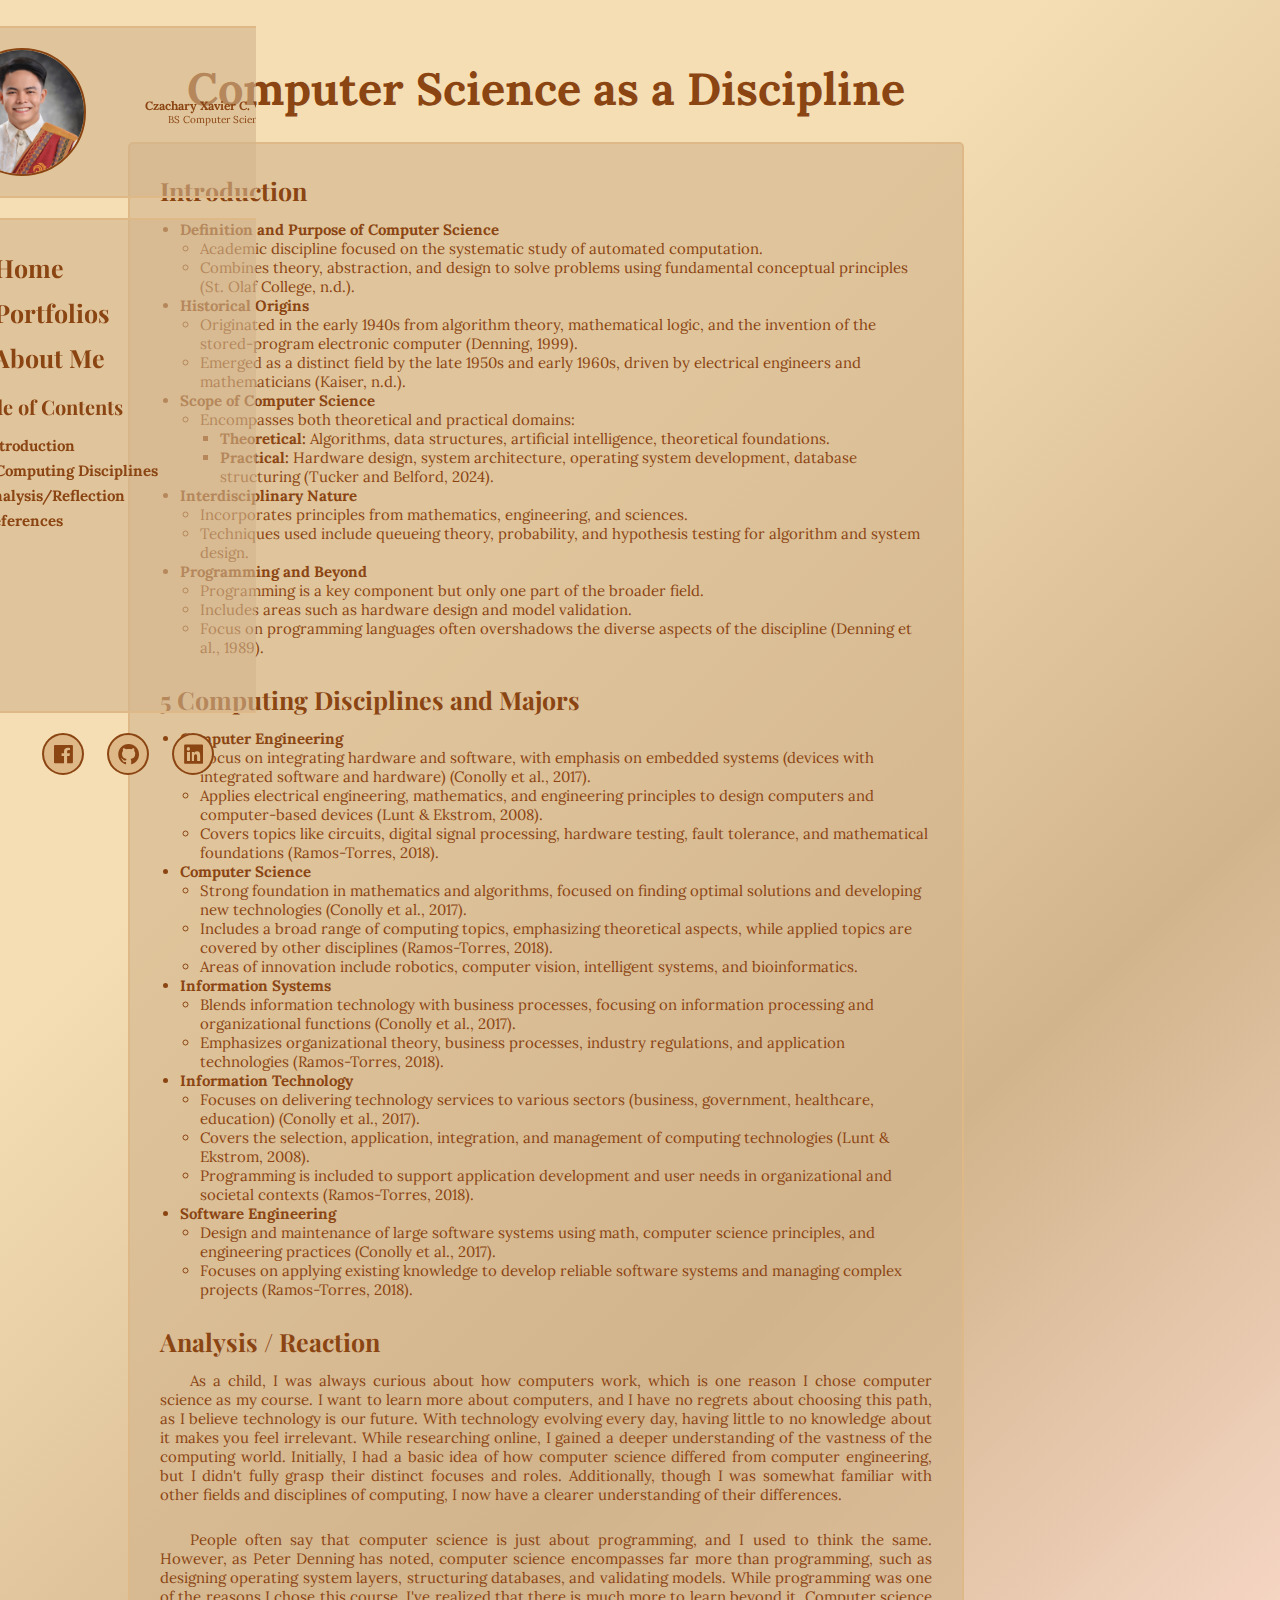
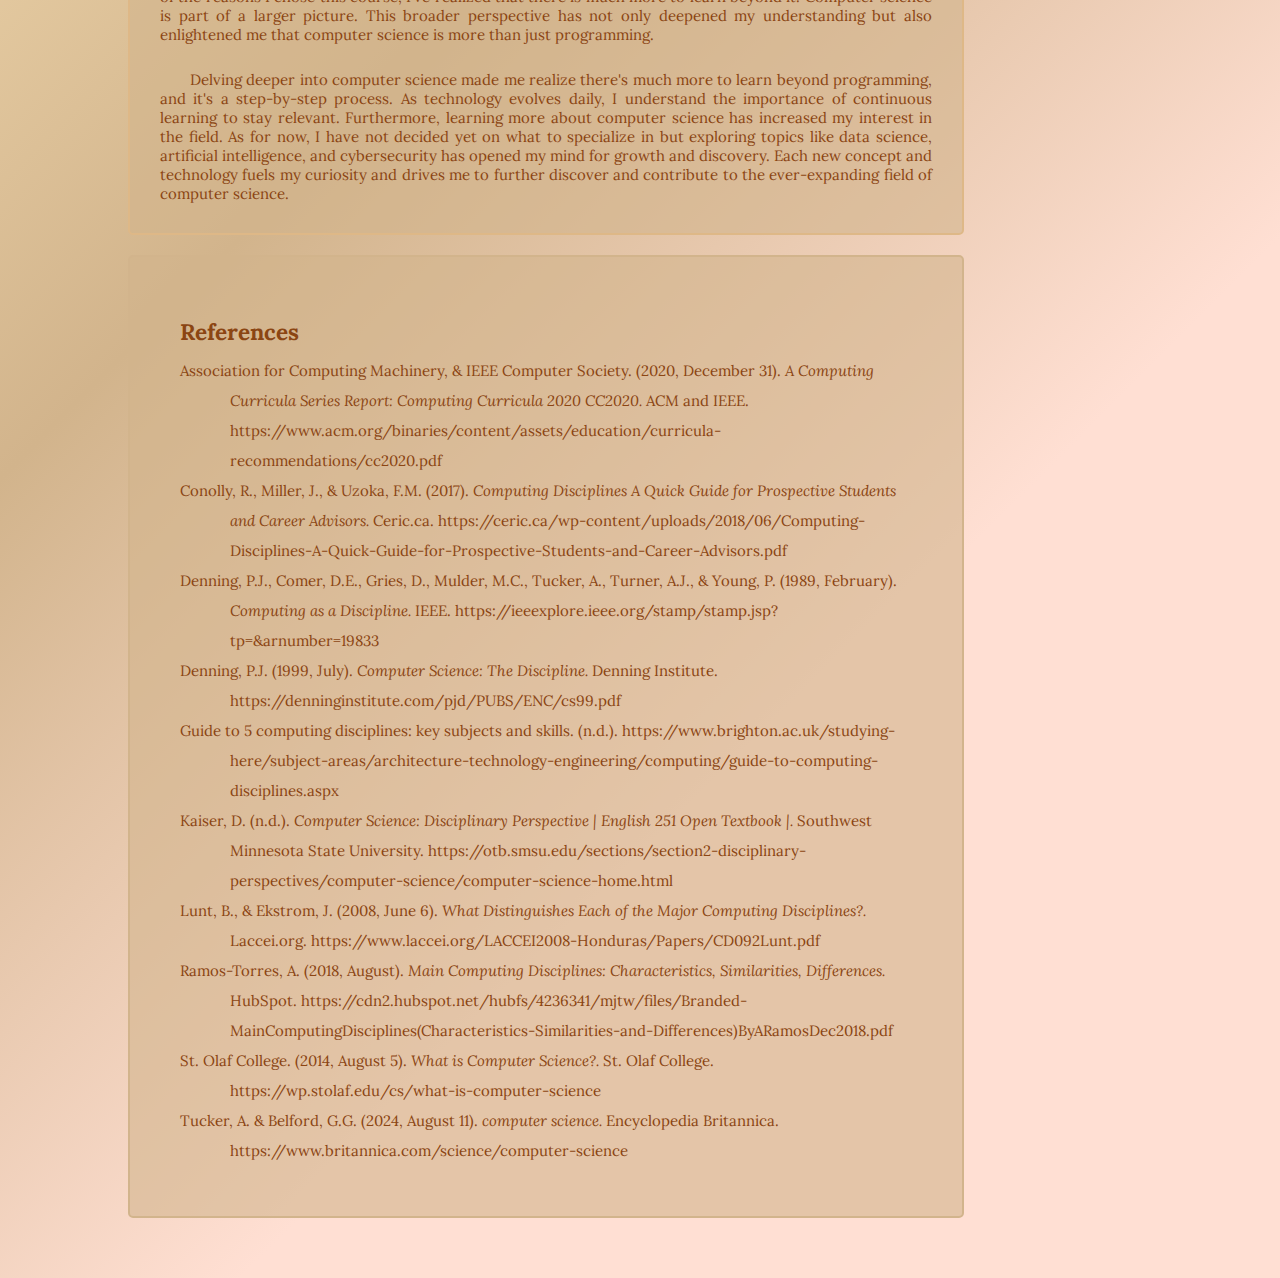
<file: pages/portfolio1.html>
<!DOCTYPE html>
<html lang="en">
  <head>
    <meta charset="UTF-8" />
    <meta name="viewport" content="width=device-width, initial-scale=1.0" />
    <title>CIS 1102N | Portfolio #1</title>
    <link rel="icon" type="image/png" href="../assets/images/me/logo.png" />
    <link rel="stylesheet" href="../styles/style.css" />
    <link rel="stylesheet" href="../styles/portfolio.css" />
    <link rel="stylesheet" href="../styles/portfolio1.css" />
    <link
      rel="stylesheet"
      href="https://unpkg.com/boxicons@2.1.4/css/boxicons.min.css"
    />
  </head>
  <body>
    <div class="entire-layout">
      <div class="sidebar">
        <div class="author">
          <div class="photo">
            <img src="../assets/images/me/pfp1.png" alt="" />
          </div>
          <div class="info">
            <h2 class="author-portfolio">Czachary Xavier C. Villarin</h2>
            <p>BS Computer Science 1</p>
          </div>
        </div>
        <div class="access">
          <a href="/index.html"
            ><h2><i class="bx bxs-home"></i> Home</h2></a
          >
          <a href="/index.html#portfolios"
            ><h2><i class="bx bxs-notepad"></i> Portfolios</h2></a
          >
          <a href="/index.html#about-me"
            ><h2><i class="bx bxs-user-detail"></i> About Me</h2></a
          >
          <br />
          <a><h3>Table of Contents</h3></a>
          <br />
          <a href="#heading1"><h4>Introduction</h4></a>
          <a href="#heading2"><h4>5 Computing Disciplines</h4></a>
          <a href="#heading3"><h4>Analysis/Reflection</h4></a>
          <a href="#references"><h4>References</h4></a>
        </div>
        <div class="portfolio-socials">
          <a href="https://www.facebook.com/ccxavillarin/" target="_blank"
            ><i class="bx bxl-facebook-square"></i
          ></a>
          <a href="https://github.com/ccxavi" target="_blank"
            ><i class="bx bxl-github"></i
          ></a>
          <a href="https://www.linkedin.com/in/ccxavillarin/" target="_blank"
            ><i class="bx bxl-linkedin-square"></i
          ></a>
        </div>
      </div>
      <div class="layout">
        <div class="portfolio-container">
          <div class="title">
            <h2>Computer Science as a Discipline</h2>
          </div>
          <div class="portfolio-content">
            <h3 id="heading1">Introduction</h3>
            <br />
            <ul>
              <li>
                <strong>Definition and Purpose of Computer Science</strong>
                <ul>
                  <li>
                    Academic discipline focused on the systematic study of
                    automated computation.
                  </li>
                  <li>
                    Combines theory, abstraction, and design to solve problems
                    using fundamental conceptual principles (St. Olaf College,
                    n.d.).
                  </li>
                </ul>
              </li>
              <li>
                <strong>Historical Origins</strong>
                <ul>
                  <li>
                    Originated in the early 1940s from algorithm theory,
                    mathematical logic, and the invention of the stored-program
                    electronic computer (Denning, 1999).
                  </li>
                  <li>
                    Emerged as a distinct field by the late 1950s and early
                    1960s, driven by electrical engineers and mathematicians
                    (Kaiser, n.d.).
                  </li>
                </ul>
              </li>
              <li>
                <strong>Scope of Computer Science</strong>
                <ul>
                  <li>
                    Encompasses both theoretical and practical domains:
                    <ul>
                      <li>
                        <strong>Theoretical:</strong> Algorithms, data
                        structures, artificial intelligence, theoretical
                        foundations.
                      </li>
                      <li>
                        <strong>Practical:</strong> Hardware design, system
                        architecture, operating system development, database
                        structuring (Tucker and Belford, 2024).
                      </li>
                    </ul>
                  </li>
                </ul>
              </li>
              <li>
                <strong>Interdisciplinary Nature</strong>
                <ul>
                  <li>
                    Incorporates principles from mathematics, engineering, and
                    sciences.
                  </li>
                  <li>
                    Techniques used include queueing theory, probability, and
                    hypothesis testing for algorithm and system design.
                  </li>
                </ul>
              </li>
              <li>
                <strong>Programming and Beyond</strong>
                <ul>
                  <li>
                    Programming is a key component but only one part of the
                    broader field.
                  </li>
                  <li>
                    Includes areas such as hardware design and model validation.
                  </li>
                  <li>
                    Focus on programming languages often overshadows the diverse
                    aspects of the discipline (Denning et al., 1989).
                  </li>
                </ul>
              </li>
            </ul>
            <br /><br />
            <h3 id="heading2">5 Computing Disciplines and Majors</h3>
            <br />
            <ul>
              <li>
                <strong>Computer Engineering</strong>
                <ul>
                  <li>
                    Focus on integrating hardware and software, with emphasis on
                    embedded systems (devices with integrated software and
                    hardware) (Conolly et al., 2017).
                  </li>
                  <li>
                    Applies electrical engineering, mathematics, and engineering
                    principles to design computers and computer-based devices
                    (Lunt & Ekstrom, 2008).
                  </li>
                  <li>
                    Covers topics like circuits, digital signal processing,
                    hardware testing, fault tolerance, and mathematical
                    foundations (Ramos-Torres, 2018).
                  </li>
                </ul>
              </li>
              <li>
                <strong>Computer Science</strong>
                <ul>
                  <li>
                    Strong foundation in mathematics and algorithms, focused on
                    finding optimal solutions and developing new technologies
                    (Conolly et al., 2017).
                  </li>
                  <li>
                    Includes a broad range of computing topics, emphasizing
                    theoretical aspects, while applied topics are covered by
                    other disciplines (Ramos-Torres, 2018).
                  </li>
                  <li>
                    Areas of innovation include robotics, computer vision,
                    intelligent systems, and bioinformatics.
                  </li>
                </ul>
              </li>
              <li>
                <strong>Information Systems</strong>
                <ul>
                  <li>
                    Blends information technology with business processes,
                    focusing on information processing and organizational
                    functions (Conolly et al., 2017).
                  </li>
                  <li>
                    Emphasizes organizational theory, business processes,
                    industry regulations, and application technologies
                    (Ramos-Torres, 2018).
                  </li>
                </ul>
              </li>
              <li>
                <strong>Information Technology</strong>
                <ul>
                  <li>
                    Focuses on delivering technology services to various sectors
                    (business, government, healthcare, education) (Conolly et
                    al., 2017).
                  </li>
                  <li>
                    Covers the selection, application, integration, and
                    management of computing technologies (Lunt & Ekstrom, 2008).
                  </li>
                  <li>
                    Programming is included to support application development
                    and user needs in organizational and societal contexts
                    (Ramos-Torres, 2018).
                  </li>
                </ul>
              </li>
              <li>
                <strong>Software Engineering</strong>
                <ul>
                  <li>
                    Design and maintenance of large software systems using math,
                    computer science principles, and engineering practices
                    (Conolly et al., 2017).
                  </li>
                  <li>
                    Focuses on applying existing knowledge to develop reliable
                    software systems and managing complex projects
                    (Ramos-Torres, 2018).
                  </li>
                </ul>
              </li>
            </ul>
            <br /><br />
            <h3 id="heading3">Analysis / Reaction</h3>
            <br />
            <p>
              As a child, I was always curious about how computers work, which
              is one reason I chose computer science as my course. I want to
              learn more about computers, and I have no regrets about choosing
              this path, as I believe technology is our future. With technology
              evolving every day, having little to no knowledge about it makes
              you feel irrelevant. While researching online, I gained a deeper
              understanding of the vastness of the computing world. Initially, I
              had a basic idea of how computer science differed from computer
              engineering, but I didn't fully grasp their distinct focuses and
              roles. Additionally, though I was somewhat familiar with other
              fields and disciplines of computing, I now have a clearer
              understanding of their differences.
            </p>
            <br /><br />
            <p>
              People often say that computer science is just about programming,
              and I used to think the same. However, as Peter Denning has noted,
              computer science encompasses far more than programming, such as
              designing operating system layers, structuring databases, and
              validating models. While programming was one of the reasons I
              chose this course, I've realized that there is much more to learn
              beyond it. Computer science is part of a larger picture. This
              broader perspective has not only deepened my understanding but
              also enlightened me that computer science is more than just
              programming.
            </p>
            <br /><br />
            <p>
              Delving deeper into computer science made me realize there's much
              more to learn beyond programming, and it's a step-by-step process.
              As technology evolves daily, I understand the importance of
              continuous learning to stay relevant. Furthermore, learning more
              about computer science has increased my interest in the field. As
              for now, I have not decided yet on what to specialize in but
              exploring topics like data science, artificial intelligence, and
              cybersecurity has opened my mind for growth and discovery. Each
              new concept and technology fuels my curiosity and drives me to
              further discover and contribute to the ever-expanding field of
              computer science.
            </p>
          </div>
        </div>
        <div class="references-container">
          <div class="label" id="references">
            <h2>References</h2>
          </div>
          <p>
            Association for Computing Machinery, & IEEE Computer Society. (2020,
            December 31).
            <i
              >A Computing Curricula Series Report: Computing Curricula 2020
              CC2020.</i
            >
            ACM and IEEE.
            <a
              href="https://www.acm.org/binaries/content/assets/education/curricula-recommendations/cc2020.pdf"
              target="_blank"
            >
              https://www.acm.org/binaries/content/assets/education/curricula-recommendations/cc2020.pdf
            </a>
          </p>
          <p>
            Conolly, R., Miller, J., & Uzoka, F.M. (2017).
            <i
              >Computing Disciplines A Quick Guide for Prospective Students and
              Career Advisors.</i
            >
            Ceric.ca.
            <a
              href="https://ceric.ca/wp-content/uploads/2018/06/Computing-Disciplines-A-Quick-Guide-for-Prospective-Students-and-Career-Advisors.pdf"
              target="_blank"
            >
              https://ceric.ca/wp-content/uploads/2018/06/Computing-Disciplines-A-Quick-Guide-for-Prospective-Students-and-Career-Advisors.pdf
            </a>
          </p>
          <p>
            Denning, P.J., Comer, D.E., Gries, D., Mulder, M.C., Tucker, A.,
            Turner, A.J., & Young, P. (1989, February).
            <i>Computing as a Discipline.</i> IEEE.
            <a
              href="https://ieeexplore.ieee.org/stamp/stamp.jsp?tp=&arnumber=19833"
              target="_blank"
            >
              https://ieeexplore.ieee.org/stamp/stamp.jsp?tp=&arnumber=19833
            </a>
          </p>
          <p>
            Denning, P.J. (1999, July).
            <i>Computer Science: The Discipline.</i> Denning Institute.
            <a
              href="https://denninginstitute.com/pjd/PUBS/ENC/cs99.pdf"
              target="_blank"
            >
              https://denninginstitute.com/pjd/PUBS/ENC/cs99.pdf
            </a>
          </p>
          <p>
            Guide to 5 computing disciplines: key subjects and skills. (n.d.).
            <a
              href="https://www.brighton.ac.uk/studying-here/subject-areas/architecture-technology-engineering/computing/guide-to-computing-disciplines.aspx"
              target="_blank"
            >
              https://www.brighton.ac.uk/studying-here/subject-areas/architecture-technology-engineering/computing/guide-to-computing-disciplines.aspx
            </a>
          </p>
          <p>
            Kaiser, D. (n.d.).
            <i
              >Computer Science: Disciplinary Perspective | English 251 Open
              Textbook |.</i
            >
            Southwest Minnesota State University.
            <a
              href="https://otb.smsu.edu/sections/section2-disciplinary-perspectives/computer-science/computer-science-home.html"
              target="_blank"
            >
              https://otb.smsu.edu/sections/section2-disciplinary-perspectives/computer-science/computer-science-home.html
            </a>
          </p>
          <p>
            Lunt, B., & Ekstrom, J. (2008, June 6).
            <i>What Distinguishes Each of the Major Computing Disciplines?.</i>
            Laccei.org.
            <a
              href="https://www.laccei.org/LACCEI2008-Honduras/Papers/CD092Lunt.pdf"
              target="_blank"
            >
              https://www.laccei.org/LACCEI2008-Honduras/Papers/CD092Lunt.pdf
            </a>
          </p>
          <p>
            Ramos-Torres, A. (2018, August).
            <i
              >Main Computing Disciplines: Characteristics, Similarities,
              Differences.</i
            >
            HubSpot.
            <a
              href="https://cdn2.hubspot.net/hubfs/4236341/mjtw/files/Branded-MainComputingDisciplines(Characteristics-Similarities-and-Differences)ByARamosDec2018.pdf"
              target="_blank"
            >
              https://cdn2.hubspot.net/hubfs/4236341/mjtw/files/Branded-MainComputingDisciplines(Characteristics-Similarities-and-Differences)ByARamosDec2018.pdf
            </a>
          </p>
          <p>
            St. Olaf College. (2014, August 5).
            <i>What is Computer Science?.</i> St. Olaf College.
            <a
              href="https://wp.stolaf.edu/cs/what-is-computer-science"
              target="_blank"
            >
              https://wp.stolaf.edu/cs/what-is-computer-science
            </a>
          </p>
          <p>
            Tucker, A. & Belford, G.G. (2024, August 11).
            <i>computer science.</i> Encyclopedia Britannica.
            <a
              href="https://www.britannica.com/science/computer-science"
              target="_blank"
            >
              https://www.britannica.com/science/computer-science
            </a>
          </p>
        </div>
      </div>
    </div>
  </body>
</html>
</file>
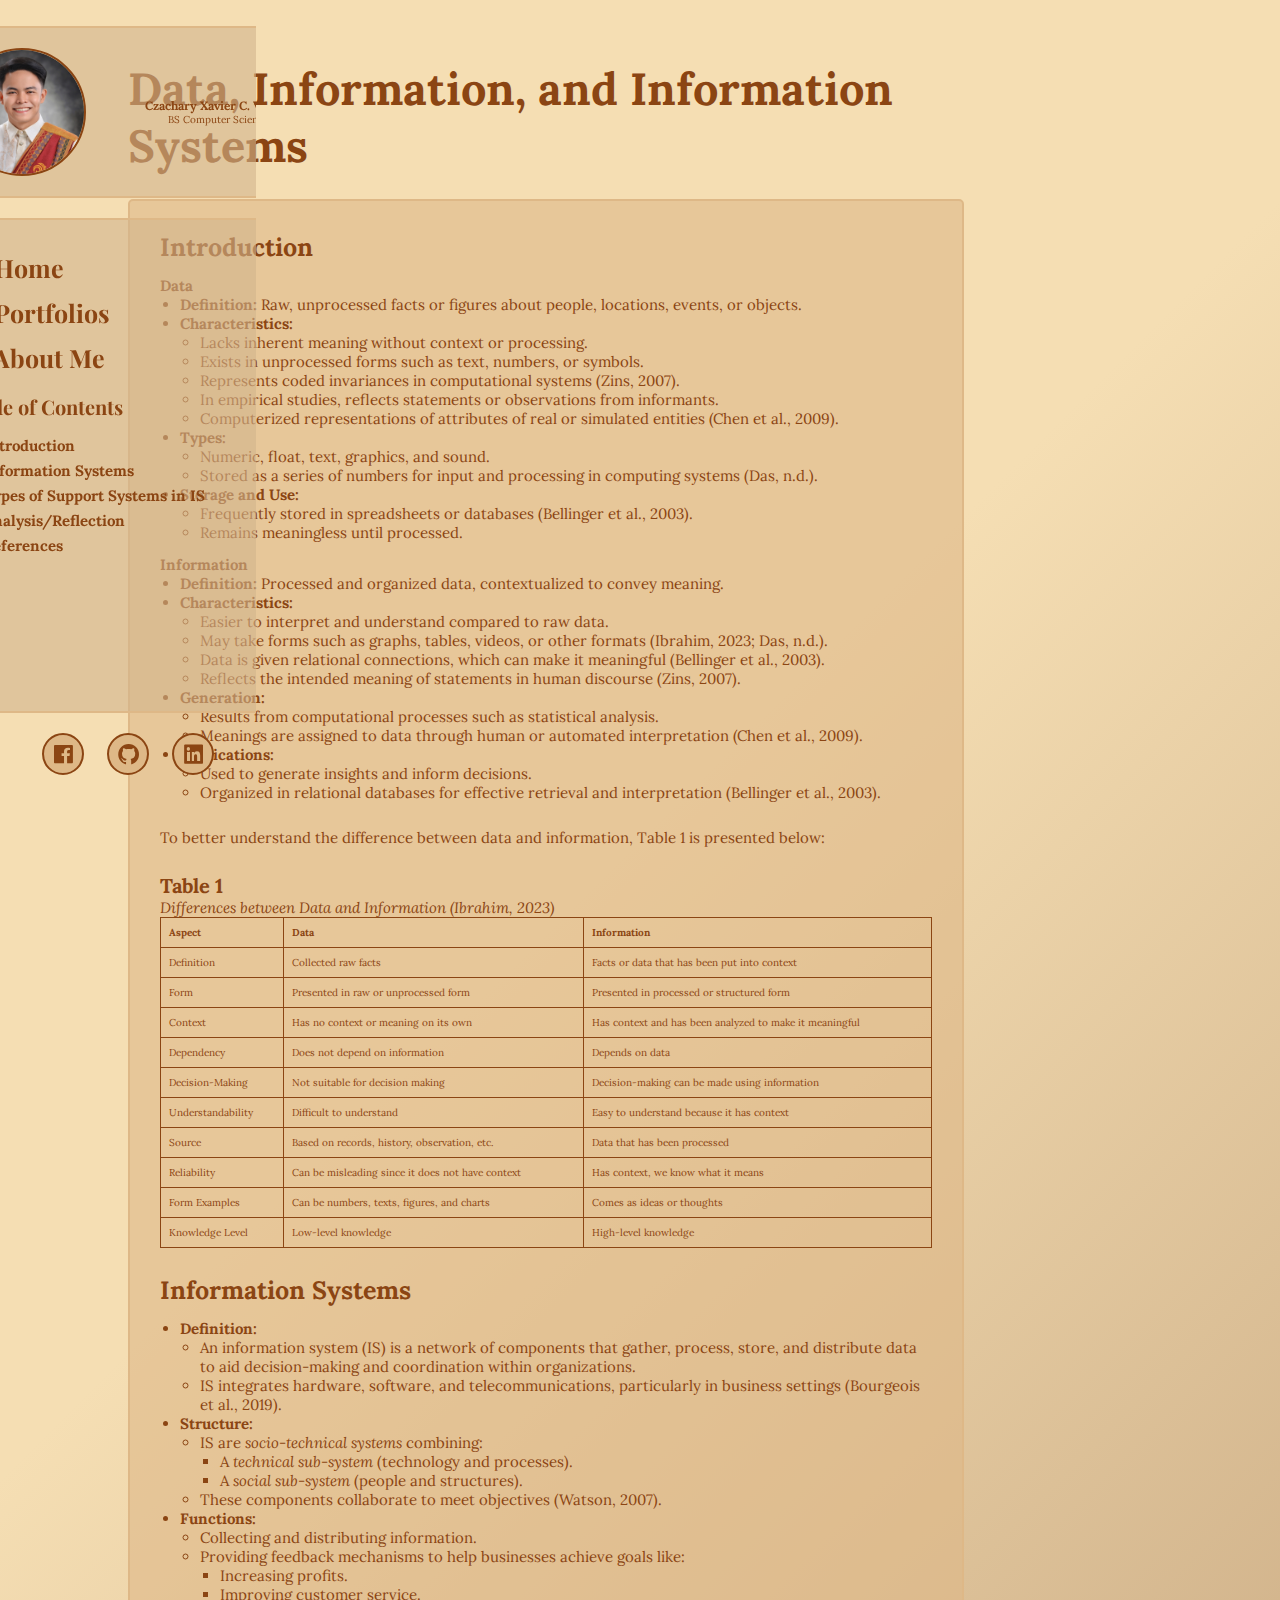
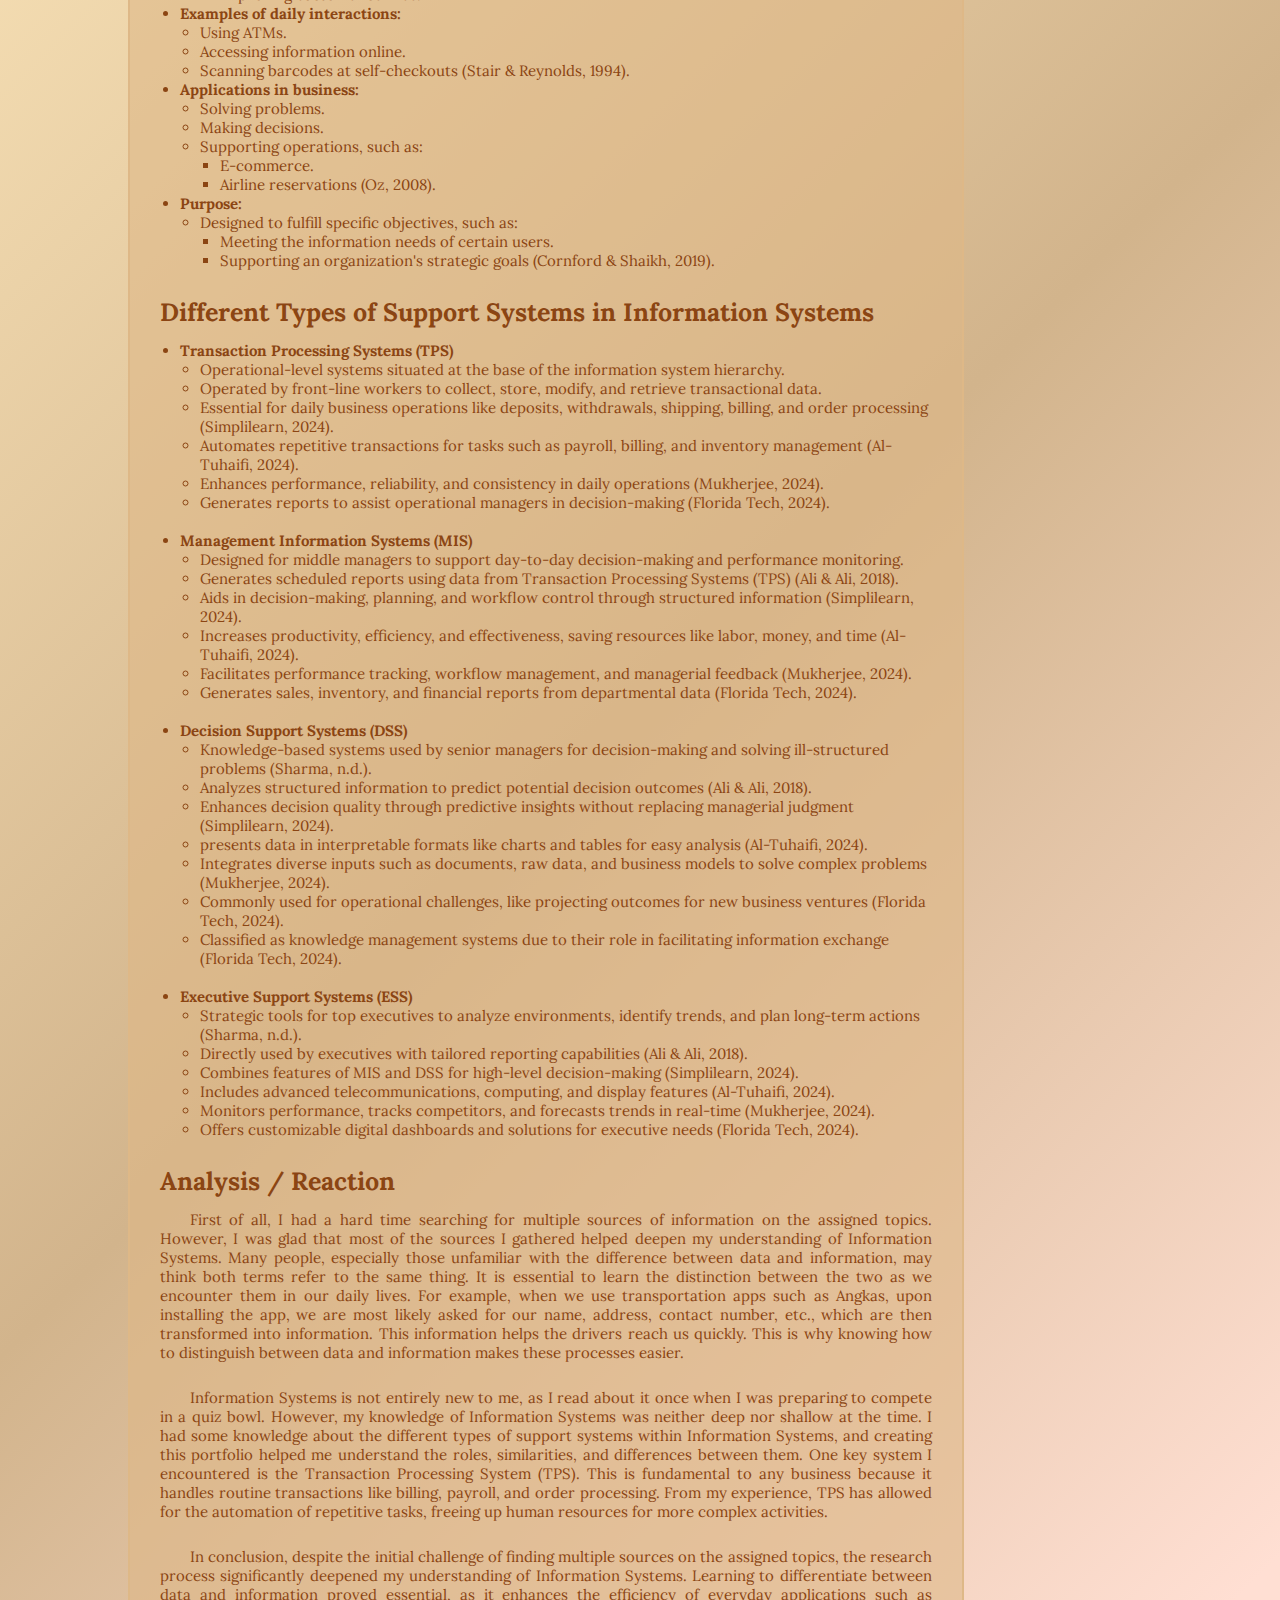
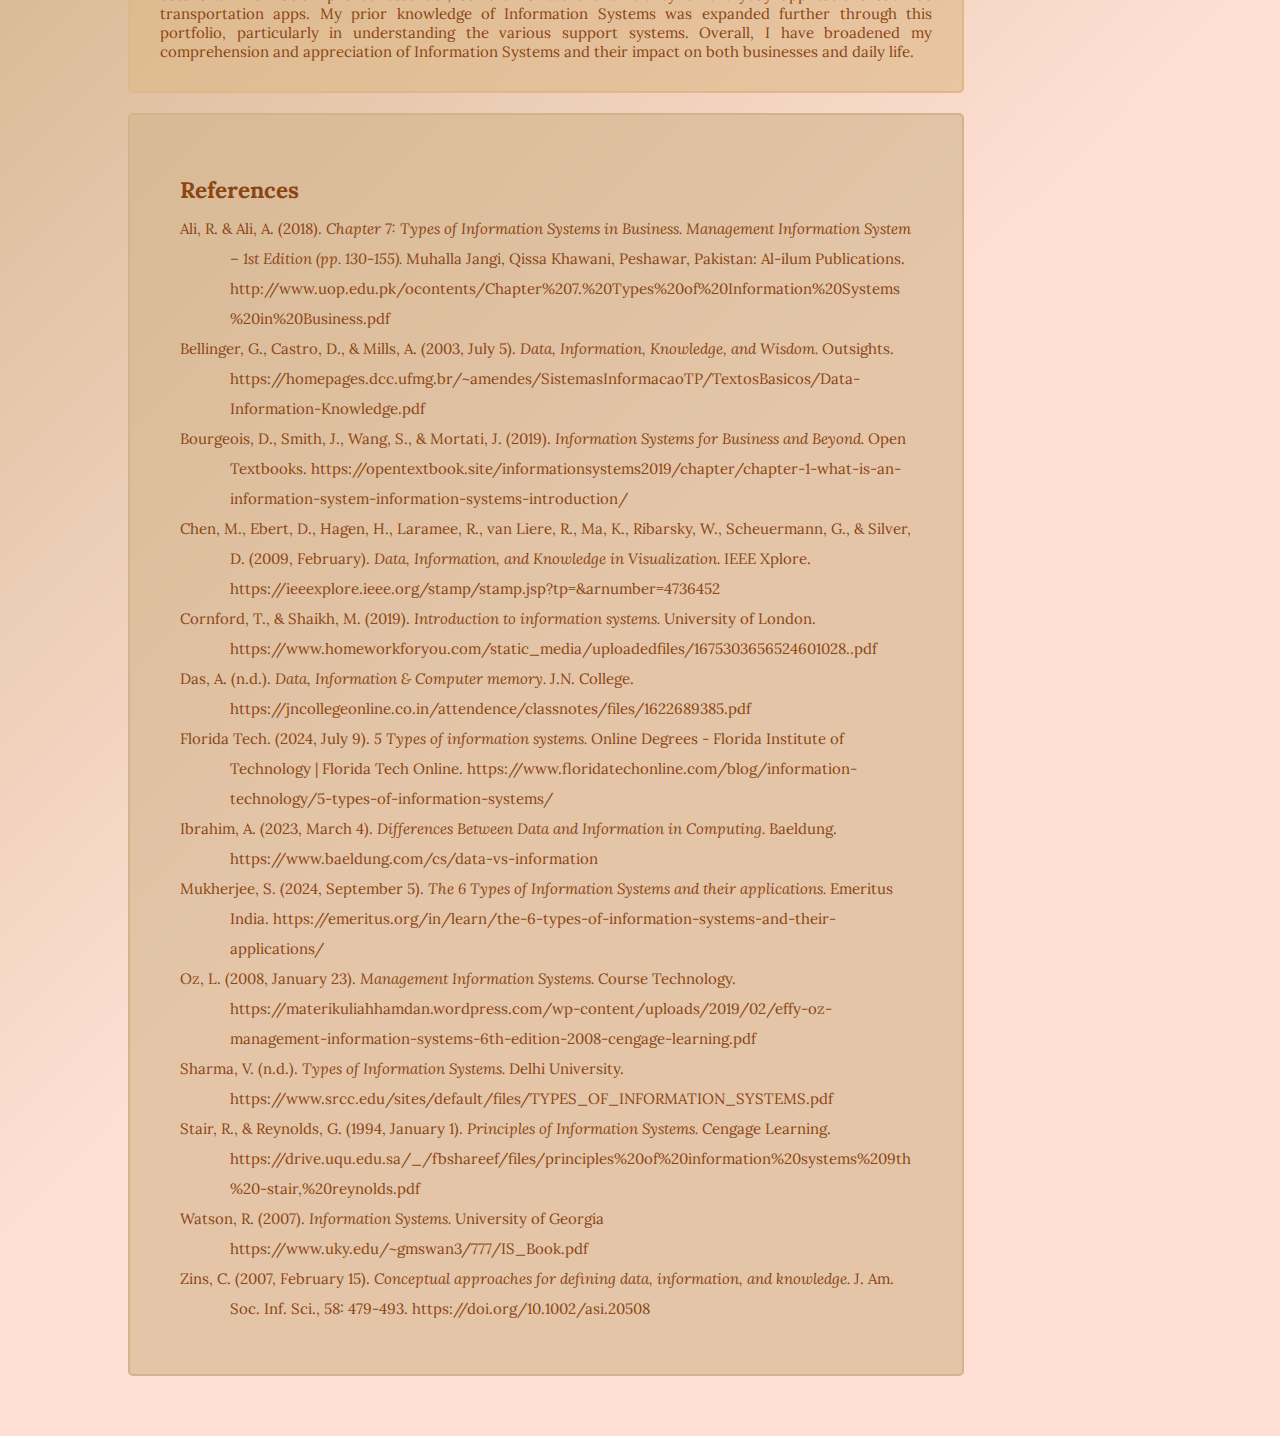
<file: pages/portfolio2.html>
<!DOCTYPE html>
<html lang="en">
  <head>
    <meta charset="UTF-8" />
    <meta name="viewport" content="width=device-width, initial-scale=1.0" />
    <title>CIS 1102N | Portfolio #2</title>
    <link rel="icon" type="image/png" href="../assets/images/me/logo.png" />
    <link rel="stylesheet" href="../styles/style.css" />
    <link rel="stylesheet" href="../styles/portfolio.css" />
    <link rel="stylesheet" href="../styles/portfolio2.css" />
    <link
      rel="stylesheet"
      href="https://unpkg.com/boxicons@2.1.4/css/boxicons.min.css"
    />
  </head>
  <body>
    <div class="entire-layout">
      <div class="sidebar">
        <div class="author">
          <div class="photo">
            <img src="../assets/images/me/pfp1.png" alt="" />
          </div>
          <div class="info">
            <h2 class="author-portfolio">Czachary Xavier C. Villarin</h2>
            <p>BS Computer Science 1</p>
          </div>
        </div>
        <div class="access">
          <a href="/index.html"
            ><h2><i class="bx bxs-home"></i> Home</h2></a
          >
          <a href="/index.html#portfolios"
            ><h2><i class="bx bxs-notepad"></i> Portfolios</h2></a
          >
          <a href="/index.html#about-me"
            ><h2><i class="bx bxs-user-detail"></i> About Me</h2></a
          >
          <br />
          <a><h3>Table of Contents</h3></a>
          <br />
          <a href="#heading1"><h4>Introduction</h4></a>
          <a href="#heading2"><h4>Information Systems</h4></a>
          <a href="#heading3"><h4>Types of Support Systems in IS</h4></a>
          <a href="#heading4"><h4>Analysis/Reflection</h4></a>
          <a href="#references"><h4>References</h4></a>
        </div>
        <div class="portfolio-socials">
          <a href="https://www.facebook.com/ccxavillarin/" target="_blank"
            ><i class="bx bxl-facebook-square"></i
          ></a>
          <a href="https://github.com/ccxavi" target="_blank"
            ><i class="bx bxl-github"></i
          ></a>
          <a href="https://www.linkedin.com/in/ccxavillarin/" target="_blank"
            ><i class="bx bxl-linkedin-square"></i
          ></a>
        </div>
      </div>
      <div class="layout">
        <div class="portfolio-container">
          <div class="title">
            <h2>Data, Information, and Information Systems</h2>
          </div>
          <div class="portfolio-content">
            <h3 id="heading1">Introduction</h3>
            <br />
            <h2>Data</h2>
            <ul>
              <li>
                <strong>Definition:</strong> Raw, unprocessed facts or figures
                about people, locations, events, or objects.
              </li>
              <li>
                <strong>Characteristics:</strong>
                <ul>
                  <li>Lacks inherent meaning without context or processing.</li>
                  <li>
                    Exists in unprocessed forms such as text, numbers, or
                    symbols.
                  </li>
                  <li>
                    Represents coded invariances in computational systems (Zins,
                    2007).
                  </li>
                  <li>
                    In empirical studies, reflects statements or observations
                    from informants.
                  </li>
                  <li>
                    Computerized representations of attributes of real or
                    simulated entities (Chen et al., 2009).
                  </li>
                </ul>
              </li>
              <li>
                <strong>Types:</strong>
                <ul>
                  <li>Numeric, float, text, graphics, and sound.</li>
                  <li>
                    Stored as a series of numbers for input and processing in
                    computing systems (Das, n.d.).
                  </li>
                </ul>
              </li>
              <li>
                <strong>Storage and Use:</strong>
                <ul>
                  <li>
                    Frequently stored in spreadsheets or databases (Bellinger et
                    al., 2003).
                  </li>
                  <li>Remains meaningless until processed.</li>
                </ul>
              </li>
            </ul>
            <br />
            <h2>Information</h2>
            <ul>
              <li>
                <strong>Definition:</strong> Processed and organized data,
                contextualized to convey meaning.
              </li>
              <li>
                <strong>Characteristics:</strong>
                <ul>
                  <li>
                    Easier to interpret and understand compared to raw data.
                  </li>
                  <li>
                    May take forms such as graphs, tables, videos, or other
                    formats (Ibrahim, 2023; Das, n.d.).
                  </li>
                  <li>
                    Data is given relational connections, which can make it
                    meaningful (Bellinger et al., 2003).
                  </li>
                  <li>
                    Reflects the intended meaning of statements in human
                    discourse (Zins, 2007).
                  </li>
                </ul>
              </li>
              <li>
                <strong>Generation:</strong>
                <ul>
                  <li>
                    Results from computational processes such as statistical
                    analysis.
                  </li>
                  <li>
                    Meanings are assigned to data through human or automated
                    interpretation (Chen et al., 2009).
                  </li>
                </ul>
              </li>
              <li>
                <strong>Applications:</strong>
                <ul>
                  <li>Used to generate insights and inform decisions.</li>
                  <li>
                    Organized in relational databases for effective retrieval
                    and interpretation (Bellinger et al., 2003).
                  </li>
                </ul>
              </li>
            </ul>
            <br />
            <br />
            <div class="before-table">
              To better understand the difference between data and information,
              Table 1 is presented below:
            </div>
            <br />
            <br />
            <h1>Table 1</h1>
            <i class="table-title"
              >Differences between Data and Information (Ibrahim, 2023)</i
            >
            <table>
              <thead>
                <tr>
                  <th>Aspect</th>
                  <th>Data</th>
                  <th>Information</th>
                </tr>
              </thead>
              <tbody>
                <tr>
                  <td>Definition</td>
                  <td>Collected raw facts</td>
                  <td>Facts or data that has been put into context</td>
                </tr>
                <tr>
                  <td>Form</td>
                  <td>Presented in raw or unprocessed form</td>
                  <td>Presented in processed or structured form</td>
                </tr>
                <tr>
                  <td>Context</td>
                  <td>Has no context or meaning on its own</td>
                  <td>
                    Has context and has been analyzed to make it meaningful
                  </td>
                </tr>
                <tr>
                  <td>Dependency</td>
                  <td>Does not depend on information</td>
                  <td>Depends on data</td>
                </tr>
                <tr>
                  <td>Decision-Making</td>
                  <td>Not suitable for decision making</td>
                  <td>Decision-making can be made using information</td>
                </tr>
                <tr>
                  <td>Understandability</td>
                  <td>Difficult to understand</td>
                  <td>Easy to understand because it has context</td>
                </tr>
                <tr>
                  <td>Source</td>
                  <td>Based on records, history, observation, etc.</td>
                  <td>Data that has been processed</td>
                </tr>
                <tr>
                  <td>Reliability</td>
                  <td>Can be misleading since it does not have context</td>
                  <td>Has context, we know what it means</td>
                </tr>
                <tr>
                  <td>Form Examples</td>
                  <td>Can be numbers, texts, figures, and charts</td>
                  <td>Comes as ideas or thoughts</td>
                </tr>
                <tr>
                  <td>Knowledge Level</td>
                  <td>Low-level knowledge</td>
                  <td>High-level knowledge</td>
                </tr>
              </tbody>
            </table>
            <br />
            <br />
            <h3 id="heading2">Information Systems</h3>
            <br />
            <ul>
              <li>
                <strong>Definition:</strong>
                <ul>
                  <li>
                    An information system (IS) is a network of components that
                    gather, process, store, and distribute data to aid
                    decision-making and coordination within organizations.
                  </li>
                  <li>
                    IS integrates hardware, software, and telecommunications,
                    particularly in business settings (Bourgeois et al., 2019).
                  </li>
                </ul>
              </li>
              <li>
                <strong>Structure:</strong>
                <ul>
                  <li>
                    IS are <em>socio-technical systems</em> combining:
                    <ul>
                      <li>
                        A <em>technical sub-system</em> (technology and
                        processes).
                      </li>
                      <li>
                        A <em>social sub-system</em> (people and structures).
                      </li>
                    </ul>
                  </li>
                  <li>
                    These components collaborate to meet objectives (Watson,
                    2007).
                  </li>
                </ul>
              </li>
              <li>
                <strong>Functions:</strong>
                <ul>
                  <li>Collecting and distributing information.</li>
                  <li>
                    Providing feedback mechanisms to help businesses achieve
                    goals like:
                    <ul>
                      <li>Increasing profits.</li>
                      <li>Improving customer service.</li>
                    </ul>
                  </li>
                </ul>
              </li>
              <li>
                <strong>Examples of daily interactions:</strong>
                <ul>
                  <li>Using ATMs.</li>
                  <li>Accessing information online.</li>
                  <li>
                    Scanning barcodes at self-checkouts (Stair & Reynolds,
                    1994).
                  </li>
                </ul>
              </li>
              <li>
                <strong>Applications in business:</strong>
                <ul>
                  <li>Solving problems.</li>
                  <li>Making decisions.</li>
                  <li>
                    Supporting operations, such as:
                    <ul>
                      <li>E-commerce.</li>
                      <li>Airline reservations (Oz, 2008).</li>
                    </ul>
                  </li>
                </ul>
              </li>
              <li>
                <strong>Purpose:</strong>
                <ul>
                  <li>
                    Designed to fulfill specific objectives, such as:
                    <ul>
                      <li>Meeting the information needs of certain users.</li>
                      <li>
                        Supporting an organization's strategic goals (Cornford &
                        Shaikh, 2019).
                      </li>
                    </ul>
                  </li>
                </ul>
              </li>
            </ul>
            <br /><br />
            <h3 id="heading3">
              Different Types of Support Systems in Information Systems
            </h3>
            <br />
            <ul>
              <li>
                <strong>Transaction Processing Systems (TPS)</strong>
                <ul>
                  <li>
                    Operational-level systems situated at the base of the
                    information system hierarchy.
                  </li>
                  <li>
                    Operated by front-line workers to collect, store, modify,
                    and retrieve transactional data.
                  </li>
                  <li>
                    Essential for daily business operations like deposits,
                    withdrawals, shipping, billing, and order processing
                    (Simplilearn, 2024).
                  </li>
                  <li>
                    Automates repetitive transactions for tasks such as payroll,
                    billing, and inventory management (Al-Tuhaifi, 2024).
                  </li>
                  <li>
                    Enhances performance, reliability, and consistency in daily
                    operations (Mukherjee, 2024).
                  </li>
                  <li>
                    Generates reports to assist operational managers in
                    decision-making (Florida Tech, 2024).
                  </li>
                </ul>
              </li>
              <br />
              <li>
                <strong>Management Information Systems (MIS)</strong>
                <ul>
                  <li>
                    Designed for middle managers to support day-to-day
                    decision-making and performance monitoring.
                  </li>
                  <li>
                    Generates scheduled reports using data from Transaction
                    Processing Systems (TPS) (Ali & Ali, 2018).
                  </li>
                  <li>
                    Aids in decision-making, planning, and workflow control
                    through structured information (Simplilearn, 2024).
                  </li>
                  <li>
                    Increases productivity, efficiency, and effectiveness,
                    saving resources like labor, money, and time (Al-Tuhaifi,
                    2024).
                  </li>
                  <li>
                    Facilitates performance tracking, workflow management, and
                    managerial feedback (Mukherjee, 2024).
                  </li>
                  <li>
                    Generates sales, inventory, and financial reports from
                    departmental data (Florida Tech, 2024).
                  </li>
                </ul>
              </li>
              <br />
              <li>
                <strong>Decision Support Systems (DSS)</strong>
                <ul>
                  <li>
                    Knowledge-based systems used by senior managers for
                    decision-making and solving ill-structured problems (Sharma,
                    n.d.).
                  </li>
                  <li>
                    Analyzes structured information to predict potential
                    decision outcomes (Ali & Ali, 2018).
                  </li>
                  <li>
                    Enhances decision quality through predictive insights
                    without replacing managerial judgment (Simplilearn, 2024).
                  </li>
                  <li>
                    presents data in interpretable formats like charts and
                    tables for easy analysis (Al-Tuhaifi, 2024).
                  </li>
                  <li>
                    Integrates diverse inputs such as documents, raw data, and
                    business models to solve complex problems (Mukherjee, 2024).
                  </li>
                  <li>
                    Commonly used for operational challenges, like projecting
                    outcomes for new business ventures (Florida Tech, 2024).
                  </li>
                  <li>
                    Classified as knowledge management systems due to their role
                    in facilitating information exchange (Florida Tech, 2024).
                  </li>
                </ul>
              </li>
              <br />
              <li>
                <strong>Executive Support Systems (ESS)</strong>
                <ul>
                  <li>
                    Strategic tools for top executives to analyze environments,
                    identify trends, and plan long-term actions (Sharma, n.d.).
                  </li>
                  <li>
                    Directly used by executives with tailored reporting
                    capabilities (Ali & Ali, 2018).
                  </li>
                  <li>
                    Combines features of MIS and DSS for high-level
                    decision-making (Simplilearn, 2024).
                  </li>
                  <li>
                    Includes advanced telecommunications, computing, and display
                    features (Al-Tuhaifi, 2024).
                  </li>
                  <li>
                    Monitors performance, tracks competitors, and forecasts
                    trends in real-time (Mukherjee, 2024).
                  </li>
                  <li>
                    Offers customizable digital dashboards and solutions for
                    executive needs (Florida Tech, 2024).
                  </li>
                </ul>
              </li>
            </ul>
            <br />
            <br />
            <h3 id="heading4">Analysis / Reaction</h3>
            <br />
            <p>
              First of all, I had a hard time searching for multiple sources of
              information on the assigned topics. However, I was glad that most
              of the sources I gathered helped deepen my understanding of
              Information Systems. Many people, especially those unfamiliar with
              the difference between data and information, may think both terms
              refer to the same thing. It is essential to learn the distinction
              between the two as we encounter them in our daily lives. For
              example, when we use transportation apps such as Angkas, upon
              installing the app, we are most likely asked for our name,
              address, contact number, etc., which are then transformed into
              information. This information helps the drivers reach us quickly.
              This is why knowing how to distinguish between data and
              information makes these processes easier.
            </p>
            <br /><br />
            <p>
              Information Systems is not entirely new to me, as I read about it
              once when I was preparing to compete in a quiz bowl. However, my
              knowledge of Information Systems was neither deep nor shallow at
              the time. I had some knowledge about the different types of
              support systems within Information Systems, and creating this
              portfolio helped me understand the roles, similarities, and
              differences between them. One key system I encountered is the
              Transaction Processing System (TPS). This is fundamental to any
              business because it handles routine transactions like billing,
              payroll, and order processing. From my experience, TPS has allowed
              for the automation of repetitive tasks, freeing up human resources
              for more complex activities.
            </p>
            <br /><br />
            <p>
              In conclusion, despite the initial challenge of finding multiple
              sources on the assigned topics, the research process significantly
              deepened my understanding of Information Systems. Learning to
              differentiate between data and information proved essential, as it
              enhances the efficiency of everyday applications such as
              transportation apps. My prior knowledge of Information Systems was
              expanded further through this portfolio, particularly in
              understanding the various support systems. Overall, I have
              broadened my comprehension and appreciation of Information Systems
              and their impact on both businesses and daily life.
            </p>
          </div>
        </div>
        <div class="references-container">
          <div class="label" id="references">
            <h2>References</h2>
          </div>
          <p>
            Ali, R. & Ali, A. (2018).
            <i
              >Chapter 7: Types of Information Systems in Business. Management
              Information System – 1st Edition (pp. 130-155).</i
            >
            Muhalla Jangi, Qissa Khawani, Peshawar, Pakistan: Al-ilum
            Publications.
            <a
              href="http://www.uop.edu.pk/ocontents/Chapter%207.%20Types%20of%20Information%20Systems%20in%20Business.pdf"
              target="_blank"
            >
              http://www.uop.edu.pk/ocontents/Chapter%207.%20Types%20of%20Information%20Systems%20in%20Business.pdf
            </a>
          </p>
          <p>
            Bellinger, G., Castro, D., & Mills, A. (2003, July 5).
            <i>Data, Information, Knowledge, and Wisdom.</i> Outsights.
            <a
              href="https://homepages.dcc.ufmg.br/~amendes/SistemasInformacaoTP/TextosBasicos/Data-Information-Knowledge.pdf"
              target="_blank"
            >
              https://homepages.dcc.ufmg.br/~amendes/SistemasInformacaoTP/TextosBasicos/Data-Information-Knowledge.pdf
            </a>
          </p>
          <p>
            Bourgeois, D., Smith, J., Wang, S., & Mortati, J. (2019).
            <i>Information Systems for Business and Beyond.</i> Open Textbooks.
            <a
              href="https://opentextbook.site/informationsystems2019/chapter/chapter-1-what-is-an-information-system-information-systems-introduction/"
              target="_blank"
            >
              https://opentextbook.site/informationsystems2019/chapter/chapter-1-what-is-an-information-system-information-systems-introduction/
            </a>
          </p>
          <p>
            Chen, M., Ebert, D., Hagen, H., Laramee, R., van Liere, R., Ma, K.,
            Ribarsky, W., Scheuermann, G., & Silver, D. (2009, February).
            <i>Data, Information, and Knowledge in Visualization.</i> IEEE
            Xplore.
            <a
              href="https://ieeexplore.ieee.org/stamp/stamp.jsp?tp=&arnumber=4736452"
              target="_blank"
            >
              https://ieeexplore.ieee.org/stamp/stamp.jsp?tp=&arnumber=4736452
            </a>
          </p>
          <p>
            Cornford, T., & Shaikh, M. (2019).
            <i>Introduction to information systems.</i> University of London.
            <a
              href="https://www.homeworkforyou.com/static_media/uploadedfiles/1675303656524601028..pdf"
              target="_blank"
            >
              https://www.homeworkforyou.com/static_media/uploadedfiles/1675303656524601028..pdf
            </a>
          </p>
          <p>
            Das, A. (n.d.).
            <i>Data, Information & Computer memory.</i> J.N. College.
            <a
              href="https://jncollegeonline.co.in/attendence/classnotes/files/1622689385.pdf"
              target="_blank"
            >
              https://jncollegeonline.co.in/attendence/classnotes/files/1622689385.pdf
            </a>
          </p>
          <p>
            Florida Tech. (2024, July 9).
            <i>5 Types of information systems.</i> Online Degrees - Florida
            Institute of Technology | Florida Tech Online.
            <a
              href="https://www.floridatechonline.com/blog/information-technology/5-types-of-information-systems/"
              target="_blank"
            >
              https://www.floridatechonline.com/blog/information-technology/5-types-of-information-systems/
            </a>
          </p>
          <p>
            Ibrahim, A. (2023, March 4).
            <i>Differences Between Data and Information in Computing.</i>
            Baeldung.
            <a
              href="https://www.baeldung.com/cs/data-vs-information"
              target="_blank"
            >
              https://www.baeldung.com/cs/data-vs-information
            </a>
          </p>
          <p>
            Mukherjee, S. (2024, September 5).
            <i>The 6 Types of Information Systems and their applications.</i>
            Emeritus India.
            <a
              href="https://emeritus.org/in/learn/the-6-types-of-information-systems-and-their-applications/"
              target="_blank"
            >
              https://emeritus.org/in/learn/the-6-types-of-information-systems-and-their-applications/
            </a>
          </p>
          <p>
            Oz, L. (2008, January 23).
            <i>Management Information Systems.</i> Course Technology.
            <a
              href="https://materikuliahhamdan.wordpress.com/wp-content/uploads/2019/02/effy-oz-management-information-systems-6th-edition-2008-cengage-learning.pdf"
              target="_blank"
            >
              https://materikuliahhamdan.wordpress.com/wp-content/uploads/2019/02/effy-oz-management-information-systems-6th-edition-2008-cengage-learning.pdf
            </a>
          </p>
          <p>
            Sharma, V. (n.d.).
            <i>Types of Information Systems.</i> Delhi University.
            <a
              href="https://www.srcc.edu/sites/default/files/TYPES_OF_INFORMATION_SYSTEMS.pdf"
              target="_blank"
            >
              https://www.srcc.edu/sites/default/files/TYPES_OF_INFORMATION_SYSTEMS.pdf
            </a>
          </p>
          <p>
            Stair, R., & Reynolds, G. (1994, January 1).
            <i>Principles of Information Systems.</i> Cengage Learning.
            <a
              href="https://drive.uqu.edu.sa/_/fbshareef/files/principles%20of%20information%20systems%209th%20-stair,%20reynolds.pdf"
              target="_blank"
            >
              https://drive.uqu.edu.sa/_/fbshareef/files/principles%20of%20information%20systems%209th%20-stair,%20reynolds.pdf
            </a>
          </p>
          <p>
            Watson, R. (2007).
            <i>Information Systems.</i> University of Georgia
            <a
              href="https://www.uky.edu/~gmswan3/777/IS_Book.pdf"
              target="_blank"
            >
              https://www.uky.edu/~gmswan3/777/IS_Book.pdf
            </a>
          </p>
          <p>
            Zins, C. (2007, February 15).
            <i
              >Conceptual approaches for defining data, information, and
              knowledge.</i
            >
            J. Am. Soc. Inf. Sci., 58: 479-493.
            <a href="https://doi.org/10.1002/asi.20508" target="_blank">
              https://doi.org/10.1002/asi.20508
            </a>
          </p>
        </div>
      </div>
    </div>
  </body>
</html>
</file>
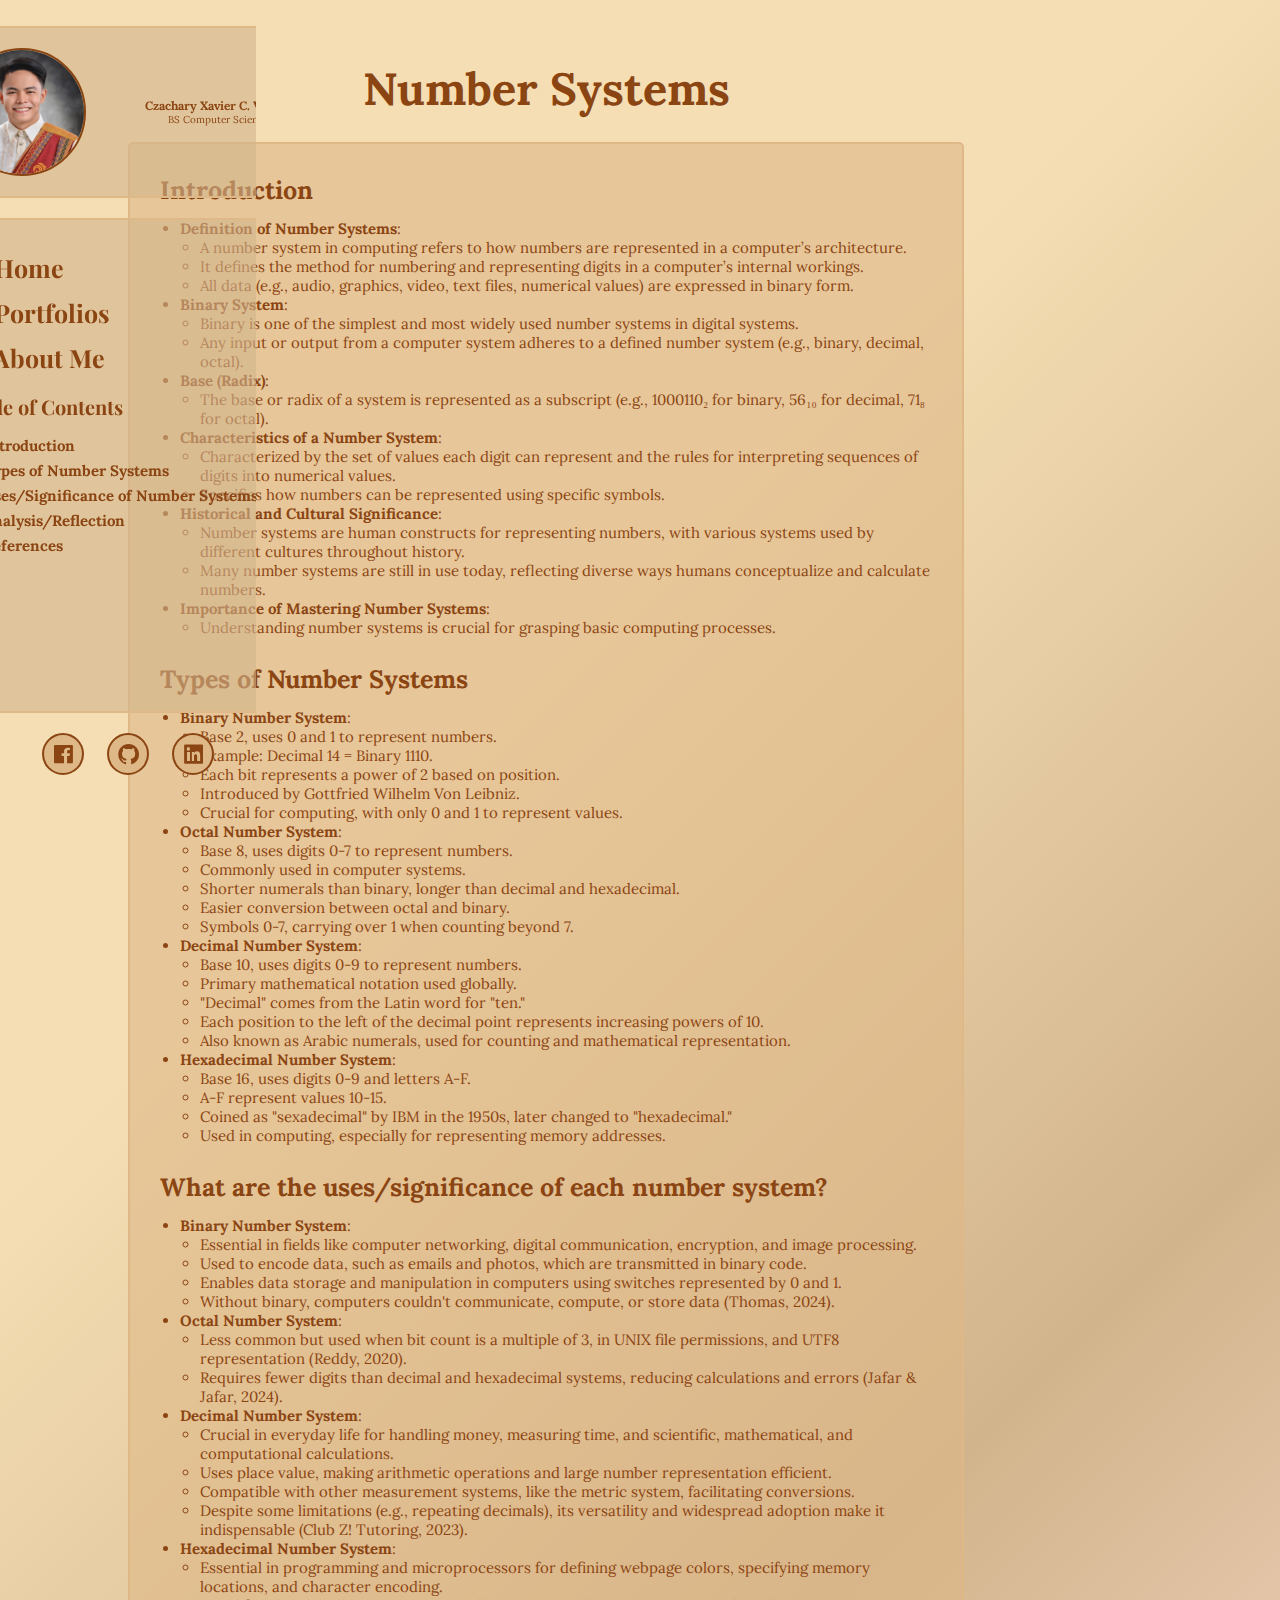
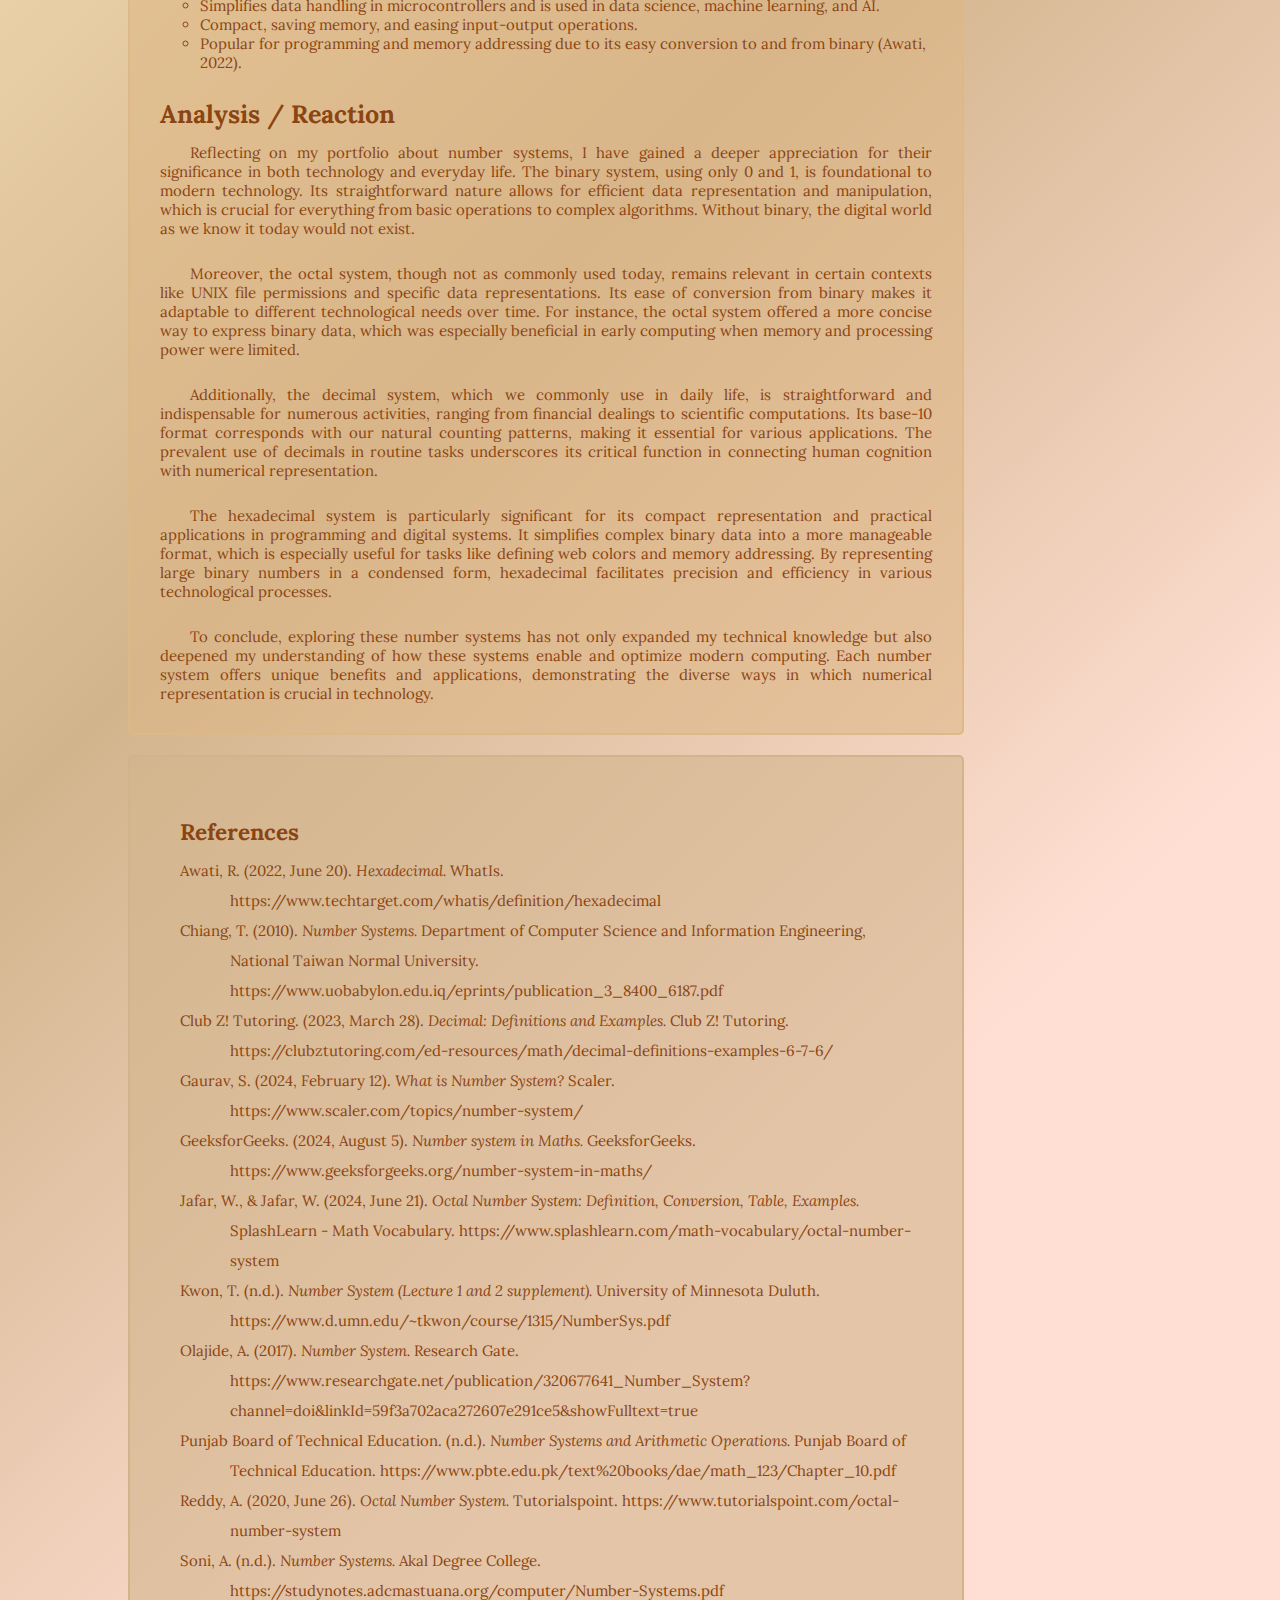
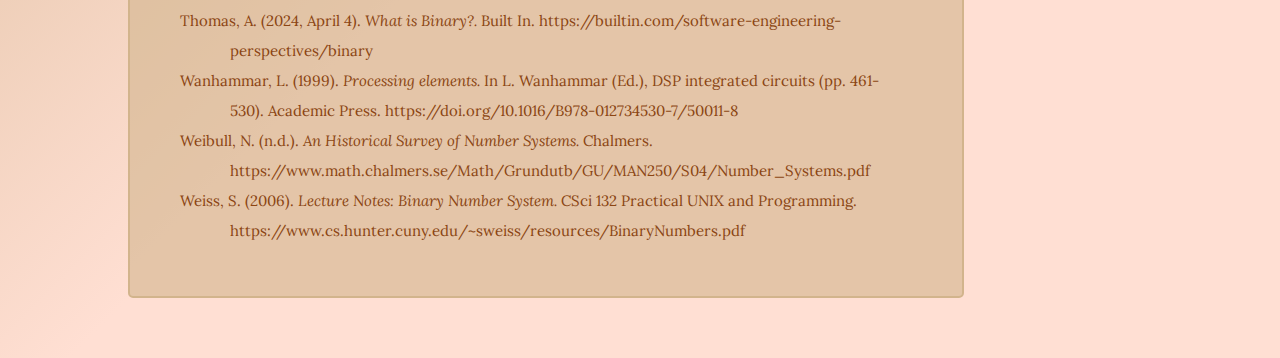
<file: pages/portfolio3.html>
<!DOCTYPE html>
<html lang="en">
  <head>
    <meta charset="UTF-8" />
    <meta name="viewport" content="width=device-width, initial-scale=1.0" />
    <title>CIS 1102N | Portfolio #3</title>
    <link rel="icon" type="image/png" href="../assets/images/me/logo.png" />
    <link rel="stylesheet" href="../styles/style.css" />
    <link rel="stylesheet" href="../styles/portfolio.css" />
    <link rel="stylesheet" href="../styles/portfolio3.css" />
    <link
      rel="stylesheet"
      href="https://unpkg.com/boxicons@2.1.4/css/boxicons.min.css"
    />
  </head>
  <body>
    <div class="entire-layout">
      <div class="sidebar">
        <div class="author">
          <div class="photo">
            <img src="../assets/images/me/pfp1.png" alt="" />
          </div>
          <div class="info">
            <h2 class="author-portfolio">Czachary Xavier C. Villarin</h2>
            <p>BS Computer Science 1</p>
          </div>
        </div>
        <div class="access">
          <a href="/index.html"
            ><h2><i class="bx bxs-home"></i> Home</h2></a
          >
          <a href="/index.html#portfolios"
            ><h2><i class="bx bxs-notepad"></i> Portfolios</h2></a
          >
          <a href="/index.html#about-me"
            ><h2><i class="bx bxs-user-detail"></i> About Me</h2></a
          >
          <br />
          <a><h3>Table of Contents</h3></a>
          <br />
          <a href="#heading1"><h4>Introduction</h4></a>
          <a href="#heading2"><h4>Types of Number Systems</h4></a>
          <a href="#heading3"><h4>Uses/Significance of Number Systems</h4></a>
          <a href="#heading4"><h4>Analysis/Reflection</h4></a>
          <a href="#references"><h4>References</h4></a>
        </div>
        <div class="portfolio-socials">
          <a href="https://www.facebook.com/ccxavillarin/" target="_blank"
            ><i class="bx bxl-facebook-square"></i
          ></a>
          <a href="https://github.com/ccxavi" target="_blank"
            ><i class="bx bxl-github"></i
          ></a>
          <a href="https://www.linkedin.com/in/ccxavillarin/" target="_blank"
            ><i class="bx bxl-linkedin-square"></i
          ></a>
        </div>
      </div>
      <div class="layout">
        <div class="portfolio-container">
          <div class="title">
            <h2>Number Systems</h2>
          </div>
          <div class="portfolio-content">
            <h3 id="heading1">Introduction</h3>
            <br />
            <ul>
              <li>
                <strong>Definition of Number Systems</strong>:
                <ul>
                  <li>
                    A number system in computing refers to how numbers are
                    represented in a computer’s architecture.
                  </li>
                  <li>
                    It defines the method for numbering and representing digits
                    in a computer’s internal workings.
                  </li>
                  <li>
                    All data (e.g., audio, graphics, video, text files,
                    numerical values) are expressed in binary form.
                  </li>
                </ul>
              </li>

              <li>
                <strong>Binary System</strong>:
                <ul>
                  <li>
                    Binary is one of the simplest and most widely used number
                    systems in digital systems.
                  </li>
                  <li>
                    Any input or output from a computer system adheres to a
                    defined number system (e.g., binary, decimal, octal).
                  </li>
                </ul>
              </li>

              <li>
                <strong>Base (Radix)</strong>:
                <ul>
                  <li>
                    The base or radix of a system is represented as a subscript
                    (e.g., 1000110₂ for binary, 56₁₀ for decimal, 71₈ for
                    octal).
                  </li>
                </ul>
              </li>

              <li>
                <strong>Characteristics of a Number System</strong>:
                <ul>
                  <li>
                    Characterized by the set of values each digit can represent
                    and the rules for interpreting sequences of digits into
                    numerical values.
                  </li>
                  <li>
                    Specifies how numbers can be represented using specific
                    symbols.
                  </li>
                </ul>
              </li>

              <li>
                <strong>Historical and Cultural Significance</strong>:
                <ul>
                  <li>
                    Number systems are human constructs for representing
                    numbers, with various systems used by different cultures
                    throughout history.
                  </li>
                  <li>
                    Many number systems are still in use today, reflecting
                    diverse ways humans conceptualize and calculate numbers.
                  </li>
                </ul>
              </li>

              <li>
                <strong>Importance of Mastering Number Systems</strong>:
                <ul>
                  <li>
                    Understanding number systems is crucial for grasping basic
                    computing processes.
                  </li>
                </ul>
              </li>
            </ul>
            <br /><br />
            <h3 id="heading2">Types of Number Systems</h3>
            <br />
            <ul>
              <li>
                <strong>Binary Number System</strong>:
                <ul>
                  <li>Base 2, uses 0 and 1 to represent numbers.</li>
                  <li>Example: Decimal 14 = Binary 1110.</li>
                  <li>Each bit represents a power of 2 based on position.</li>
                  <li>Introduced by Gottfried Wilhelm Von Leibniz.</li>
                  <li>
                    Crucial for computing, with only 0 and 1 to represent
                    values.
                  </li>
                </ul>
              </li>

              <li>
                <strong>Octal Number System</strong>:
                <ul>
                  <li>Base 8, uses digits 0-7 to represent numbers.</li>
                  <li>Commonly used in computer systems.</li>
                  <li>
                    Shorter numerals than binary, longer than decimal and
                    hexadecimal.
                  </li>
                  <li>Easier conversion between octal and binary.</li>
                  <li>Symbols 0-7, carrying over 1 when counting beyond 7.</li>
                </ul>
              </li>

              <li>
                <strong>Decimal Number System</strong>:
                <ul>
                  <li>Base 10, uses digits 0-9 to represent numbers.</li>
                  <li>Primary mathematical notation used globally.</li>
                  <li>"Decimal" comes from the Latin word for "ten."</li>
                  <li>
                    Each position to the left of the decimal point represents
                    increasing powers of 10.
                  </li>
                  <li>
                    Also known as Arabic numerals, used for counting and
                    mathematical representation.
                  </li>
                </ul>
              </li>

              <li>
                <strong>Hexadecimal Number System</strong>:
                <ul>
                  <li>Base 16, uses digits 0-9 and letters A-F.</li>
                  <li>A-F represent values 10-15.</li>
                  <li>
                    Coined as "sexadecimal" by IBM in the 1950s, later changed
                    to "hexadecimal."
                  </li>
                  <li>
                    Used in computing, especially for representing memory
                    addresses.
                  </li>
                </ul>
              </li>
            </ul>
            <br /><br />
            <h3 id="heading3">
              What are the uses/significance of each number system?
            </h3>
            <br />
            <ul>
              <li>
                <strong>Binary Number System</strong>:
                <ul>
                  <li>
                    Essential in fields like computer networking, digital
                    communication, encryption, and image processing.
                  </li>
                  <li>
                    Used to encode data, such as emails and photos, which are
                    transmitted in binary code.
                  </li>
                  <li>
                    Enables data storage and manipulation in computers using
                    switches represented by 0 and 1.
                  </li>
                  <li>
                    Without binary, computers couldn't communicate, compute, or
                    store data (Thomas, 2024).
                  </li>
                </ul>
              </li>

              <li>
                <strong>Octal Number System</strong>:
                <ul>
                  <li>
                    Less common but used when bit count is a multiple of 3, in
                    UNIX file permissions, and UTF8 representation (Reddy,
                    2020).
                  </li>
                  <li>
                    Requires fewer digits than decimal and hexadecimal systems,
                    reducing calculations and errors (Jafar & Jafar, 2024).
                  </li>
                </ul>
              </li>

              <li>
                <strong>Decimal Number System</strong>:
                <ul>
                  <li>
                    Crucial in everyday life for handling money, measuring time,
                    and scientific, mathematical, and computational
                    calculations.
                  </li>
                  <li>
                    Uses place value, making arithmetic operations and large
                    number representation efficient.
                  </li>
                  <li>
                    Compatible with other measurement systems, like the metric
                    system, facilitating conversions.
                  </li>
                  <li>
                    Despite some limitations (e.g., repeating decimals), its
                    versatility and widespread adoption make it indispensable
                    (Club Z! Tutoring, 2023).
                  </li>
                </ul>
              </li>

              <li>
                <strong>Hexadecimal Number System</strong>:
                <ul>
                  <li>
                    Essential in programming and microprocessors for defining
                    webpage colors, specifying memory locations, and character
                    encoding.
                  </li>
                  <li>
                    Simplifies data handling in microcontrollers and is used in
                    data science, machine learning, and AI.
                  </li>
                  <li>
                    Compact, saving memory, and easing input-output operations.
                  </li>
                  <li>
                    Popular for programming and memory addressing due to its
                    easy conversion to and from binary (Awati, 2022).
                  </li>
                </ul>
              </li>
            </ul>
            <br /><br />
            <h3 id="heading4">Analysis / Reaction</h3>
            <br />
            <p></p>
            <p>
              Reflecting on my portfolio about number systems, I have gained a
              deeper appreciation for their significance in both technology and
              everyday life. The binary system, using only 0 and 1, is
              foundational to modern technology. Its straightforward nature
              allows for efficient data representation and manipulation, which
              is crucial for everything from basic operations to complex
              algorithms. Without binary, the digital world as we know it today
              would not exist.
            </p>
            <br /><br />
            <p>
              Moreover, the octal system, though not as commonly used today,
              remains relevant in certain contexts like UNIX file permissions
              and specific data representations. Its ease of conversion from
              binary makes it adaptable to different technological needs over
              time. For instance, the octal system offered a more concise way to
              express binary data, which was especially beneficial in early
              computing when memory and processing power were limited.
            </p>
            <br /><br />
            <p>
              Additionally, the decimal system, which we commonly use in daily
              life, is straightforward and indispensable for numerous
              activities, ranging from financial dealings to scientific
              computations. Its base-10 format corresponds with our natural
              counting patterns, making it essential for various applications.
              The prevalent use of decimals in routine tasks underscores its
              critical function in connecting human cognition with numerical
              representation.
            </p>
            <br /><br />
            <p>
              The hexadecimal system is particularly significant for its compact
              representation and practical applications in programming and
              digital systems. It simplifies complex binary data into a more
              manageable format, which is especially useful for tasks like
              defining web colors and memory addressing. By representing large
              binary numbers in a condensed form, hexadecimal facilitates
              precision and efficiency in various technological processes.
            </p>
            <br /><br />
            <p>
              To conclude, exploring these number systems has not only expanded
              my technical knowledge but also deepened my understanding of how
              these systems enable and optimize modern computing. Each number
              system offers unique benefits and applications, demonstrating the
              diverse ways in which numerical representation is crucial in
              technology.
            </p>
          </div>
        </div>
        <div class="references-container">
          <div class="label" id="references">
            <h2>References</h2>
          </div>
          <p>
            Awati, R. (2022, June 20).
            <i>Hexadecimal.</i> WhatIs.
            <a
              href="https://www.techtarget.com/whatis/definition/hexadecimal#:~:text=Hex%20numbers%20are%20compact%20and,widely%20used%20in%20computer%20programming"
              target="_blank"
            >
              https://www.techtarget.com/whatis/definition/hexadecimal
            </a>
          </p>
          <p>
            Chiang, T. (2010).
            <i>Number Systems.</i> Department of Computer Science and
            Information Engineering, National Taiwan Normal University.
            <a
              href="https://www.uobabylon.edu.iq/eprints/publication_3_8400_6187.pdf"
              target="_blank"
            >
              https://www.uobabylon.edu.iq/eprints/publication_3_8400_6187.pdf
            </a>
          </p>
          <p>
            Club Z! Tutoring. (2023, March 28).
            <i>Decimal: Definitions and Examples.</i> Club Z! Tutoring.
            <a
              href="https://clubztutoring.com/ed-resources/math/decimal-definitions-examples-6-7-6/#:~:text=Despite%20these%20limitations%2C%20the%20decimal,science%2C%20mathematics%2C%20and%20computing"
              target="_blank"
            >
              https://clubztutoring.com/ed-resources/math/decimal-definitions-examples-6-7-6/
            </a>
          </p>
          <p>
            Gaurav, S. (2024, February 12).
            <i>What is Number System?</i> Scaler.
            <a
              href="https://www.scaler.com/topics/number-system/"
              target="_blank"
            >
              https://www.scaler.com/topics/number-system/
            </a>
          </p>
          <p>
            GeeksforGeeks. (2024, August 5).
            <i>Number system in Maths.</i> GeeksforGeeks.
            <a
              href="https://www.geeksforgeeks.org/number-system-in-maths/"
              target="_blank"
            >
              https://www.geeksforgeeks.org/number-system-in-maths/
            </a>
          </p>
          <p>
            Jafar, W., & Jafar, W. (2024, June 21).
            <i>Octal Number System: Definition, Conversion, Table, Examples.</i>
            SplashLearn - Math Vocabulary.
            <a
              href="https://www.splashlearn.com/math-vocabulary/octal-number-system"
              target="_blank"
            >
              https://www.splashlearn.com/math-vocabulary/octal-number-system
            </a>
          </p>
          <p>
            Kwon, T. (n.d.).
            <i>Number System (Lecture 1 and 2 supplement).</i> University of
            Minnesota Duluth.
            <a
              href="https://www.d.umn.edu/~tkwon/course/1315/NumberSys.pdf"
              target="_blank"
            >
              https://www.d.umn.edu/~tkwon/course/1315/NumberSys.pdf
            </a>
          </p>
          <p>
            Olajide, A. (2017).
            <i>Number System.</i> Research Gate.
            <a
              href="https://www.researchgate.net/publication/320677641_Number_System?channel=doi&linkId=59f3a702aca272607e291ce5&showFulltext=true"
              target="_blank"
            >
              https://www.researchgate.net/publication/320677641_Number_System?channel=doi&linkId=59f3a702aca272607e291ce5&showFulltext=true
            </a>
          </p>
          <p>
            Punjab Board of Technical Education. (n.d.).
            <i>Number Systems and Arithmetic Operations.</i> Punjab Board of
            Technical Education.
            <a
              href="https://www.pbte.edu.pk/text%20books/dae/math_123/Chapter_10.pdf"
              target="_blank"
            >
              https://www.pbte.edu.pk/text%20books/dae/math_123/Chapter_10.pdf
            </a>
          </p>
          <p>
            Reddy, A. (2020, June 26).
            <i>Octal Number System.</i> Tutorialspoint.
            <a
              href="https://www.tutorialspoint.com/octal-number-system"
              target="_blank"
            >
              https://www.tutorialspoint.com/octal-number-system
            </a>
          </p>
          <p>
            Soni, A. (n.d.).
            <i>Number Systems.</i> Akal Degree College.
            <a
              href="https://studynotes.adcmastuana.org/computer/Number-Systems.pdf"
              target="_blank"
            >
              https://studynotes.adcmastuana.org/computer/Number-Systems.pdf
            </a>
          </p>
          <p>
            Thomas, A. (2024, April 4).
            <i>What is Binary?.</i> Built In.
            <a
              href="https://builtin.com/software-engineering-perspectives/binary"
              target="_blank"
            >
              https://builtin.com/software-engineering-perspectives/binary
            </a>
          </p>
          <p>
            Wanhammar, L. (1999).
            <i>Processing elements.</i> In L. Wanhammar (Ed.), DSP integrated
            circuits (pp. 461-530). Academic Press.
            <a
              href="https://doi.org/10.1016/B978-012734530-7/50011-8"
              target="_blank"
            >
              https://doi.org/10.1016/B978-012734530-7/50011-8
            </a>
          </p>
          <p>
            Weibull, N. (n.d.).
            <i>An Historical Survey of Number Systems.</i> Chalmers.
            <a
              href="https://www.math.chalmers.se/Math/Grundutb/GU/MAN250/S04/Number_Systems.pdf"
              target="_blank"
            >
              https://www.math.chalmers.se/Math/Grundutb/GU/MAN250/S04/Number_Systems.pdf
            </a>
          </p>
          <p>
            Weiss, S. (2006).
            <i>Lecture Notes: Binary Number System.</i> CSci 132 Practical UNIX
            and Programming.
            <a
              href="https://www.cs.hunter.cuny.edu/~sweiss/resources/BinaryNumbers.pdf"
              target="_blank"
            >
              https://www.cs.hunter.cuny.edu/~sweiss/resources/BinaryNumbers.pdf
            </a>
          </p>
        </div>
      </div>
    </div>
  </body>
</html>
</file>
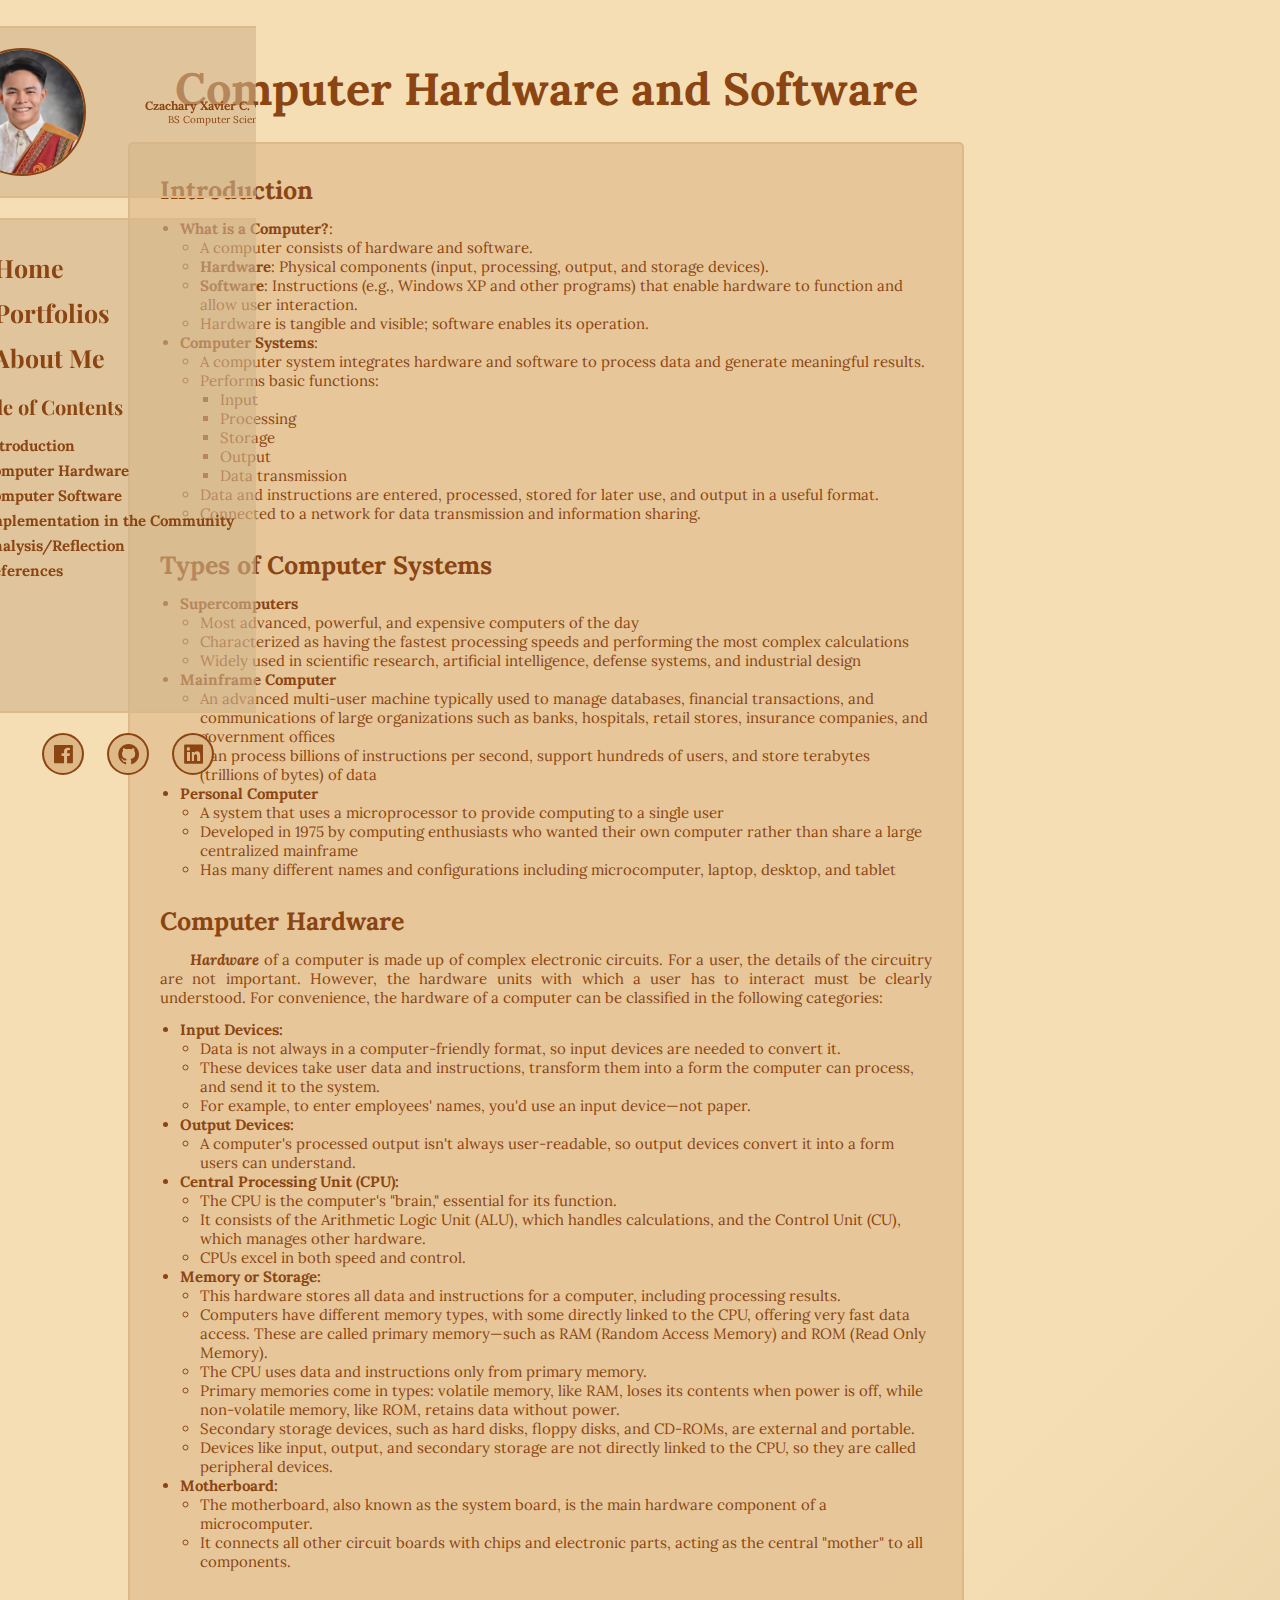
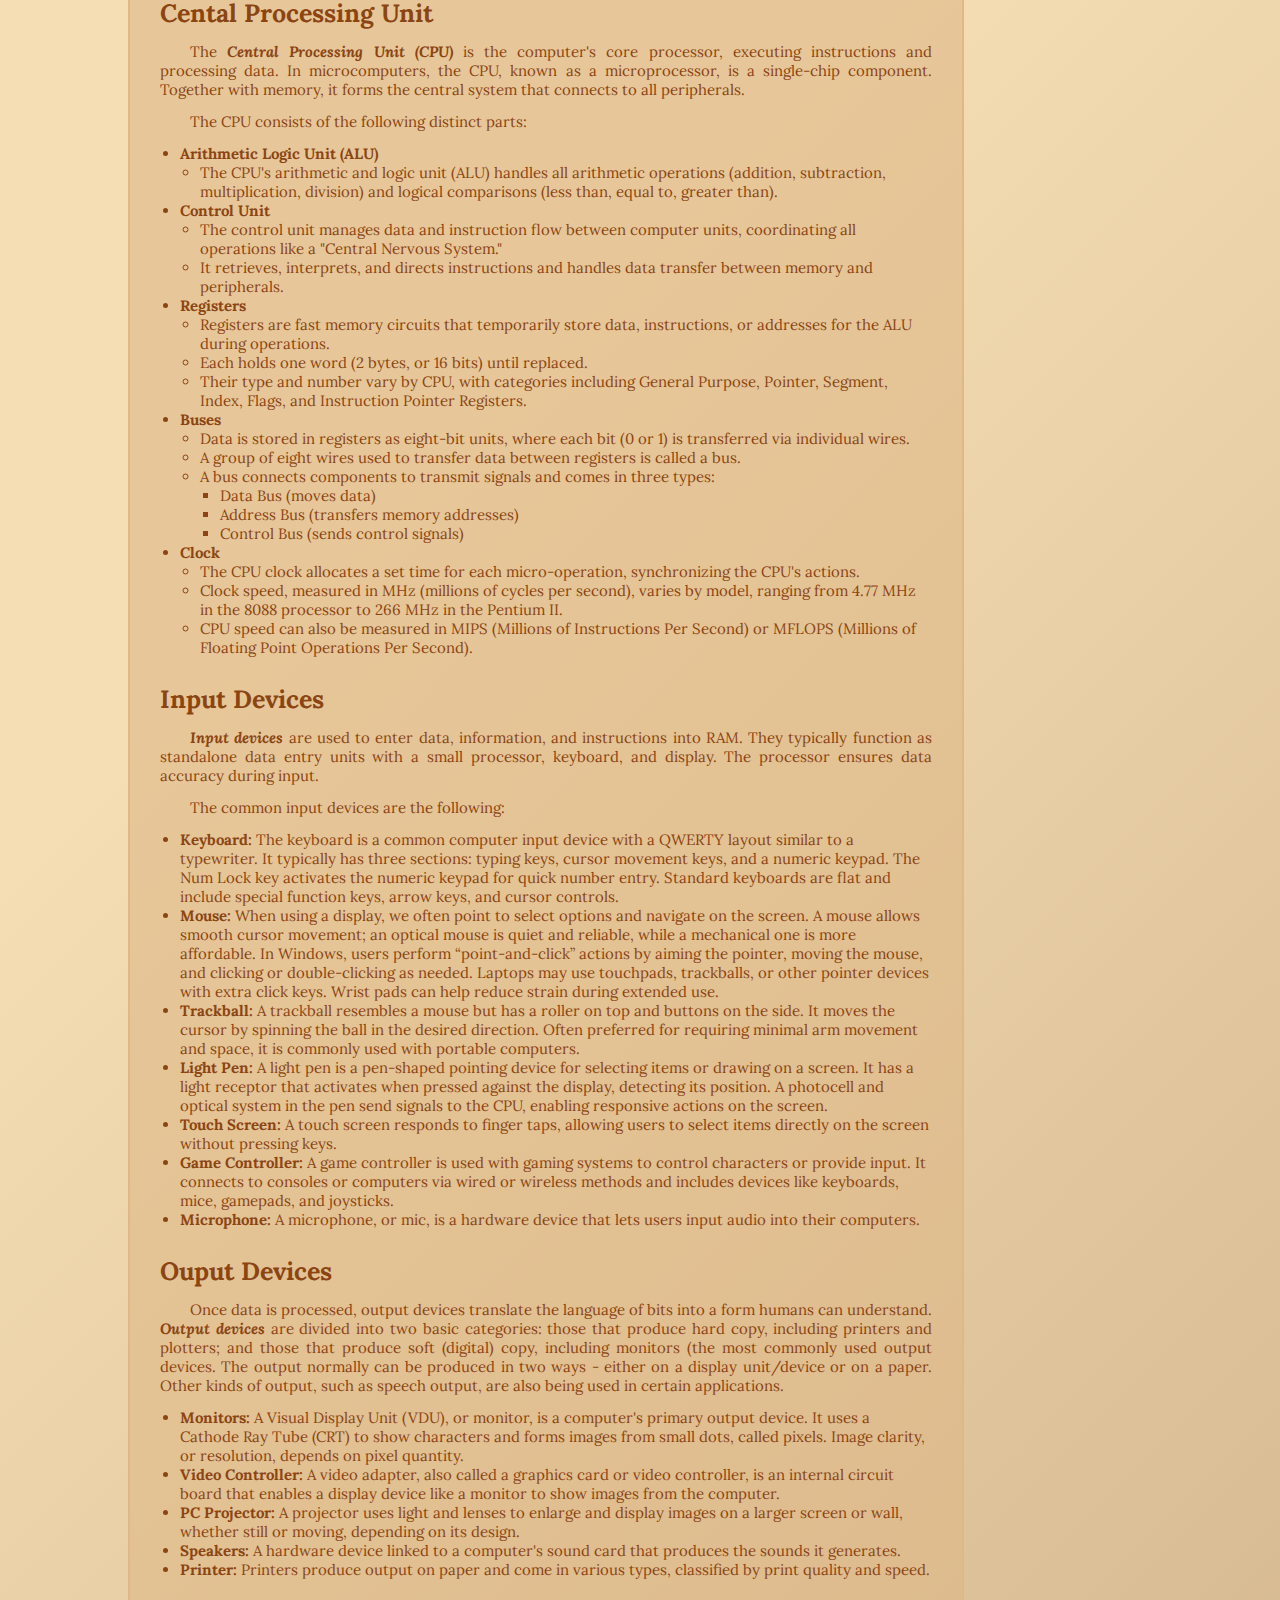
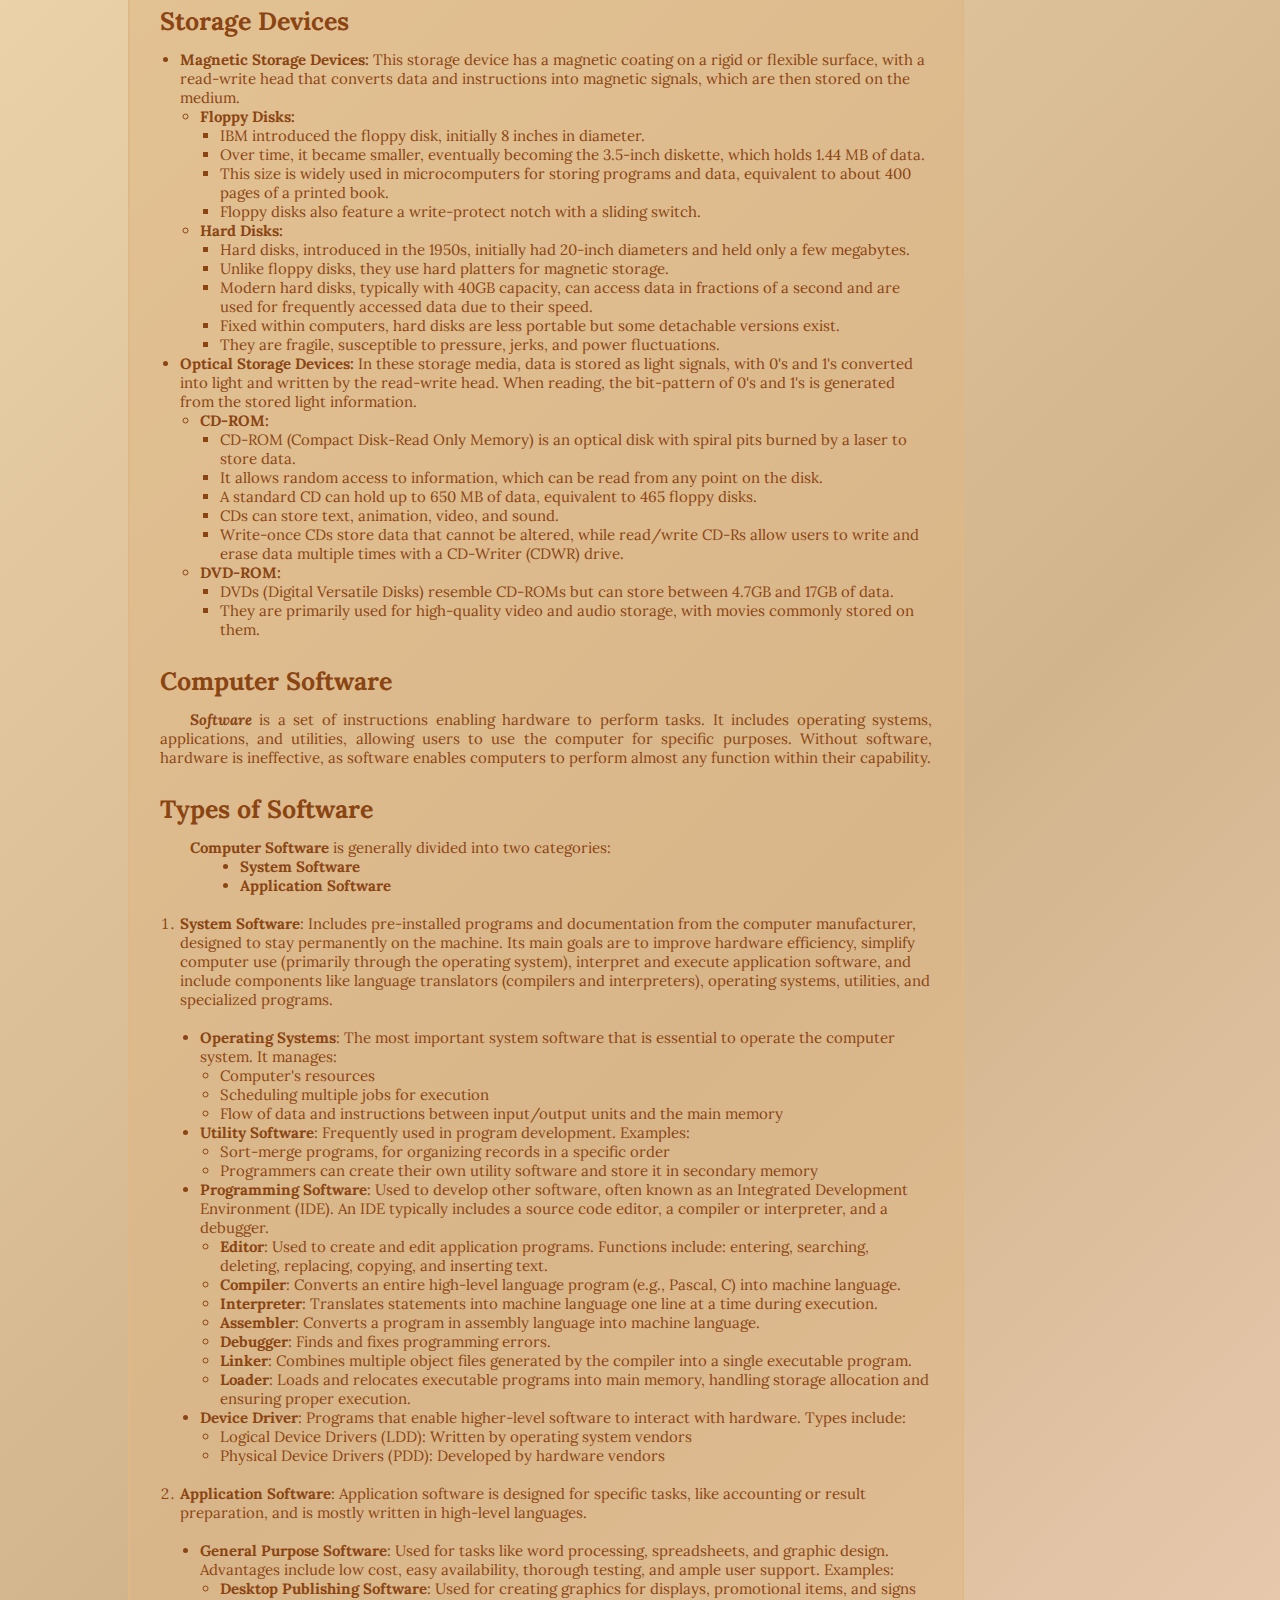
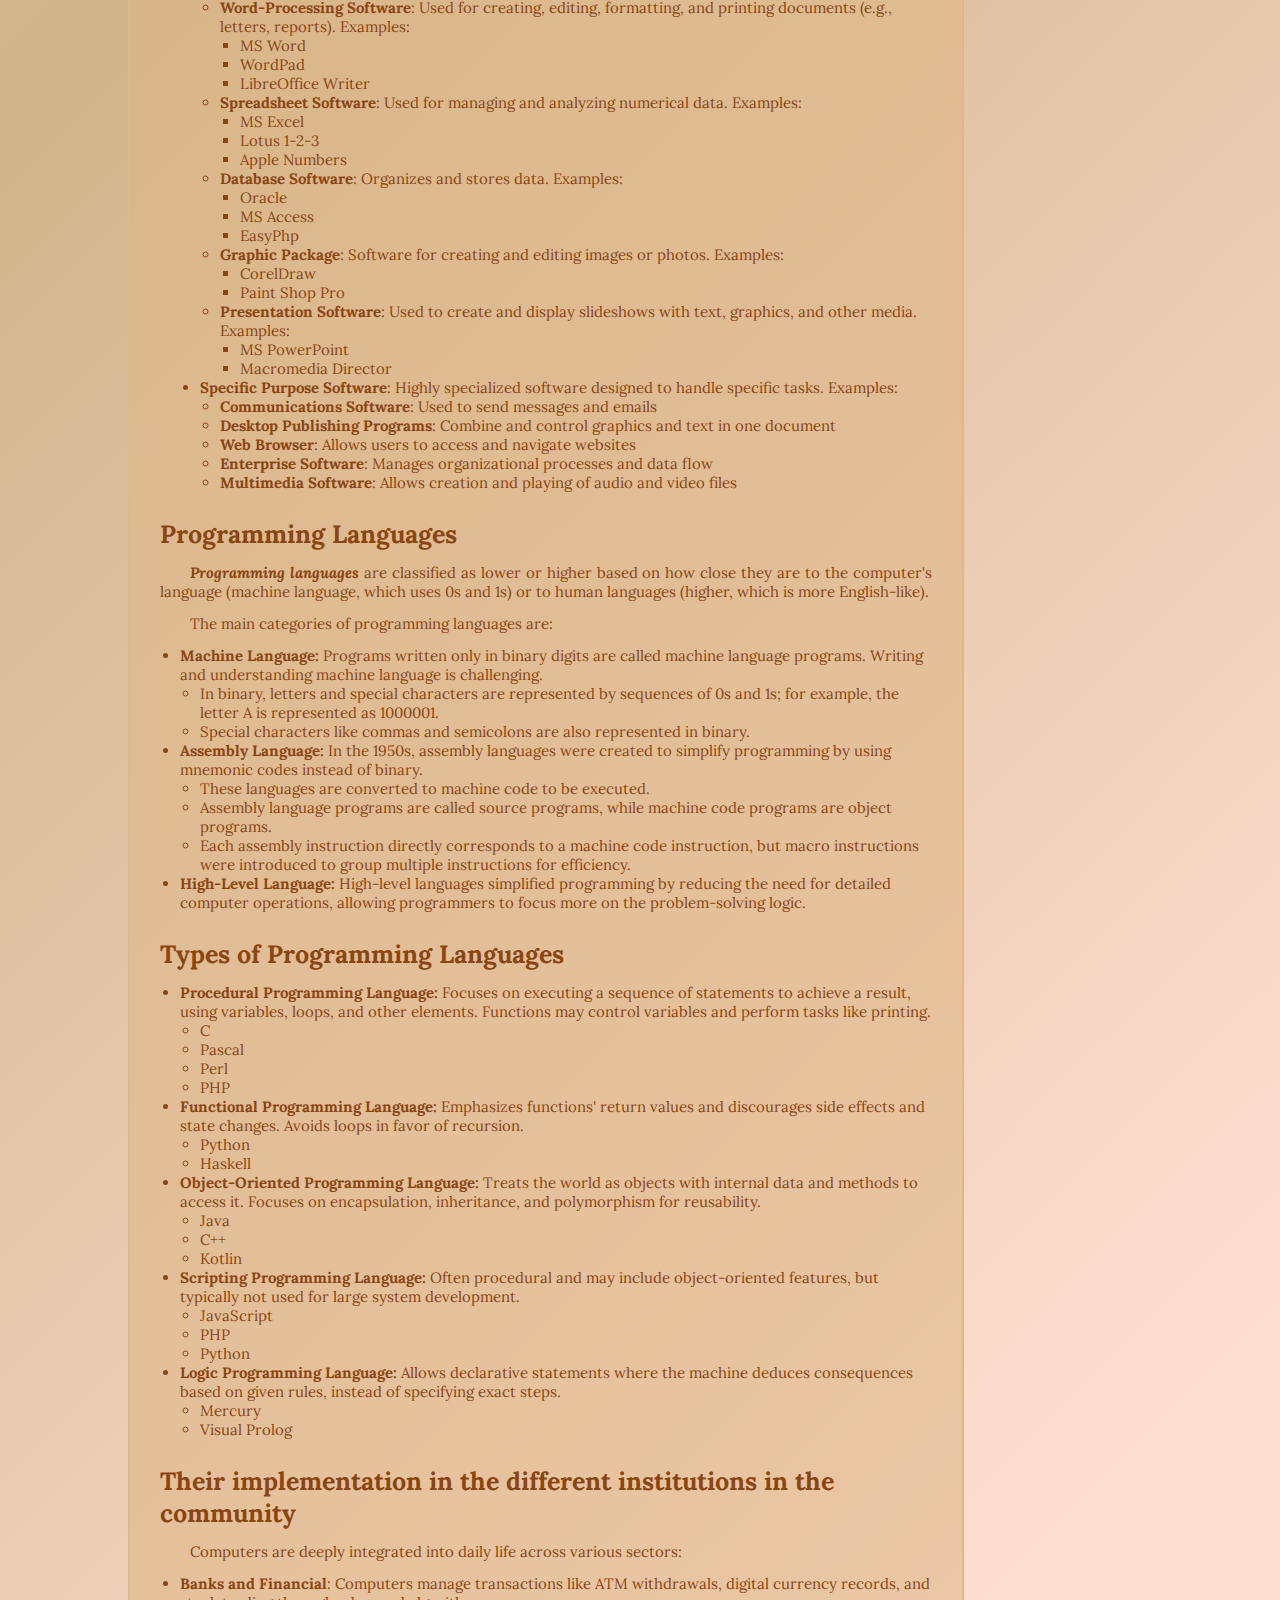
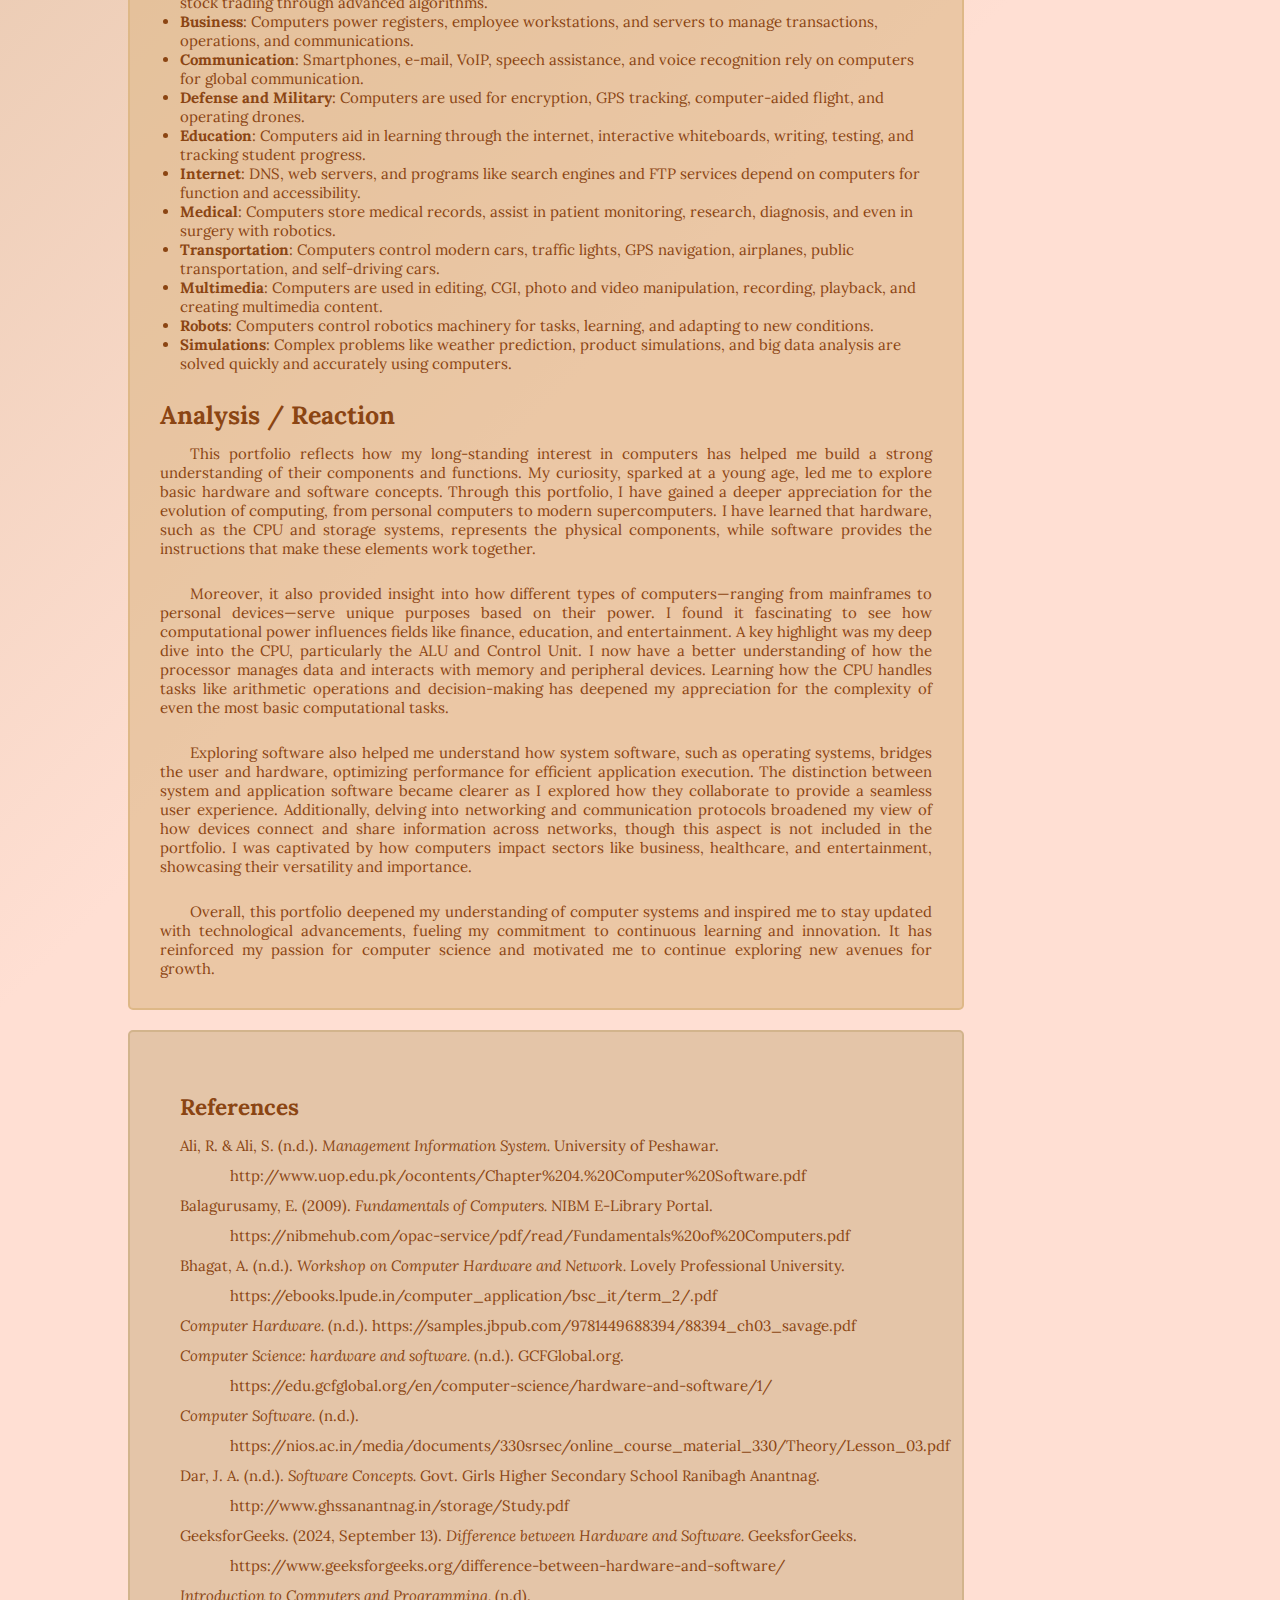
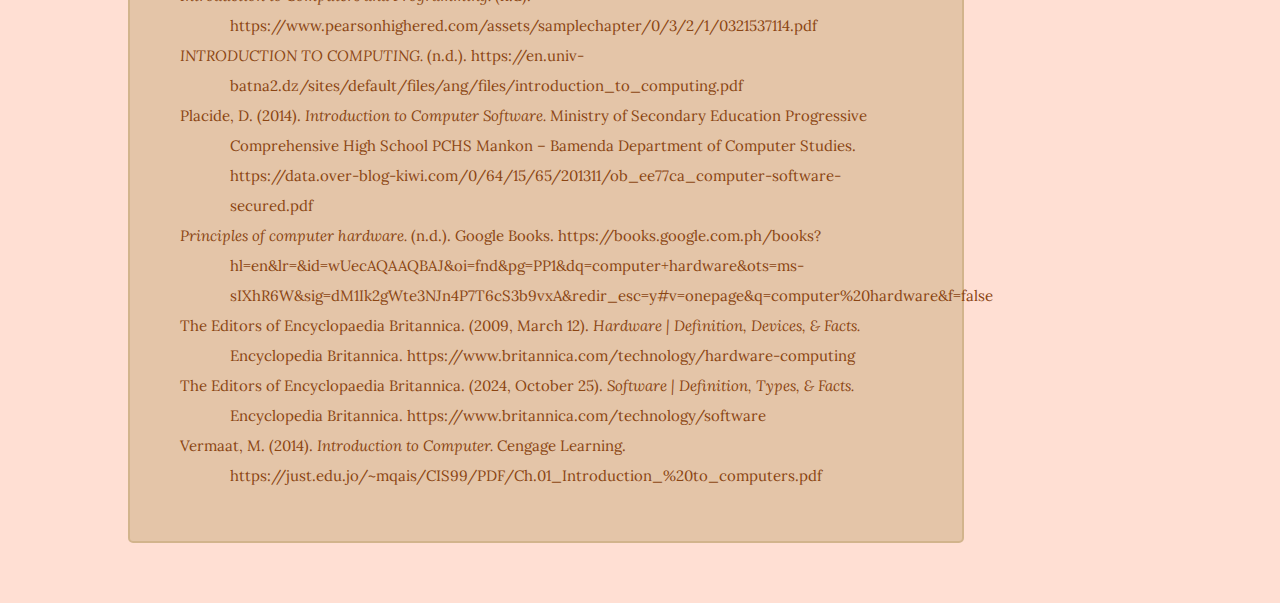
<file: pages/portfolio4.html>
<!DOCTYPE html>
<html lang="en">
  <head>
    <meta charset="UTF-8" />
    <meta name="viewport" content="width=device-width, initial-scale=1.0" />
    <title>CIS 1102N | Portfolio #4</title>
    <link rel="icon" type="image/png" href="../assets/images/me/logo.png" />
    <link rel="stylesheet" href="../styles/style.css" />
    <link rel="stylesheet" href="../styles/portfolio.css" />
    <link rel="stylesheet" href="../styles/portfolio4.css" />
    <link
      rel="stylesheet"
      href="https://unpkg.com/boxicons@2.1.4/css/boxicons.min.css"
    />
  </head>
  <body>
    <div class="entire-layout">
      <div class="sidebar">
        <div class="author">
          <div class="photo">
            <img src="../assets/images/me/pfp1.png" alt="" />
          </div>
          <div class="info">
            <h2 class="author-portfolio">Czachary Xavier C. Villarin</h2>
            <p>BS Computer Science 1</p>
          </div>
        </div>
        <div class="access">
          <a href="/index.html"
            ><h2><i class="bx bxs-home"></i> Home</h2></a
          >
          <a href="/index.html#portfolios"
            ><h2><i class="bx bxs-notepad"></i> Portfolios</h2></a
          >
          <a href="/index.html#about-me"
            ><h2><i class="bx bxs-user-detail"></i> About Me</h2></a
          >
          <br />
          <a><h3>Table of Contents</h3></a>
          <br />
          <a href="#heading1"><h4>Introduction</h4></a>
          <a href="#heading3"><h4>Computer Hardware</h4></a>
          <a href="#heading8"><h4>Computer Software</h4></a>
          <a href="#heading12"><h4>Implementation in the Community</h4></a>
          <a href="#heading13"><h4>Analysis/Reflection</h4></a>
          <a href="#references"><h4>References</h4></a>
        </div>
        <div class="portfolio-socials">
          <a href="https://www.facebook.com/ccxavillarin/" target="_blank"
            ><i class="bx bxl-facebook-square"></i
          ></a>
          <a href="https://github.com/ccxavi" target="_blank"
            ><i class="bx bxl-github"></i
          ></a>
          <a href="https://www.linkedin.com/in/ccxavillarin/" target="_blank"
            ><i class="bx bxl-linkedin-square"></i
          ></a>
        </div>
      </div>
      <div class="layout">
        <div class="portfolio-container">
          <div class="title">
            <h2>Computer Hardware and Software</h2>
          </div>
          <div class="portfolio-content">
            <h3 id="heading1">Introduction</h3>
            <br />
            <ul>
              <li>
                <strong>What is a Computer?</strong>:
                <ul>
                  <li>A computer consists of hardware and software.</li>
                  <li>
                    <strong>Hardware</strong>: Physical components (input,
                    processing, output, and storage devices).
                  </li>
                  <li>
                    <strong>Software</strong>: Instructions (e.g., Windows XP
                    and other programs) that enable hardware to function and
                    allow user interaction.
                  </li>
                  <li>
                    Hardware is tangible and visible; software enables its
                    operation.
                  </li>
                </ul>
              </li>

              <li>
                <strong>Computer Systems</strong>:
                <ul>
                  <li>
                    A computer system integrates hardware and software to
                    process data and generate meaningful results.
                  </li>
                  <li>
                    Performs basic functions:
                    <ul>
                      <li>Input</li>
                      <li>Processing</li>
                      <li>Storage</li>
                      <li>Output</li>
                      <li>Data transmission</li>
                    </ul>
                  </li>
                  <li>
                    Data and instructions are entered, processed, stored for
                    later use, and output in a useful format.
                  </li>
                  <li>
                    Connected to a network for data transmission and information
                    sharing.
                  </li>
                </ul>
              </li>
            </ul>
            <br /><br />
            <h3 id="heading2">Types of Computer Systems</h3>
            <br />
            <ul>
              <li>
                <strong>Supercomputers</strong>
                <ul>
                  <li>
                    Most advanced, powerful, and expensive computers of the day
                  </li>
                  <li>
                    Characterized as having the fastest processing speeds and
                    performing the most complex calculations
                  </li>
                  <li>
                    Widely used in scientific research, artificial intelligence,
                    defense systems, and industrial design
                  </li>
                </ul>
              </li>
              <li>
                <strong>Mainframe Computer</strong>
                <ul>
                  <li>
                    An advanced multi-user machine typically used to manage
                    databases, financial transactions, and communications of
                    large organizations such as banks, hospitals, retail stores,
                    insurance companies, and government offices
                  </li>
                  <li>
                    Can process billions of instructions per second, support
                    hundreds of users, and store terabytes (trillions of bytes)
                    of data
                  </li>
                </ul>
              </li>
              <li>
                <strong>Personal Computer</strong>
                <ul>
                  <li>
                    A system that uses a microprocessor to provide computing to
                    a single user
                  </li>
                  <li>
                    Developed in 1975 by computing enthusiasts who wanted their
                    own computer rather than share a large centralized mainframe
                  </li>
                  <li>
                    Has many different names and configurations including
                    microcomputer, laptop, desktop, and tablet
                  </li>
                </ul>
              </li>
            </ul>
            <br /><br />
            <h3 id="heading3">Computer Hardware</h3>
            <br />
            <p>
              <b><i>Hardware</i></b> of a computer is made up of complex
              electronic circuits. For a user, the details of the circuitry are
              not important. However, the hardware units with which a user has
              to interact must be clearly understood. For convenience, the
              hardware of a computer can be classified in the following
              categories:
            </p>
            <br />
            <ul>
              <li>
                <strong>Input Devices:</strong>
                <ul>
                  <li>
                    Data is not always in a computer-friendly format, so input
                    devices are needed to convert it.
                  </li>
                  <li>
                    These devices take user data and instructions, transform
                    them into a form the computer can process, and send it to
                    the system.
                  </li>
                  <li>
                    For example, to enter employees' names, you'd use an input
                    device—not paper.
                  </li>
                </ul>
              </li>
              <li>
                <strong>Output Devices:</strong>
                <ul>
                  <li>
                    A computer's processed output isn't always user-readable, so
                    output devices convert it into a form users can understand.
                  </li>
                </ul>
              </li>
              <li>
                <strong>Central Processing Unit (CPU):</strong>
                <ul>
                  <li>
                    The CPU is the computer's "brain," essential for its
                    function.
                  </li>
                  <li>
                    It consists of the Arithmetic Logic Unit (ALU), which
                    handles calculations, and the Control Unit (CU), which
                    manages other hardware.
                  </li>
                  <li>CPUs excel in both speed and control.</li>
                </ul>
              </li>
              <li>
                <strong>Memory or Storage:</strong>
                <ul>
                  <li>
                    This hardware stores all data and instructions for a
                    computer, including processing results.
                  </li>
                  <li>
                    Computers have different memory types, with some directly
                    linked to the CPU, offering very fast data access. These are
                    called primary memory—such as RAM (Random Access Memory) and
                    ROM (Read Only Memory).
                  </li>
                  <li>
                    The CPU uses data and instructions only from primary memory.
                  </li>
                  <li>
                    Primary memories come in types: volatile memory, like RAM,
                    loses its contents when power is off, while non-volatile
                    memory, like ROM, retains data without power.
                  </li>
                  <li>
                    Secondary storage devices, such as hard disks, floppy disks,
                    and CD-ROMs, are external and portable.
                  </li>
                  <li>
                    Devices like input, output, and secondary storage are not
                    directly linked to the CPU, so they are called peripheral
                    devices.
                  </li>
                </ul>
              </li>
              <li>
                <strong>Motherboard:</strong>
                <ul>
                  <li>
                    The motherboard, also known as the system board, is the main
                    hardware component of a microcomputer.
                  </li>
                  <li>
                    It connects all other circuit boards with chips and
                    electronic parts, acting as the central "mother" to all
                    components.
                  </li>
                </ul>
              </li>
            </ul>
            <br /><br />
            <h3 id="heading4">Cental Processing Unit</h3>
            <br />
            <p>
              The <b><i>Central Processing Unit (CPU)</i></b> is the computer's
              core processor, executing instructions and processing data. In
              microcomputers, the CPU, known as a microprocessor, is a
              single-chip component. Together with memory, it forms the central
              system that connects to all peripherals.
            </p>
            <br />
            <p>The CPU consists of the following distinct parts:</p>
            <br />
            <ul>
              <li>
                <strong>Arithmetic Logic Unit (ALU)</strong>
                <ul>
                  <li>
                    The CPU's arithmetic and logic unit (ALU) handles all
                    arithmetic operations (addition, subtraction,
                    multiplication, division) and logical comparisons (less
                    than, equal to, greater than).
                  </li>
                </ul>
              </li>
              <li>
                <strong>Control Unit</strong>
                <ul>
                  <li>
                    The control unit manages data and instruction flow between
                    computer units, coordinating all operations like a "Central
                    Nervous System."
                  </li>
                  <li>
                    It retrieves, interprets, and directs instructions and
                    handles data transfer between memory and peripherals.
                  </li>
                </ul>
              </li>
              <li>
                <strong>Registers</strong>
                <ul>
                  <li>
                    Registers are fast memory circuits that temporarily store
                    data, instructions, or addresses for the ALU during
                    operations.
                  </li>
                  <li>
                    Each holds one word (2 bytes, or 16 bits) until replaced.
                  </li>
                  <li>
                    Their type and number vary by CPU, with categories including
                    General Purpose, Pointer, Segment, Index, Flags, and
                    Instruction Pointer Registers.
                  </li>
                </ul>
              </li>
              <li>
                <strong>Buses</strong>
                <ul>
                  <li>
                    Data is stored in registers as eight-bit units, where each
                    bit (0 or 1) is transferred via individual wires.
                  </li>
                  <li>
                    A group of eight wires used to transfer data between
                    registers is called a bus.
                  </li>
                  <li>
                    A bus connects components to transmit signals and comes in
                    three types:
                    <ul>
                      <li>Data Bus (moves data)</li>
                      <li>Address Bus (transfers memory addresses)</li>
                      <li>Control Bus (sends control signals)</li>
                    </ul>
                  </li>
                </ul>
              </li>
              <li>
                <strong>Clock</strong>
                <ul>
                  <li>
                    The CPU clock allocates a set time for each micro-operation,
                    synchronizing the CPU's actions.
                  </li>
                  <li>
                    Clock speed, measured in MHz (millions of cycles per
                    second), varies by model, ranging from 4.77 MHz in the 8088
                    processor to 266 MHz in the Pentium II.
                  </li>
                  <li>
                    CPU speed can also be measured in MIPS (Millions of
                    Instructions Per Second) or MFLOPS (Millions of Floating
                    Point Operations Per Second).
                  </li>
                </ul>
              </li>
            </ul>
            <br /><br />
            <h3 id="heading5">Input Devices</h3>
            <br />
            <p>
              <b><i>Input devices</i></b> are used to enter data, information,
              and instructions into RAM. They typically function as standalone
              data entry units with a small processor, keyboard, and display.
              The processor ensures data accuracy during input.
            </p>
            <br />
            <p>The common input devices are the following:</p>
            <br />
            <ul>
              <li>
                <strong>Keyboard:</strong> The keyboard is a common computer
                input device with a QWERTY layout similar to a typewriter. It
                typically has three sections: typing keys, cursor movement keys,
                and a numeric keypad. The Num Lock key activates the numeric
                keypad for quick number entry. Standard keyboards are flat and
                include special function keys, arrow keys, and cursor controls.
              </li>
              <li>
                <strong>Mouse:</strong> When using a display, we often point to
                select options and navigate on the screen. A mouse allows smooth
                cursor movement; an optical mouse is quiet and reliable, while a
                mechanical one is more affordable. In Windows, users perform
                “point-and-click” actions by aiming the pointer, moving the
                mouse, and clicking or double-clicking as needed. Laptops may
                use touchpads, trackballs, or other pointer devices with extra
                click keys. Wrist pads can help reduce strain during extended
                use.
              </li>
              <li>
                <strong>Trackball:</strong> A trackball resembles a mouse but
                has a roller on top and buttons on the side. It moves the cursor
                by spinning the ball in the desired direction. Often preferred
                for requiring minimal arm movement and space, it is commonly
                used with portable computers.
              </li>
              <li>
                <strong>Light Pen:</strong> A light pen is a pen-shaped pointing
                device for selecting items or drawing on a screen. It has a
                light receptor that activates when pressed against the display,
                detecting its position. A photocell and optical system in the
                pen send signals to the CPU, enabling responsive actions on the
                screen.
              </li>
              <li>
                <strong>Touch Screen:</strong> A touch screen responds to finger
                taps, allowing users to select items directly on the screen
                without pressing keys.
              </li>
              <li>
                <strong>Game Controller:</strong> A game controller is used with
                gaming systems to control characters or provide input. It
                connects to consoles or computers via wired or wireless methods
                and includes devices like keyboards, mice, gamepads, and
                joysticks.
              </li>
              <li>
                <strong>Microphone:</strong> A microphone, or mic, is a hardware
                device that lets users input audio into their computers.
              </li>
            </ul>
            <br /><br />
            <h3 id="heading6">Ouput Devices</h3>
            <br />
            <p>
              Once data is processed, output devices translate the language of
              bits into a form humans can understand.
              <b><i>Output devices</i></b> are divided into two basic
              categories: those that produce hard copy, including printers and
              plotters; and those that produce soft (digital) copy, including
              monitors (the most commonly used output devices. The output
              normally can be produced in two ways - either on a display
              unit/device or on a paper. Other kinds of output, such as speech
              output, are also being used in certain applications.
            </p>
            <br />
            <ul>
              <li>
                <strong>Monitors:</strong> A Visual Display Unit (VDU), or
                monitor, is a computer's primary output device. It uses a
                Cathode Ray Tube (CRT) to show characters and forms images from
                small dots, called pixels. Image clarity, or resolution, depends
                on pixel quantity.
              </li>
              <li>
                <strong>Video Controller:</strong> A video adapter, also called
                a graphics card or video controller, is an internal circuit
                board that enables a display device like a monitor to show
                images from the computer.
              </li>
              <li>
                <strong>PC Projector:</strong> A projector uses light and lenses
                to enlarge and display images on a larger screen or wall,
                whether still or moving, depending on its design.
              </li>
              <li>
                <strong>Speakers:</strong> A hardware device linked to a
                computer's sound card that produces the sounds it generates.
              </li>
              <li>
                <strong>Printer:</strong> Printers produce output on paper and
                come in various types, classified by print quality and speed.
              </li>
            </ul>
            <br /><br />
            <h3 id="heading7">Storage Devices</h3>
            <br />
            <ul>
              <li>
                <strong>Magnetic Storage Devices:</strong> This storage device
                has a magnetic coating on a rigid or flexible surface, with a
                read-write head that converts data and instructions into
                magnetic signals, which are then stored on the medium.
                <ul>
                  <li>
                    <strong>Floppy Disks:</strong>
                    <ul>
                      <li>
                        IBM introduced the floppy disk, initially 8 inches in
                        diameter.
                      </li>
                      <li>
                        Over time, it became smaller, eventually becoming the
                        3.5-inch diskette, which holds 1.44 MB of data.
                      </li>
                      <li>
                        This size is widely used in microcomputers for storing
                        programs and data, equivalent to about 400 pages of a
                        printed book.
                      </li>
                      <li>
                        Floppy disks also feature a write-protect notch with a
                        sliding switch.
                      </li>
                    </ul>
                  </li>
                  <li>
                    <strong>Hard Disks:</strong>
                    <ul>
                      <li>
                        Hard disks, introduced in the 1950s, initially had
                        20-inch diameters and held only a few megabytes.
                      </li>
                      <li>
                        Unlike floppy disks, they use hard platters for magnetic
                        storage.
                      </li>
                      <li>
                        Modern hard disks, typically with 40GB capacity, can
                        access data in fractions of a second and are used for
                        frequently accessed data due to their speed.
                      </li>
                      <li>
                        Fixed within computers, hard disks are less portable but
                        some detachable versions exist.
                      </li>
                      <li>
                        They are fragile, susceptible to pressure, jerks, and
                        power fluctuations.
                      </li>
                    </ul>
                  </li>
                </ul>
              </li>
              <li>
                <strong>Optical Storage Devices:</strong> In these storage
                media, data is stored as light signals, with 0's and 1's
                converted into light and written by the read-write head. When
                reading, the bit-pattern of 0's and 1's is generated from the
                stored light information.
                <ul>
                  <li>
                    <strong>CD-ROM:</strong>
                    <ul>
                      <li>
                        CD-ROM (Compact Disk-Read Only Memory) is an optical
                        disk with spiral pits burned by a laser to store data.
                      </li>
                      <li>
                        It allows random access to information, which can be
                        read from any point on the disk.
                      </li>
                      <li>
                        A standard CD can hold up to 650 MB of data, equivalent
                        to 465 floppy disks.
                      </li>
                      <li>CDs can store text, animation, video, and sound.</li>
                      <li>
                        Write-once CDs store data that cannot be altered, while
                        read/write CD-Rs allow users to write and erase data
                        multiple times with a CD-Writer (CDWR) drive.
                      </li>
                    </ul>
                  </li>
                  <li>
                    <strong>DVD-ROM:</strong>
                    <ul>
                      <li>
                        DVDs (Digital Versatile Disks) resemble CD-ROMs but can
                        store between 4.7GB and 17GB of data.
                      </li>
                      <li>
                        They are primarily used for high-quality video and audio
                        storage, with movies commonly stored on them.
                      </li>
                    </ul>
                  </li>
                </ul>
              </li>
            </ul>
            <br /><br />
            <h3 id="heading8">Computer Software</h3>
            <br />
            <p>
              <b><i>Software</i></b> is a set of instructions enabling hardware
              to perform tasks. It includes operating systems, applications, and
              utilities, allowing users to use the computer for specific
              purposes. Without software, hardware is ineffective, as software
              enables computers to perform almost any function within their
              capability.
            </p>
            <br /><br />
            <h3 id="heading9">Types of Software</h3>
            <br />
            <p>
              <strong>Computer Software</strong> is generally divided into two
              categories:
            </p>
            <div class="computerSoftware-types">
              <ul>
                <li><strong>System Software</strong></li>
                <li><strong>Application Software</strong></li>
              </ul>
            </div>
            <p>
              <br />
            </p>

            <ol>
              <li>
                <strong>System Software</strong>: Includes pre-installed
                programs and documentation from the computer manufacturer,
                designed to stay permanently on the machine. Its main goals are
                to improve hardware efficiency, simplify computer use (primarily
                through the operating system), interpret and execute application
                software, and include components like language translators
                (compilers and interpreters), operating systems, utilities, and
                specialized programs.
              </li>
              <ul>
                <br />
                <li>
                  <strong>Operating Systems</strong>: The most important system
                  software that is essential to operate the computer system. It
                  manages:
                  <ul>
                    <li>Computer's resources</li>
                    <li>Scheduling multiple jobs for execution</li>
                    <li>
                      Flow of data and instructions between input/output units
                      and the main memory
                    </li>
                  </ul>
                </li>
                <li>
                  <strong>Utility Software</strong>: Frequently used in program
                  development. Examples:
                  <ul>
                    <li>
                      Sort-merge programs, for organizing records in a specific
                      order
                    </li>
                    <li>
                      Programmers can create their own utility software and
                      store it in secondary memory
                    </li>
                  </ul>
                </li>
                <li>
                  <strong>Programming Software</strong>: Used to develop other
                  software, often known as an Integrated Development Environment
                  (IDE). An IDE typically includes a source code editor, a
                  compiler or interpreter, and a debugger.
                  <ul>
                    <li>
                      <strong>Editor</strong>: Used to create and edit
                      application programs. Functions include: entering,
                      searching, deleting, replacing, copying, and inserting
                      text.
                    </li>
                    <li>
                      <strong>Compiler</strong>: Converts an entire high-level
                      language program (e.g., Pascal, C) into machine language.
                    </li>
                    <li>
                      <strong>Interpreter</strong>: Translates statements into
                      machine language one line at a time during execution.
                    </li>
                    <li>
                      <strong>Assembler</strong>: Converts a program in assembly
                      language into machine language.
                    </li>
                    <li>
                      <strong>Debugger</strong>: Finds and fixes programming
                      errors.
                    </li>
                    <li>
                      <strong>Linker</strong>: Combines multiple object files
                      generated by the compiler into a single executable
                      program.
                    </li>
                    <li>
                      <strong>Loader</strong>: Loads and relocates executable
                      programs into main memory, handling storage allocation and
                      ensuring proper execution.
                    </li>
                  </ul>
                </li>
                <li>
                  <strong>Device Driver</strong>: Programs that enable
                  higher-level software to interact with hardware. Types
                  include:
                  <ul>
                    <li>
                      Logical Device Drivers (LDD): Written by operating system
                      vendors
                    </li>
                    <li>
                      Physical Device Drivers (PDD): Developed by hardware
                      vendors
                    </li>
                  </ul>
                </li>
              </ul>
              <br />
              <li>
                <strong>Application Software</strong>: Application software is
                designed for specific tasks, like accounting or result
                preparation, and is mostly written in high-level languages.
                <br />
                <br />
                <ul>
                  <li>
                    <strong>General Purpose Software</strong>: Used for tasks
                    like word processing, spreadsheets, and graphic design.
                    Advantages include low cost, easy availability, thorough
                    testing, and ample user support. Examples:
                    <ul>
                      <li>
                        <strong>Desktop Publishing Software</strong>: Used for
                        creating graphics for displays, promotional items, and
                        signs
                      </li>
                      <li>
                        <strong>Word-Processing Software</strong>: Used for
                        creating, editing, formatting, and printing documents
                        (e.g., letters, reports). Examples:
                        <ul>
                          <li>MS Word</li>
                          <li>WordPad</li>
                          <li>LibreOffice Writer</li>
                        </ul>
                      </li>
                      <li>
                        <strong>Spreadsheet Software</strong>: Used for managing
                        and analyzing numerical data. Examples:
                        <ul>
                          <li>MS Excel</li>
                          <li>Lotus 1-2-3</li>
                          <li>Apple Numbers</li>
                        </ul>
                      </li>
                      <li>
                        <strong>Database Software</strong>: Organizes and stores
                        data. Examples:
                        <ul>
                          <li>Oracle</li>
                          <li>MS Access</li>
                          <li>EasyPhp</li>
                        </ul>
                      </li>
                      <li>
                        <strong>Graphic Package</strong>: Software for creating
                        and editing images or photos. Examples:
                        <ul>
                          <li>CorelDraw</li>
                          <li>Paint Shop Pro</li>
                        </ul>
                      </li>
                      <li>
                        <strong>Presentation Software</strong>: Used to create
                        and display slideshows with text, graphics, and other
                        media. Examples:
                        <ul>
                          <li>MS PowerPoint</li>
                          <li>Macromedia Director</li>
                        </ul>
                      </li>
                    </ul>
                  </li>
                </ul>
                <ul>
                  <li>
                    <strong>Specific Purpose Software</strong>: Highly
                    specialized software designed to handle specific tasks.
                    Examples:
                    <ul>
                      <li>
                        <strong>Communications Software</strong>: Used to send
                        messages and emails
                      </li>
                      <li>
                        <strong>Desktop Publishing Programs</strong>: Combine
                        and control graphics and text in one document
                      </li>
                      <li>
                        <strong>Web Browser</strong>: Allows users to access and
                        navigate websites
                      </li>
                      <li>
                        <strong>Enterprise Software</strong>: Manages
                        organizational processes and data flow
                      </li>
                      <li>
                        <strong>Multimedia Software</strong>: Allows creation
                        and playing of audio and video files
                      </li>
                    </ul>
                  </li>
                </ul>
              </li>
            </ol>
            <br />
            <br />
            <h3 id="heading10">Programming Languages</h3>
            <br />
            <p>
              <b><i>Programming languages</i></b> are classified as lower or
              higher based on how close they are to the computer's language
              (machine language, which uses 0s and 1s) or to human languages
              (higher, which is more English-like).
            </p>
            <br />
            <p>The main categories of programming languages are:</p>
            <br />
            <ul>
              <li>
                <strong>Machine Language:</strong> Programs written only in
                binary digits are called machine language programs. Writing and
                understanding machine language is challenging.
                <ul>
                  <li>
                    In binary, letters and special characters are represented by
                    sequences of 0s and 1s; for example, the letter A is
                    represented as 1000001.
                  </li>
                  <li>
                    Special characters like commas and semicolons are also
                    represented in binary.
                  </li>
                </ul>
              </li>
              <li>
                <strong>Assembly Language:</strong> In the 1950s, assembly
                languages were created to simplify programming by using mnemonic
                codes instead of binary.
                <ul>
                  <li>
                    These languages are converted to machine code to be
                    executed.
                  </li>
                  <li>
                    Assembly language programs are called source programs, while
                    machine code programs are object programs.
                  </li>
                  <li>
                    Each assembly instruction directly corresponds to a machine
                    code instruction, but macro instructions were introduced to
                    group multiple instructions for efficiency.
                  </li>
                </ul>
              </li>
              <li>
                <strong>High-Level Language:</strong> High-level languages
                simplified programming by reducing the need for detailed
                computer operations, allowing programmers to focus more on the
                problem-solving logic.
              </li>
            </ul>
            <br /><br />
            <h3 id="heading11">Types of Programming Languages</h3>
            <br />
            <ul>
              <li>
                <strong>Procedural Programming Language:</strong> Focuses on
                executing a sequence of statements to achieve a result, using
                variables, loops, and other elements. Functions may control
                variables and perform tasks like printing.
                <ul>
                  <li>C</li>
                  <li>Pascal</li>
                  <li>Perl</li>
                  <li>PHP</li>
                </ul>
              </li>
              <li>
                <strong>Functional Programming Language:</strong> Emphasizes
                functions' return values and discourages side effects and state
                changes. Avoids loops in favor of recursion.
                <ul>
                  <li>Python</li>
                  <li>Haskell</li>
                </ul>
              </li>
              <li>
                <strong>Object-Oriented Programming Language:</strong> Treats
                the world as objects with internal data and methods to access
                it. Focuses on encapsulation, inheritance, and polymorphism for
                reusability.
                <ul>
                  <li>Java</li>
                  <li>C++</li>
                  <li>Kotlin</li>
                </ul>
              </li>
              <li>
                <strong>Scripting Programming Language:</strong> Often
                procedural and may include object-oriented features, but
                typically not used for large system development.
                <ul>
                  <li>JavaScript</li>
                  <li>PHP</li>
                  <li>Python</li>
                </ul>
              </li>
              <li>
                <strong>Logic Programming Language:</strong> Allows declarative
                statements where the machine deduces consequences based on given
                rules, instead of specifying exact steps.
                <ul>
                  <li>Mercury</li>
                  <li>Visual Prolog</li>
                </ul>
              </li>
            </ul>
            <br /><br />
            <h3 id="heading12">
              Their implementation in the different institutions in the
              community
            </h3>
            <br />
            <p>
              Computers are deeply integrated into daily life across various
              sectors:
            </p>
            <br />
            <ul>
              <li>
                <strong>Banks and Financial</strong>: Computers manage
                transactions like ATM withdrawals, digital currency records, and
                stock trading through advanced algorithms.
              </li>
              <li>
                <strong>Business</strong>: Computers power registers, employee
                workstations, and servers to manage transactions, operations,
                and communications.
              </li>
              <li>
                <strong>Communication</strong>: Smartphones, e-mail, VoIP,
                speech assistance, and voice recognition rely on computers for
                global communication.
              </li>
              <li>
                <strong>Defense and Military</strong>: Computers are used for
                encryption, GPS tracking, computer-aided flight, and operating
                drones.
              </li>
              <li>
                <strong>Education</strong>: Computers aid in learning through
                the internet, interactive whiteboards, writing, testing, and
                tracking student progress.
              </li>
              <li>
                <strong>Internet</strong>: DNS, web servers, and programs like
                search engines and FTP services depend on computers for function
                and accessibility.
              </li>
              <li>
                <strong>Medical</strong>: Computers store medical records,
                assist in patient monitoring, research, diagnosis, and even in
                surgery with robotics.
              </li>
              <li>
                <strong>Transportation</strong>: Computers control modern cars,
                traffic lights, GPS navigation, airplanes, public
                transportation, and self-driving cars.
              </li>
              <li>
                <strong>Multimedia</strong>: Computers are used in editing, CGI,
                photo and video manipulation, recording, playback, and creating
                multimedia content.
              </li>
              <li>
                <strong>Robots</strong>: Computers control robotics machinery
                for tasks, learning, and adapting to new conditions.
              </li>
              <li>
                <strong>Simulations</strong>: Complex problems like weather
                prediction, product simulations, and big data analysis are
                solved quickly and accurately using computers.
              </li>
            </ul>
            <br /><br />
            <h3 id="heading13">Analysis / Reaction</h3>
            <br />
            <p></p>
            <p>
              This portfolio reflects how my long-standing interest in computers
              has helped me build a strong understanding of their components and
              functions. My curiosity, sparked at a young age, led me to explore
              basic hardware and software concepts. Through this portfolio, I
              have gained a deeper appreciation for the evolution of computing,
              from personal computers to modern supercomputers. I have learned
              that hardware, such as the CPU and storage systems, represents the
              physical components, while software provides the instructions that
              make these elements work together.
            </p>
            <br /><br />
            <p>
              Moreover, it also provided insight into how different types of
              computers—ranging from mainframes to personal devices—serve unique
              purposes based on their power. I found it fascinating to see how
              computational power influences fields like finance, education, and
              entertainment. A key highlight was my deep dive into the CPU,
              particularly the ALU and Control Unit. I now have a better
              understanding of how the processor manages data and interacts with
              memory and peripheral devices. Learning how the CPU handles tasks
              like arithmetic operations and decision-making has deepened my
              appreciation for the complexity of even the most basic
              computational tasks.
            </p>
            <br /><br />
            <p>
              Exploring software also helped me understand how system software,
              such as operating systems, bridges the user and hardware,
              optimizing performance for efficient application execution. The
              distinction between system and application software became clearer
              as I explored how they collaborate to provide a seamless user
              experience. Additionally, delving into networking and
              communication protocols broadened my view of how devices connect
              and share information across networks, though this aspect is not
              included in the portfolio. I was captivated by how computers
              impact sectors like business, healthcare, and entertainment,
              showcasing their versatility and importance.
            </p>
            <br /><br />
            <p>
              Overall, this portfolio deepened my understanding of computer
              systems and inspired me to stay updated with technological
              advancements, fueling my commitment to continuous learning and
              innovation. It has reinforced my passion for computer science and
              motivated me to continue exploring new avenues for growth.
            </p>
          </div>
        </div>
        <div class="references-container">
          <div class="label" id="references">
            <h2>References</h2>
          </div>
          <p>
            Ali, R. & Ali, S. (n.d.).
            <i>Management Information System.</i> University of Peshawar.
            <a
              href="http://www.uop.edu.pk/ocontents/Chapter%204.%20Computer%20Software.pdf"
              target="_blank"
            >
              http://www.uop.edu.pk/ocontents/Chapter%204.%20Computer%20Software.pdf
            </a>
          </p>
          <p>
            Balagurusamy, E. (2009).
            <i>Fundamentals of Computers.</i> NIBM E-Library Portal.
            <a
              href="https://nibmehub.com/opac-service/pdf/read/Fundamentals%20of%20Computers.pdf"
              target="_blank"
            >
              https://nibmehub.com/opac-service/pdf/read/Fundamentals%20of%20Computers.pdf
            </a>
          </p>
          <p>
            Bhagat, A. (n.d.).
            <i>Workshop on Computer Hardware and Network.</i> Lovely
            Professional University.
            <a
              href="https://ebooks.lpude.in/computer_application/bsc_it/term_2/DCAP105_WORKSHOP_ON_COMPUTER_HARDWARE_AND_NETWORK.pdf"
              target="_blank"
            >
              https://ebooks.lpude.in/computer_application/bsc_it/term_2/.pdf
            </a>
          </p>
          <p>
            <i>Computer Hardware.</i> (n.d.).
            <a
              href="https://samples.jbpub.com/9781449688394/88394_ch03_savage.pdf"
              target="_blank"
            >
              https://samples.jbpub.com/9781449688394/88394_ch03_savage.pdf
            </a>
          </p>
          <p>
            <i>Computer Science: hardware and software.</i> (n.d.).
            GCFGlobal.org.
            <a
              href="https://edu.gcfglobal.org/en/computer-science/hardware-and-software/1/"
              target="_blank"
            >
              https://edu.gcfglobal.org/en/computer-science/hardware-and-software/1/
            </a>
          </p>
          <p>
            <i>Computer Software.</i> (n.d.).
            <a
              href="https://nios.ac.in/media/documents/330srsec/online_course_material_330/Theory/Lesson_03.pdf"
              target="_blank"
            >
              https://nios.ac.in/media/documents/330srsec/online_course_material_330/Theory/Lesson_03.pdf
            </a>
          </p>
          <p>
            Dar, J. A. (n.d.).
            <i>Software Concepts.</i> Govt. Girls Higher Secondary School
            Ranibagh Anantnag.
            <a
              href="http://www.ghssanantnag.in/storage/Study%20Material/Class%2011th/Computer%20Science/SOFTWARE%20CONCEPTS.pdf"
              target="_blank"
            >
              http://www.ghssanantnag.in/storage/Study.pdf
            </a>
          </p>
          <p>
            GeeksforGeeks. (2024, September 13).
            <i>Difference between Hardware and Software.</i> GeeksforGeeks.
            <a
              href="https://www.geeksforgeeks.org/difference-between-hardware-and-software/"
              target="_blank"
            >
              https://www.geeksforgeeks.org/difference-between-hardware-and-software/
            </a>
          </p>
          <p>
            <i>Introduction to Computers and Programming.</i> (n.d).
            <a
              href="https://www.pearsonhighered.com/assets/samplechapter/0/3/2/1/0321537114.pdf"
              target="_blank"
            >
              https://www.pearsonhighered.com/assets/samplechapter/0/3/2/1/0321537114.pdf
            </a>
          </p>
          <p>
            <i>INTRODUCTION TO COMPUTING.</i> (n.d.).
            <a
              href="https://en.univ-batna2.dz/sites/default/files/ang/files/introduction_to_computing.pdf"
              target="_blank"
            >
              https://en.univ-batna2.dz/sites/default/files/ang/files/introduction_to_computing.pdf
            </a>
          </p>
          <p>
            Placide, D. (2014).
            <i>Introduction to Computer Software.</i> Ministry of Secondary
            Education Progressive Comprehensive High School PCHS Mankon –
            Bamenda Department of Computer Studies.
            <a
              href="https://data.over-blog-kiwi.com/0/64/15/65/201311/ob_ee77ca_computer-software-secured.pdf"
              target="_blank"
            >
              https://data.over-blog-kiwi.com/0/64/15/65/201311/ob_ee77ca_computer-software-secured.pdf
            </a>
          </p>
          <p>
            <i>Principles of computer hardware.</i> (n.d.). Google Books.
            <a
              href="https://books.google.com.ph/books?hl=en&lr=&id=wUecAQAAQBAJ&oi=fnd&pg=PP1&dq=computer+hardware&ots=ms-sIXhR6W&sig=dM1Ik2gWte3NJn4P7T6cS3b9vxA&redir_esc=y#v=onepage&q=computer%20hardware&f=false"
              target="_blank"
            >
              https://books.google.com.ph/books?hl=en&lr=&id=wUecAQAAQBAJ&oi=fnd&pg=PP1&dq=computer+hardware&ots=ms-sIXhR6W&sig=dM1Ik2gWte3NJn4P7T6cS3b9vxA&redir_esc=y#v=onepage&q=computer%20hardware&f=false
            </a>
          </p>
          <p>
            The Editors of Encyclopaedia Britannica. (2009, March 12).
            <i>Hardware | Definition, Devices, & Facts.</i> Encyclopedia
            Britannica.
            <a
              href="https://www.britannica.com/technology/hardware-computing"
              target="_blank"
            >
              https://www.britannica.com/technology/hardware-computing
            </a>
          </p>
          <p>
            The Editors of Encyclopaedia Britannica. (2024, October 25).
            <i>Software | Definition, Types, & Facts.</i> Encyclopedia
            Britannica.
            <a
              href="https://www.britannica.com/technology/software"
              target="_blank"
            >
              https://www.britannica.com/technology/software
            </a>
          </p>
          <p>
            Vermaat, M. (2014).
            <i>Introduction to Computer.</i> Cengage Learning.
            <a
              href="https://just.edu.jo/~mqais/CIS99/PDF/Ch.01_Introduction_%20to_computers.pdf"
              target="_blank"
            >
              https://just.edu.jo/~mqais/CIS99/PDF/Ch.01_Introduction_%20to_computers.pdf
            </a>
          </p>
        </div>
      </div>
    </div>
  </body>
</html>
</file>
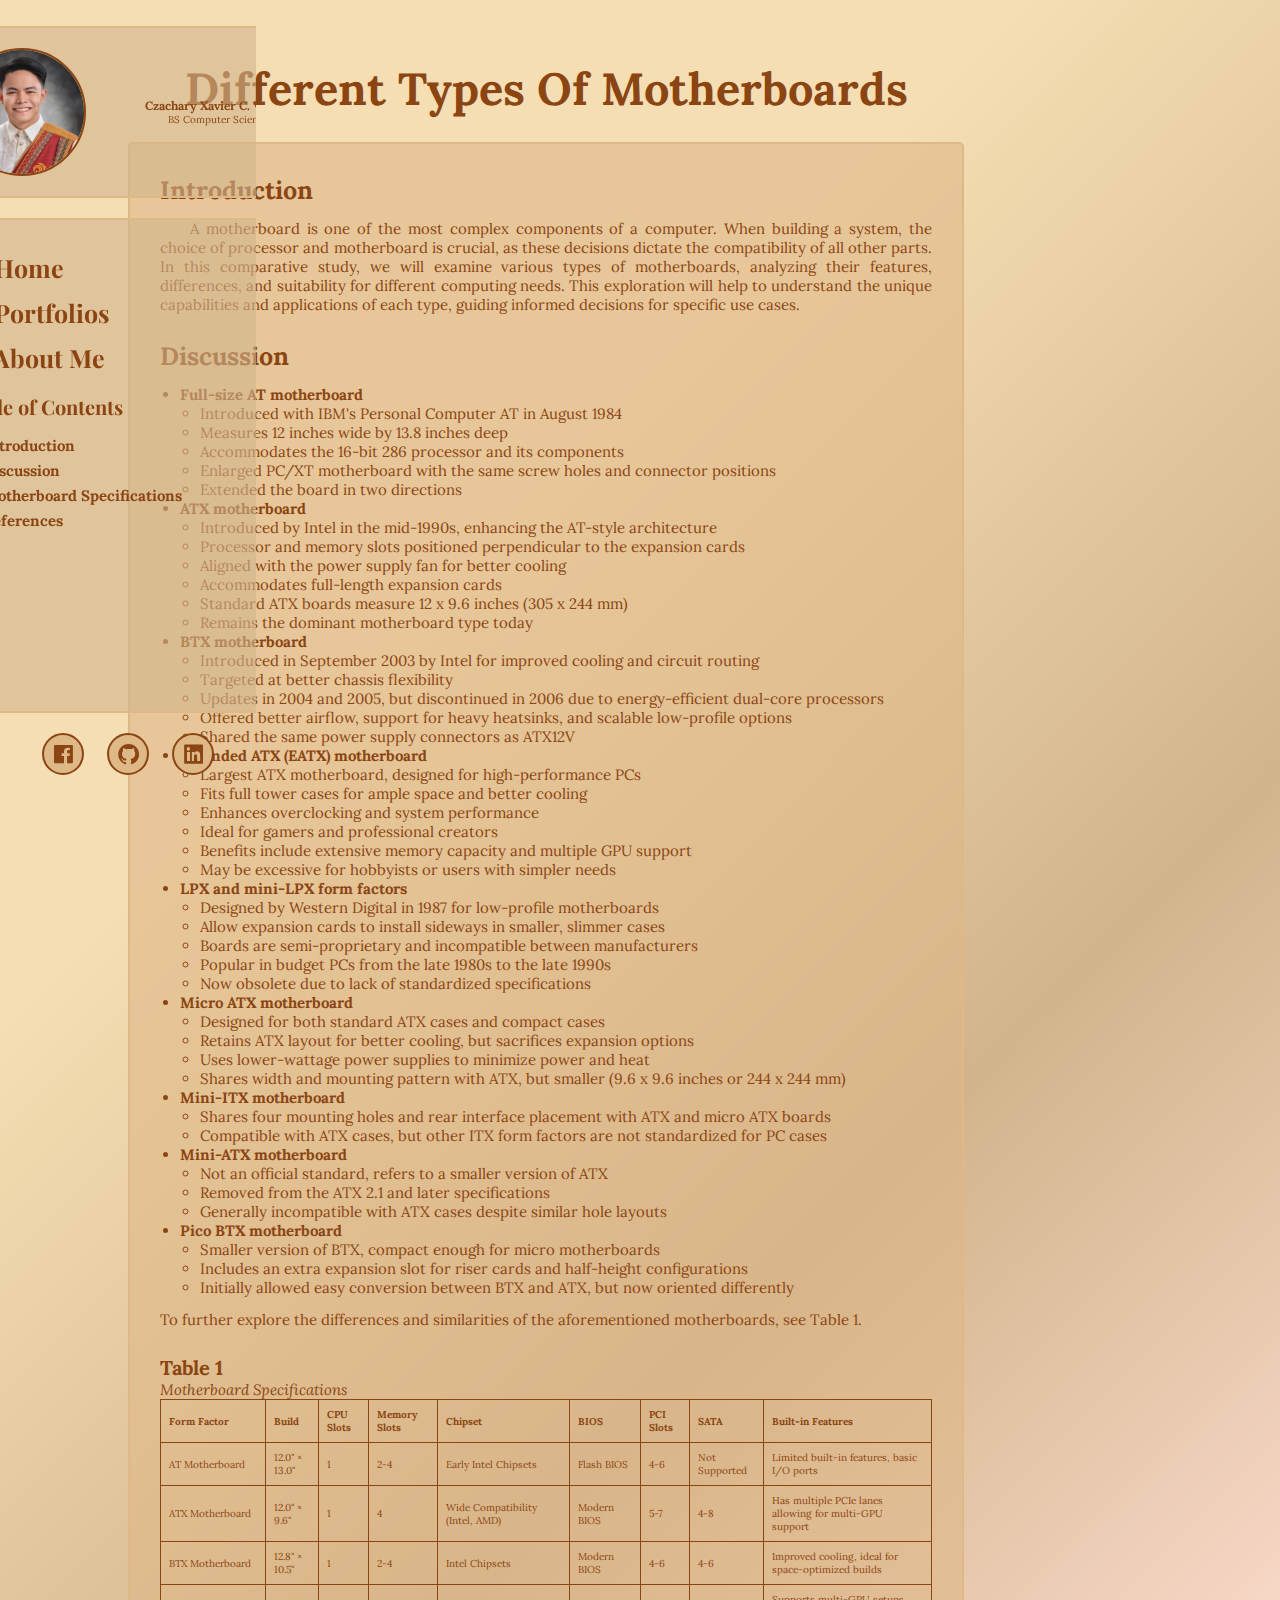
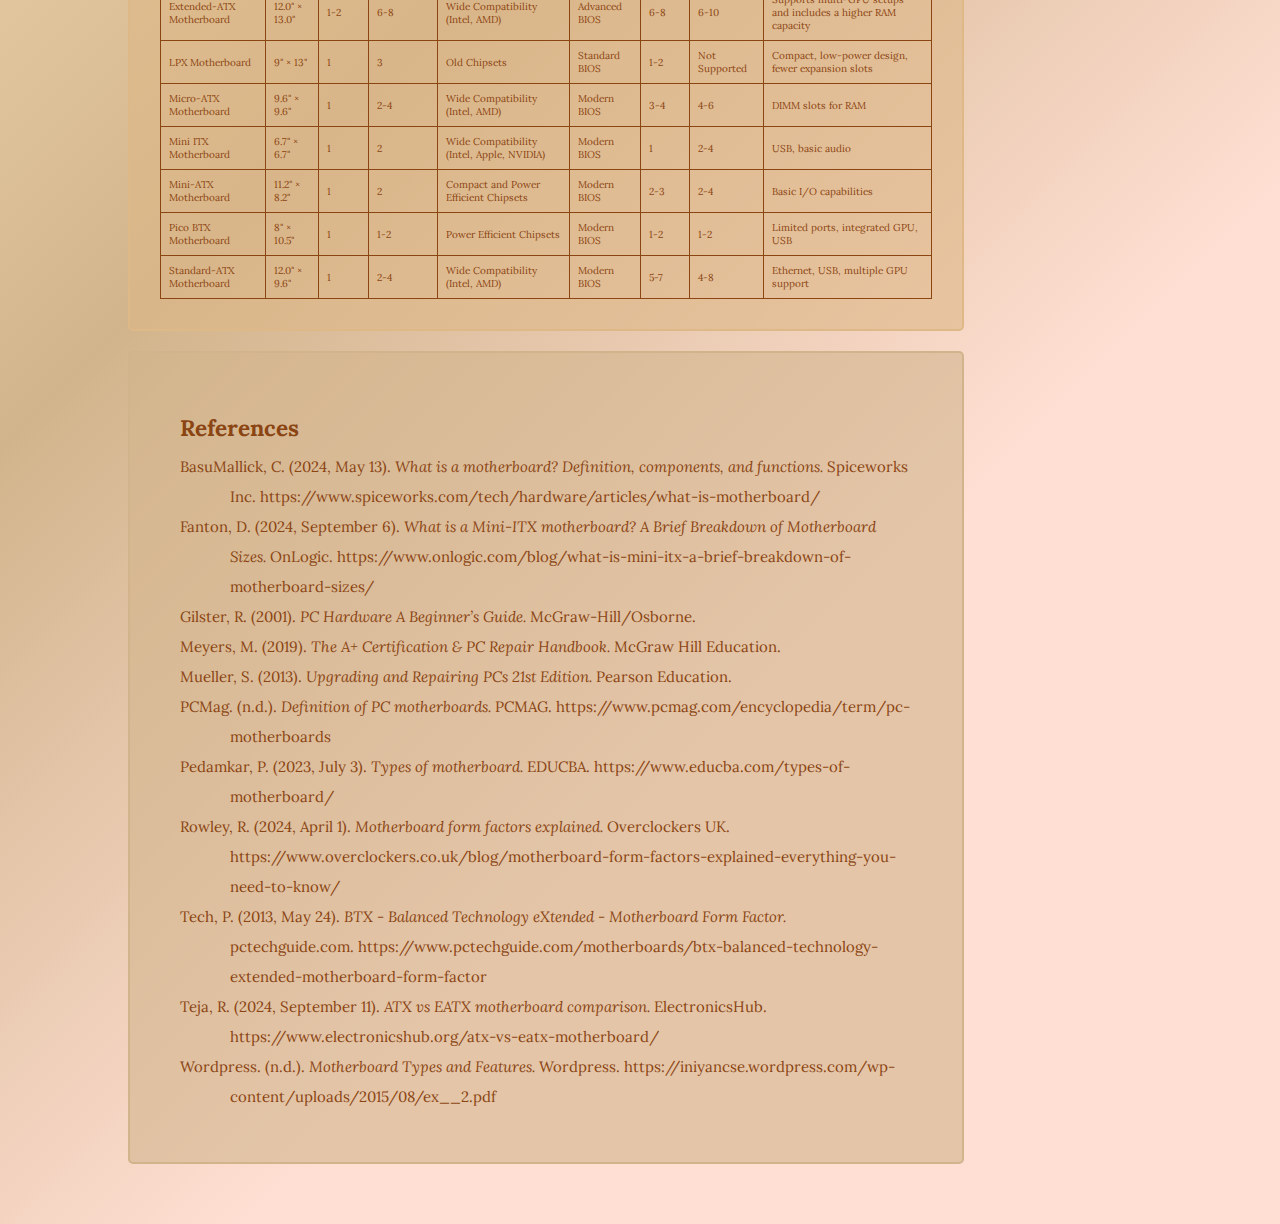
<file: pages/portfolio5.html>
<!DOCTYPE html>
<html lang="en">
  <head>
    <meta charset="UTF-8" />
    <meta name="viewport" content="width=device-width, initial-scale=1.0" />
    <title>CIS 1102N | Portfolio #5</title>
    <link rel="icon" type="image/png" href="../assets/images/me/logo.png" />
    <link rel="stylesheet" href="../styles/style.css" />
    <link rel="stylesheet" href="../styles/portfolio.css" />
    <link rel="stylesheet" href="../styles/portfolio5.css" />
    <link
      rel="stylesheet"
      href="https://unpkg.com/boxicons@2.1.4/css/boxicons.min.css"
    />
  </head>
  <body>
    <div class="entire-layout">
      <div class="sidebar">
        <div class="author">
          <div class="photo">
            <img src="../assets/images/me/pfp1.png" alt="" />
          </div>
          <div class="info">
            <h2 class="author-portfolio">Czachary Xavier C. Villarin</h2>
            <p>BS Computer Science 1</p>
          </div>
        </div>
        <div class="access">
          <a href="/index.html"
            ><h2><i class="bx bxs-home"></i> Home</h2></a
          >
          <a href="/index.html#portfolios"
            ><h2><i class="bx bxs-notepad"></i> Portfolios</h2></a
          >
          <a href="/index.html#about-me"
            ><h2><i class="bx bxs-user-detail"></i> About Me</h2></a
          >
          <br />
          <a><h3>Table of Contents</h3></a>
          <br />
          <a href="#heading1"><h4>Introduction</h4></a>
          <a href="#heading2"><h4>Discussion</h4></a>
          <a href="#heading3"><h4>Motherboard Specifications</h4></a>
          <a href="#references"><h4>References</h4></a>
        </div>
        <div class="portfolio-socials">
          <a href="https://www.facebook.com/ccxavillarin/" target="_blank"
            ><i class="bx bxl-facebook-square"></i
          ></a>
          <a href="https://github.com/ccxavi" target="_blank"
            ><i class="bx bxl-github"></i
          ></a>
          <a href="https://www.linkedin.com/in/ccxavillarin/" target="_blank"
            ><i class="bx bxl-linkedin-square"></i
          ></a>
        </div>
      </div>
      <div class="layout">
        <div class="portfolio-container">
          <div class="title">
            <h2>Different Types Of Motherboards</h2>
          </div>
          <div class="portfolio-content">
            <h3 id="heading1">Introduction</h3>
            <br />
            <p>
              A motherboard is one of the most complex components of a computer.
              When building a system, the choice of processor and motherboard is
              crucial, as these decisions dictate the compatibility of all other
              parts. In this comparative study, we will examine various types of
              motherboards, analyzing their features, differences, and
              suitability for different computing needs. This exploration will
              help to understand the unique capabilities and applications of
              each type, guiding informed decisions for specific use cases.
            </p>
            <br />
            <br />
            <h3 id="heading2">Discussion</h3>
            <br />
            <ul>
              <li>
                <strong>Full-size AT motherboard</strong>
                <ul>
                  <li>
                    Introduced with IBM's Personal Computer AT in August 1984
                  </li>
                  <li>Measures 12 inches wide by 13.8 inches deep</li>
                  <li>
                    Accommodates the 16-bit 286 processor and its components
                  </li>
                  <li>
                    Enlarged PC/XT motherboard with the same screw holes and
                    connector positions
                  </li>
                  <li>Extended the board in two directions</li>
                </ul>
              </li>
              <li>
                <strong>ATX motherboard</strong>
                <ul>
                  <li>
                    Introduced by Intel in the mid-1990s, enhancing the AT-style
                    architecture
                  </li>
                  <li>
                    Processor and memory slots positioned perpendicular to the
                    expansion cards
                  </li>
                  <li>Aligned with the power supply fan for better cooling</li>
                  <li>Accommodates full-length expansion cards</li>
                  <li>
                    Standard ATX boards measure 12 x 9.6 inches (305 x 244 mm)
                  </li>
                  <li>Remains the dominant motherboard type today</li>
                </ul>
              </li>
              <li>
                <strong>BTX motherboard</strong>
                <ul>
                  <li>
                    Introduced in September 2003 by Intel for improved cooling
                    and circuit routing
                  </li>
                  <li>Targeted at better chassis flexibility</li>
                  <li>
                    Updates in 2004 and 2005, but discontinued in 2006 due to
                    energy-efficient dual-core processors
                  </li>
                  <li>
                    Offered better airflow, support for heavy heatsinks, and
                    scalable low-profile options
                  </li>
                  <li>Shared the same power supply connectors as ATX12V</li>
                </ul>
              </li>
              <li>
                <strong>Extended ATX (EATX) motherboard</strong>
                <ul>
                  <li>
                    Largest ATX motherboard, designed for high-performance PCs
                  </li>
                  <li>
                    Fits full tower cases for ample space and better cooling
                  </li>
                  <li>Enhances overclocking and system performance</li>
                  <li>Ideal for gamers and professional creators</li>
                  <li>
                    Benefits include extensive memory capacity and multiple GPU
                    support
                  </li>
                  <li>
                    May be excessive for hobbyists or users with simpler needs
                  </li>
                </ul>
              </li>
              <li>
                <strong>LPX and mini-LPX form factors</strong>
                <ul>
                  <li>
                    Designed by Western Digital in 1987 for low-profile
                    motherboards
                  </li>
                  <li>
                    Allow expansion cards to install sideways in smaller,
                    slimmer cases
                  </li>
                  <li>
                    Boards are semi-proprietary and incompatible between
                    manufacturers
                  </li>
                  <li>
                    Popular in budget PCs from the late 1980s to the late 1990s
                  </li>
                  <li>
                    Now obsolete due to lack of standardized specifications
                  </li>
                </ul>
              </li>
              <li>
                <strong>Micro ATX motherboard</strong>
                <ul>
                  <li>
                    Designed for both standard ATX cases and compact cases
                  </li>
                  <li>
                    Retains ATX layout for better cooling, but sacrifices
                    expansion options
                  </li>
                  <li>
                    Uses lower-wattage power supplies to minimize power and heat
                  </li>
                  <li>
                    Shares width and mounting pattern with ATX, but smaller (9.6
                    x 9.6 inches or 244 x 244 mm)
                  </li>
                </ul>
              </li>
              <li>
                <strong>Mini-ITX motherboard</strong>
                <ul>
                  <li>
                    Shares four mounting holes and rear interface placement with
                    ATX and micro ATX boards
                  </li>
                  <li>
                    Compatible with ATX cases, but other ITX form factors are
                    not standardized for PC cases
                  </li>
                </ul>
              </li>
              <li>
                <strong>Mini-ATX motherboard</strong>
                <ul>
                  <li>
                    Not an official standard, refers to a smaller version of ATX
                  </li>
                  <li>Removed from the ATX 2.1 and later specifications</li>
                  <li>
                    Generally incompatible with ATX cases despite similar hole
                    layouts
                  </li>
                </ul>
              </li>
              <li>
                <strong>Pico BTX motherboard</strong>
                <ul>
                  <li>
                    Smaller version of BTX, compact enough for micro
                    motherboards
                  </li>
                  <li>
                    Includes an extra expansion slot for riser cards and
                    half-height configurations
                  </li>
                  <li>
                    Initially allowed easy conversion between BTX and ATX, but
                    now oriented differently
                  </li>
                </ul>
              </li>
            </ul>
            <br />
            <div class="before-table">
              To further explore the differences and similarities of the
              aforementioned motherboards, see Table 1.
            </div>
            <br />
            <br />
            <h1 id="heading3">Table 1</h1>
            <i class="table-title">Motherboard Specifications</i>
            <table>
              <thead>
                <tr>
                  <th>Form Factor</th>
                  <th>Build</th>
                  <th>CPU Slots</th>
                  <th>Memory Slots</th>
                  <th>Chipset</th>
                  <th>BIOS</th>
                  <th>PCI Slots</th>
                  <th>SATA</th>
                  <th>Built-in Features</th>
                </tr>
              </thead>
              <tbody>
                <tr>
                  <td>AT Motherboard</td>
                  <td>12.0" × 13.0"</td>
                  <td>1</td>
                  <td>2-4</td>
                  <td>Early Intel Chipsets</td>
                  <td>Flash BIOS</td>
                  <td>4-6</td>
                  <td>Not Supported</td>
                  <td>Limited built-in features, basic I/O ports</td>
                </tr>
                <tr>
                  <td>ATX Motherboard</td>
                  <td>12.0" × 9.6"</td>
                  <td>1</td>
                  <td>4</td>
                  <td>Wide Compatibility (Intel, AMD)</td>
                  <td>Modern BIOS</td>
                  <td>5-7</td>
                  <td>4-8</td>
                  <td>
                    Has multiple PCIe lanes allowing for multi-GPU support
                  </td>
                </tr>
                <tr>
                  <td>BTX Motherboard</td>
                  <td>12.8" × 10.5"</td>
                  <td>1</td>
                  <td>2-4</td>
                  <td>Intel Chipsets</td>
                  <td>Modern BIOS</td>
                  <td>4-6</td>
                  <td>4-6</td>
                  <td>Improved cooling, ideal for space-optimized builds</td>
                </tr>
                <tr>
                  <td>Extended-ATX Motherboard</td>
                  <td>12.0" × 13.0"</td>
                  <td>1-2</td>
                  <td>6-8</td>
                  <td>Wide Compatibility (Intel, AMD)</td>
                  <td>Advanced BIOS</td>
                  <td>6-8</td>
                  <td>6-10</td>
                  <td>
                    Supports multi-GPU setups and includes a higher RAM capacity
                  </td>
                </tr>
                <tr>
                  <td>LPX Motherboard</td>
                  <td>9" × 13"</td>
                  <td>1</td>
                  <td>3</td>
                  <td>Old Chipsets</td>
                  <td>Standard BIOS</td>
                  <td>1-2</td>
                  <td>Not Supported</td>
                  <td>Compact, low-power design, fewer expansion slots</td>
                </tr>
                <tr>
                  <td>Micro-ATX Motherboard</td>
                  <td>9.6" × 9.6"</td>
                  <td>1</td>
                  <td>2-4</td>
                  <td>Wide Compatibility (Intel, AMD)</td>
                  <td>Modern BIOS</td>
                  <td>3-4</td>
                  <td>4-6</td>
                  <td>DIMM slots for RAM</td>
                </tr>
                <tr>
                  <td>Mini ITX Motherboard</td>
                  <td>6.7" × 6.7"</td>
                  <td>1</td>
                  <td>2</td>
                  <td>Wide Compatibility (Intel, Apple, NVIDIA)</td>
                  <td>Modern BIOS</td>
                  <td>1</td>
                  <td>2-4</td>
                  <td>USB, basic audio</td>
                </tr>
                <tr>
                  <td>Mini-ATX Motherboard</td>
                  <td>11.2" × 8.2"</td>
                  <td>1</td>
                  <td>2</td>
                  <td>Compact and Power Efficient Chipsets</td>
                  <td>Modern BIOS</td>
                  <td>2-3</td>
                  <td>2-4</td>
                  <td>Basic I/O capabilities</td>
                </tr>
                <tr>
                  <td>Pico BTX Motherboard</td>
                  <td>8" × 10.5"</td>
                  <td>1</td>
                  <td>1-2</td>
                  <td>Power Efficient Chipsets</td>
                  <td>Modern BIOS</td>
                  <td>1-2</td>
                  <td>1-2</td>
                  <td>Limited ports, integrated GPU, USB</td>
                </tr>
                <tr>
                  <td>Standard-ATX Motherboard</td>
                  <td>12.0" × 9.6"</td>
                  <td>1</td>
                  <td>2-4</td>
                  <td>Wide Compatibility (Intel, AMD)</td>
                  <td>Modern BIOS</td>
                  <td>5-7</td>
                  <td>4-8</td>
                  <td>Ethernet, USB, multiple GPU support</td>
                </tr>
              </tbody>
            </table>
          </div>
        </div>
        <div class="references-container">
          <div class="label" id="references">
            <h2>References</h2>
          </div>
          <p>
            BasuMallick, C. (2024, May 13).
            <i>What is a motherboard? Definition, components, and functions.</i>
            Spiceworks Inc.
            <a
              href="https://www.spiceworks.com/tech/hardware/articles/what-is-motherboard/"
              target="_blank"
            >
              https://www.spiceworks.com/tech/hardware/articles/what-is-motherboard/
            </a>
          </p>
          <p>
            Fanton, D. (2024, September 6).
            <i
              >What is a Mini-ITX motherboard? A Brief Breakdown of Motherboard
              Sizes.</i
            >
            OnLogic.
            <a
              href="https://www.onlogic.com/blog/what-is-mini-itx-a-brief-breakdown-of-motherboard-sizes/"
              target="_blank"
            >
              https://www.onlogic.com/blog/what-is-mini-itx-a-brief-breakdown-of-motherboard-sizes/
            </a>
          </p>
          <p>
            Gilster, R. (2001).
            <i>PC Hardware A Beginner’s Guide.</i> McGraw-Hill/Osborne.
          </p>
          <p>
            Meyers, M. (2019).
            <i>The A+ Certification & PC Repair Handbook.</i> McGraw Hill
            Education.
          </p>
          <p>
            Mueller, S. (2013).
            <i>Upgrading and Repairing PCs 21st Edition.</i> Pearson Education.
          </p>
          <p>
            PCMag. (n.d.).
            <i>Definition of PC motherboards.</i> PCMAG.
            <a
              href="https://www.pcmag.com/encyclopedia/term/pc-motherboards"
              target="_blank"
            >
              https://www.pcmag.com/encyclopedia/term/pc-motherboards
            </a>
          </p>
          <p>
            Pedamkar, P. (2023, July 3).
            <i>Types of motherboard.</i> EDUCBA.
            <a
              href="https://www.educba.com/types-of-motherboard/"
              target="_blank"
            >
              https://www.educba.com/types-of-motherboard/
            </a>
          </p>
          <p>
            Rowley, R. (2024, April 1).
            <i>Motherboard form factors explained.</i> Overclockers UK.
            <a
              href="https://www.overclockers.co.uk/blog/motherboard-form-factors-explained-everything-you-need-to-know/"
              target="_blank"
            >
              https://www.overclockers.co.uk/blog/motherboard-form-factors-explained-everything-you-need-to-know/
            </a>
          </p>
          <p>
            Tech, P. (2013, May 24).
            <i>BTX - Balanced Technology eXtended - Motherboard Form Factor.</i>
            pctechguide.com.
            <a
              href="https://www.pctechguide.com/motherboards/btx-balanced-technology-extended-motherboard-form-factor"
              target="_blank"
            >
              https://www.pctechguide.com/motherboards/btx-balanced-technology-extended-motherboard-form-factor
            </a>
          </p>
          <p>
            Teja, R. (2024, September 11).
            <i>ATX vs EATX motherboard comparison.</i> ElectronicsHub.
            <a
              href="https://www.electronicshub.org/atx-vs-eatx-motherboard/"
              target="_blank"
            >
              https://www.electronicshub.org/atx-vs-eatx-motherboard/
            </a>
          </p>
          <p>
            Wordpress. (n.d.).
            <i>Motherboard Types and Features.</i> Wordpress.
            <a
              href="https://iniyancse.wordpress.com/wp-content/uploads/2015/08/ex__2.pdf"
              target="_blank"
            >
              https://iniyancse.wordpress.com/wp-content/uploads/2015/08/ex__2.pdf
            </a>
          </p>
        </div>
      </div>
    </div>
  </body>
</html>
</file>
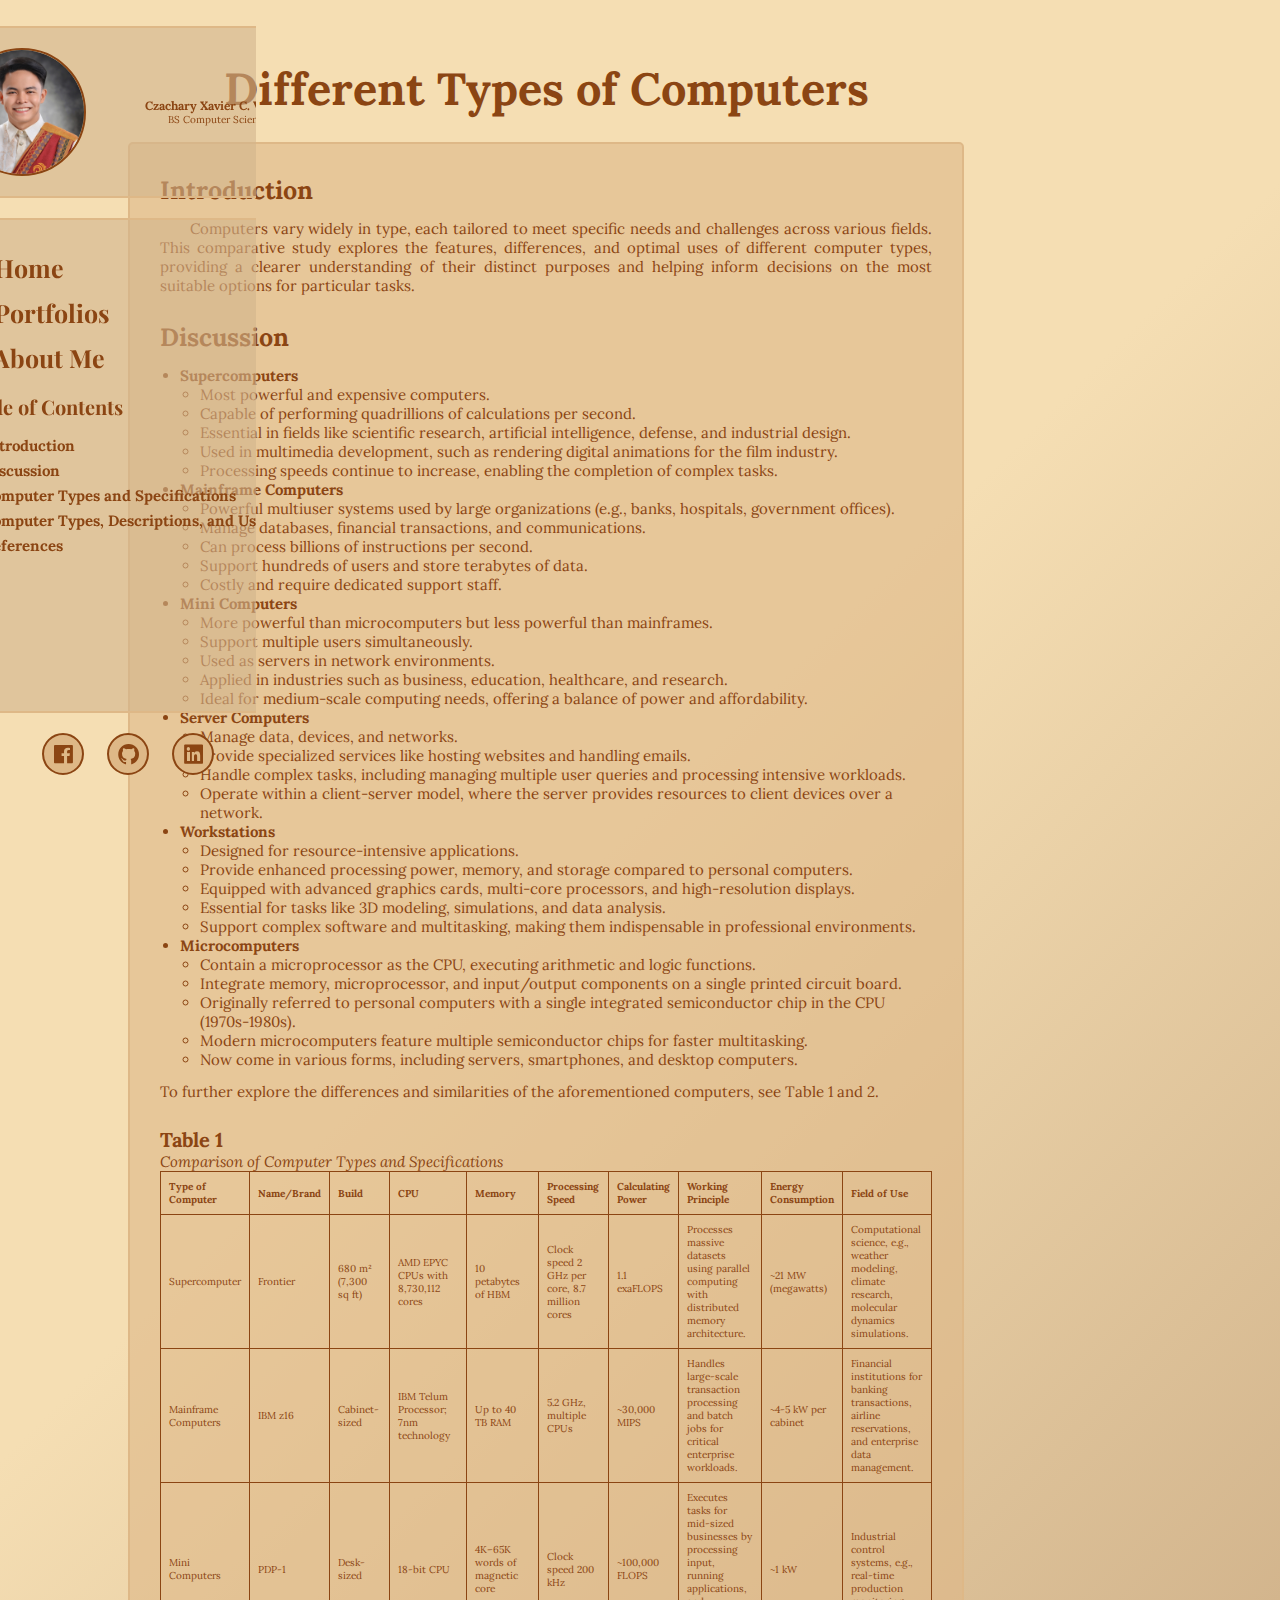
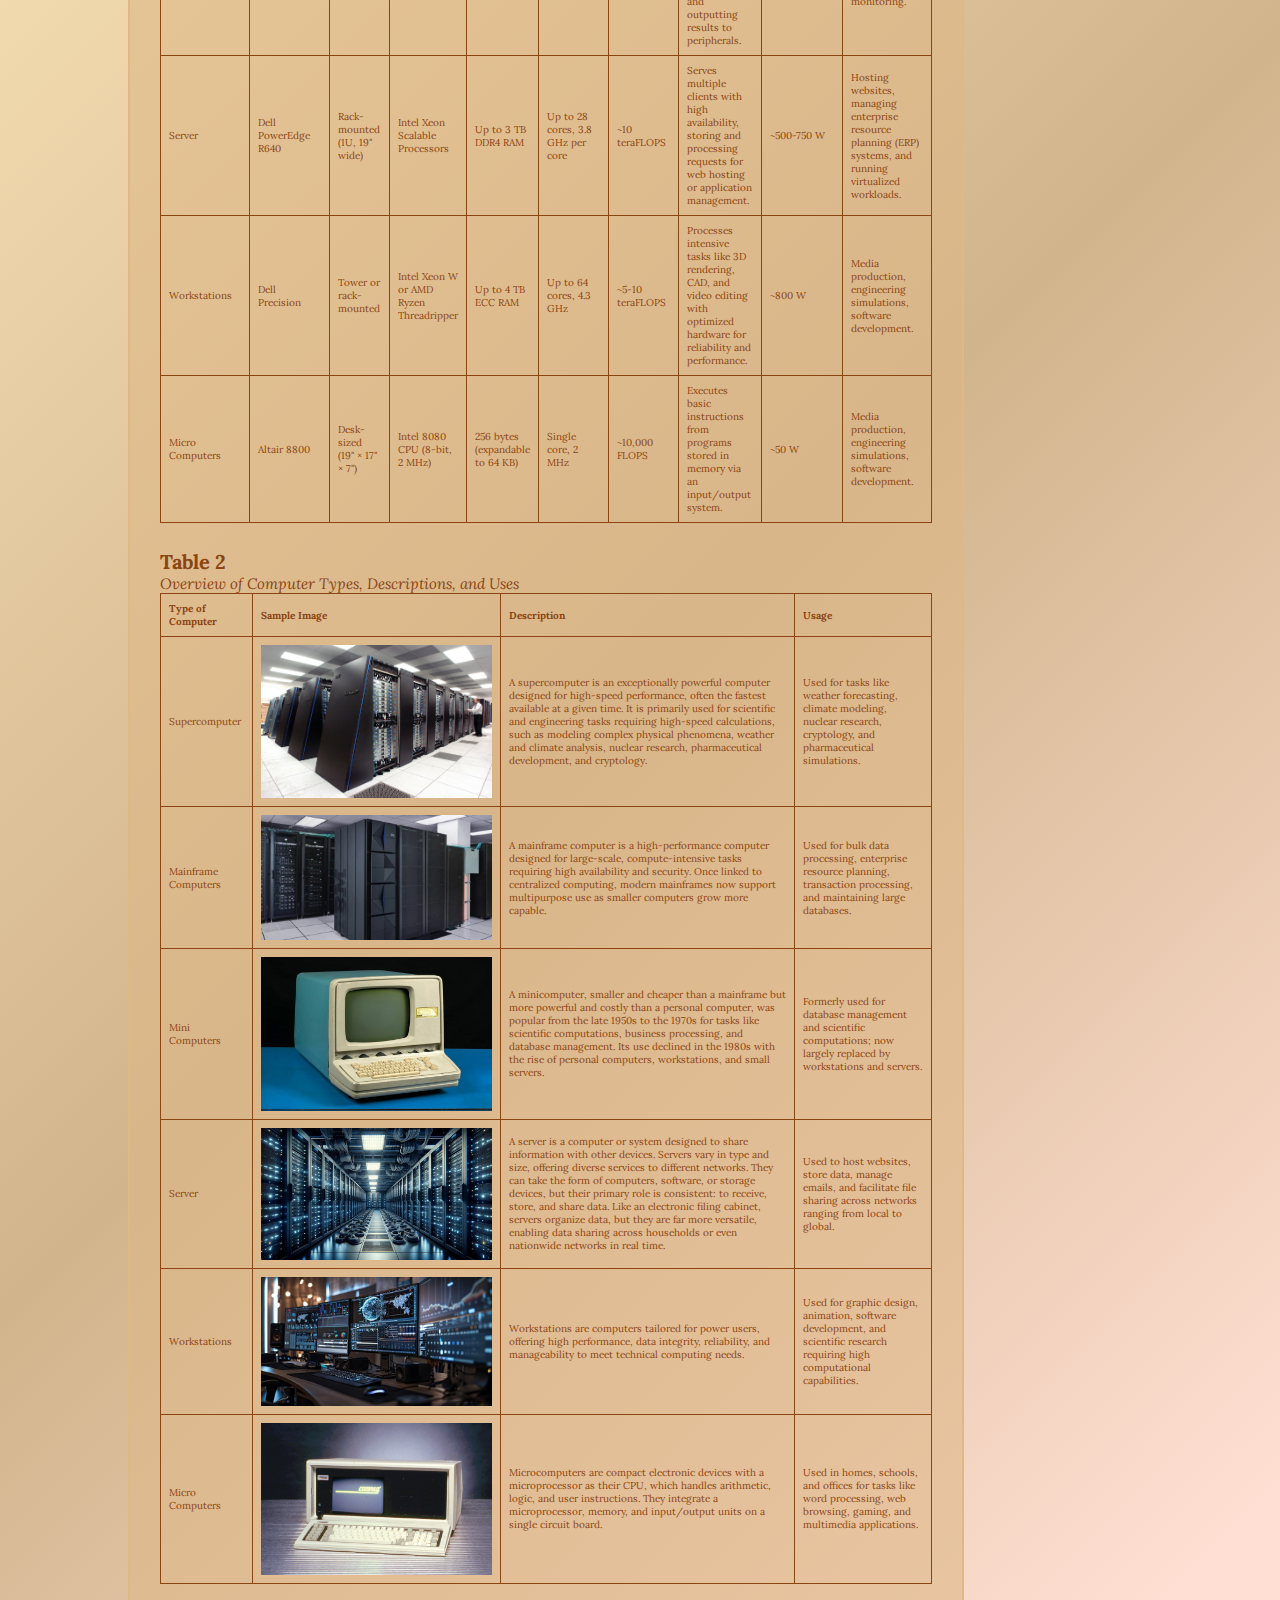
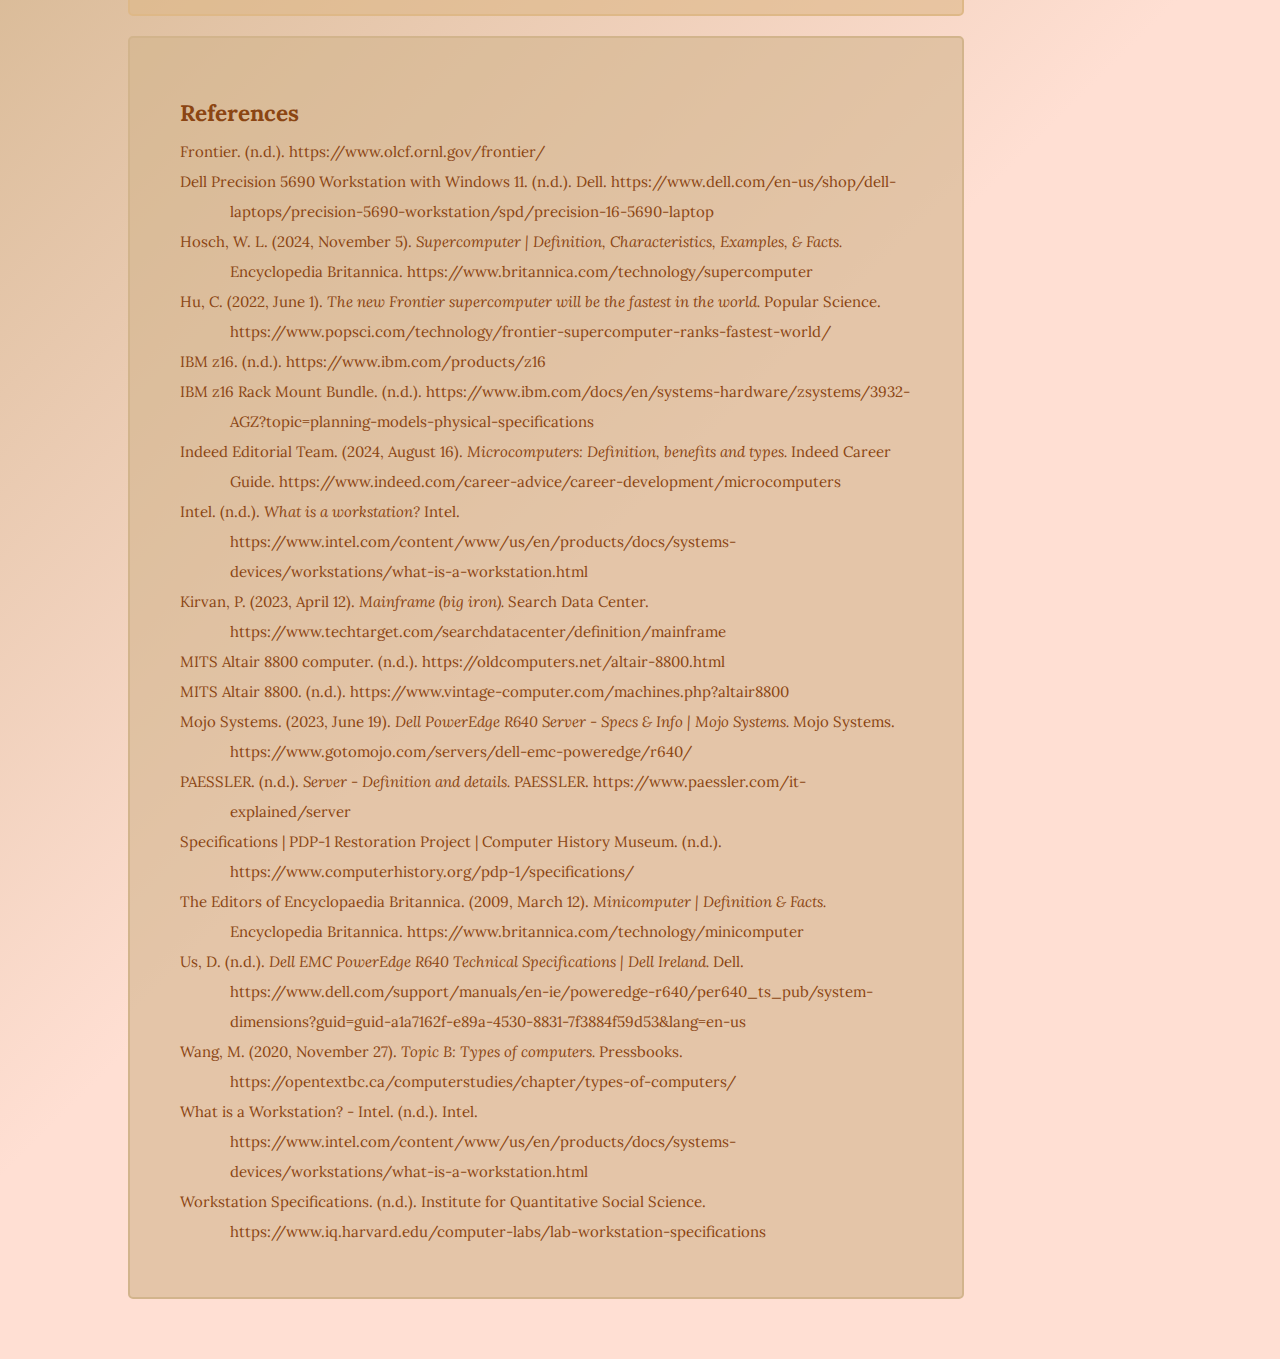
<file: pages/portfolio6.html>
<!DOCTYPE html>
<html lang="en">
  <head>
    <meta charset="UTF-8" />
    <meta name="viewport" content="width=device-width, initial-scale=1.0" />
    <title>CIS 1102N | Portfolio #6</title>
    <link rel="icon" type="image/png" href="../assets/images/me/logo.png" />
    <link rel="stylesheet" href="../styles/style.css" />
    <link rel="stylesheet" href="../styles/portfolio.css" />
    <link rel="stylesheet" href="../styles/portfolio6.css" />
    <link
      rel="stylesheet"
      href="https://unpkg.com/boxicons@2.1.4/css/boxicons.min.css"
    />
  </head>
  <body>
    <div class="entire-layout">
      <div class="sidebar">
        <div class="author">
          <div class="photo">
            <img src="../assets/images/me/pfp1.png" alt="" />
          </div>
          <div class="info">
            <h2 class="author-portfolio">Czachary Xavier C. Villarin</h2>
            <p>BS Computer Science 1</p>
          </div>
        </div>
        <div class="access">
          <a href="/index.html"
            ><h2><i class="bx bxs-home"></i> Home</h2></a
          >
          <a href="/index.html#portfolios"
            ><h2><i class="bx bxs-notepad"></i> Portfolios</h2></a
          >
          <a href="/index.html#about-me"
            ><h2><i class="bx bxs-user-detail"></i> About Me</h2></a
          >
          <br />
          <a><h3>Table of Contents</h3></a>
          <br />
          <a href="#heading1"><h4>Introduction</h4></a>
          <a href="#heading2"><h4>Discussion</h4></a>
          <a href="#heading3"><h4>Computer Types and Specifications</h4></a>
          <a href="#heading4"
            ><h4>Computer Types, Descriptions, and Uses</h4></a
          >
          <a href="#references"><h4>References</h4></a>
        </div>
        <div class="portfolio-socials">
          <a href="https://www.facebook.com/ccxavillarin/" target="_blank"
            ><i class="bx bxl-facebook-square"></i
          ></a>
          <a href="https://github.com/ccxavi" target="_blank"
            ><i class="bx bxl-github"></i
          ></a>
          <a href="https://www.linkedin.com/in/ccxavillarin/" target="_blank"
            ><i class="bx bxl-linkedin-square"></i
          ></a>
        </div>
      </div>
      <div class="layout">
        <div class="portfolio-container">
          <div class="title">
            <h2>Different Types of Computers</h2>
          </div>
          <div class="portfolio-content">
            <h3 id="heading1">Introduction</h3>
            <br />
            <p>
              Computers vary widely in type, each tailored to meet specific
              needs and challenges across various fields. This comparative study
              explores the features, differences, and optimal uses of different
              computer types, providing a clearer understanding of their
              distinct purposes and helping inform decisions on the most
              suitable options for particular tasks.
            </p>
            <br />
            <br />
            <h3 id="heading2">Discussion</h3>
            <br />
            <ul>
              <li>
                <strong>Supercomputers</strong>
                <ul>
                  <li>Most powerful and expensive computers.</li>
                  <li>
                    Capable of performing quadrillions of calculations per
                    second.
                  </li>
                  <li>
                    Essential in fields like scientific research, artificial
                    intelligence, defense, and industrial design.
                  </li>
                  <li>
                    Used in multimedia development, such as rendering digital
                    animations for the film industry.
                  </li>
                  <li>
                    Processing speeds continue to increase, enabling the
                    completion of complex tasks.
                  </li>
                </ul>
              </li>
              <li>
                <strong>Mainframe Computers</strong>
                <ul>
                  <li>
                    Powerful multiuser systems used by large organizations
                    (e.g., banks, hospitals, government offices).
                  </li>
                  <li>
                    Manage databases, financial transactions, and
                    communications.
                  </li>
                  <li>Can process billions of instructions per second.</li>
                  <li>
                    Support hundreds of users and store terabytes of data.
                  </li>
                  <li>Costly and require dedicated support staff.</li>
                </ul>
              </li>
              <li>
                <strong>Mini Computers</strong>
                <ul>
                  <li>
                    More powerful than microcomputers but less powerful than
                    mainframes.
                  </li>
                  <li>Support multiple users simultaneously.</li>
                  <li>Used as servers in network environments.</li>
                  <li>
                    Applied in industries such as business, education,
                    healthcare, and research.
                  </li>
                  <li>
                    Ideal for medium-scale computing needs, offering a balance
                    of power and affordability.
                  </li>
                </ul>
              </li>
              <li>
                <strong>Server Computers</strong>
                <ul>
                  <li>Manage data, devices, and networks.</li>
                  <li>
                    Provide specialized services like hosting websites and
                    handling emails.
                  </li>
                  <li>
                    Handle complex tasks, including managing multiple user
                    queries and processing intensive workloads.
                  </li>
                  <li>
                    Operate within a client-server model, where the server
                    provides resources to client devices over a network.
                  </li>
                </ul>
              </li>
              <li>
                <strong>Workstations</strong>
                <ul>
                  <li>Designed for resource-intensive applications.</li>
                  <li>
                    Provide enhanced processing power, memory, and storage
                    compared to personal computers.
                  </li>
                  <li>
                    Equipped with advanced graphics cards, multi-core
                    processors, and high-resolution displays.
                  </li>
                  <li>
                    Essential for tasks like 3D modeling, simulations, and data
                    analysis.
                  </li>
                  <li>
                    Support complex software and multitasking, making them
                    indispensable in professional environments.
                  </li>
                </ul>
              </li>
              <li>
                <strong>Microcomputers</strong>
                <ul>
                  <li>
                    Contain a microprocessor as the CPU, executing arithmetic
                    and logic functions.
                  </li>
                  <li>
                    Integrate memory, microprocessor, and input/output
                    components on a single printed circuit board.
                  </li>
                  <li>
                    Originally referred to personal computers with a single
                    integrated semiconductor chip in the CPU (1970s-1980s).
                  </li>
                  <li>
                    Modern microcomputers feature multiple semiconductor chips
                    for faster multitasking.
                  </li>
                  <li>
                    Now come in various forms, including servers, smartphones,
                    and desktop computers.
                  </li>
                </ul>
              </li>
            </ul>
            <br />
            <div class="before-table">
              To further explore the differences and similarities of the
              aforementioned computers, see Table 1 and 2.
            </div>
            <br />
            <br />
            <h1 id="heading3">Table 1</h1>
            <i class="table-title"
              >Comparison of Computer Types and Specifications</i
            >
            <table>
              <thead>
                <tr>
                  <th>Type of Computer</th>
                  <th>Name/Brand</th>
                  <th>Build</th>
                  <th>CPU</th>
                  <th>Memory</th>
                  <th>Processing Speed</th>
                  <th>Calculating Power</th>
                  <th>Working Principle</th>
                  <th>Energy Consumption</th>
                  <th>Field of Use</th>
                </tr>
              </thead>
              <tbody>
                <tr>
                  <td>Supercomputer</td>
                  <td>Frontier</td>
                  <td>680 m² (7,300 sq ft)</td>
                  <td>AMD EPYC CPUs with 8,730,112 cores</td>
                  <td>10 petabytes of HBM</td>
                  <td>Clock speed 2 GHz per core, 8.7 million cores</td>
                  <td>1.1 exaFLOPS</td>
                  <td>
                    Processes massive datasets using parallel computing with
                    distributed memory architecture.
                  </td>
                  <td>~21 MW (megawatts)</td>
                  <td>
                    Computational science, e.g., weather modeling, climate
                    research, molecular dynamics simulations.
                  </td>
                </tr>
                <tr>
                  <td>Mainframe Computers</td>
                  <td>IBM z16</td>
                  <td>Cabinet-sized</td>
                  <td>IBM Telum Processor; 7nm technology</td>
                  <td>Up to 40 TB RAM</td>
                  <td>5.2 GHz, multiple CPUs</td>
                  <td>~30,000 MIPS</td>
                  <td>
                    Handles large-scale transaction processing and batch jobs
                    for critical enterprise workloads.
                  </td>
                  <td>~4-5 kW per cabinet</td>
                  <td>
                    Financial institutions for banking transactions, airline
                    reservations, and enterprise data management.
                  </td>
                </tr>
                <tr>
                  <td>Mini Computers</td>
                  <td>PDP-1</td>
                  <td>Desk-sized</td>
                  <td>18-bit CPU</td>
                  <td>4K–65K words of magnetic core</td>
                  <td>Clock speed 200 kHz</td>
                  <td>~100,000 FLOPS</td>
                  <td>
                    Executes tasks for mid-sized businesses by processing input,
                    running applications, and outputting results to peripherals.
                  </td>
                  <td>~1 kW</td>
                  <td>
                    Industrial control systems, e.g., real-time production
                    monitoring.
                  </td>
                </tr>
                <tr>
                  <td>Server</td>
                  <td>Dell PowerEdge R640</td>
                  <td>Rack-mounted (1U, 19" wide)</td>
                  <td>Intel Xeon Scalable Processors</td>
                  <td>Up to 3 TB DDR4 RAM</td>
                  <td>Up to 28 cores, 3.8 GHz per core</td>
                  <td>~10 teraFLOPS</td>
                  <td>
                    Serves multiple clients with high availability, storing and
                    processing requests for web hosting or application
                    management.
                  </td>
                  <td>~500-750 W</td>
                  <td>
                    Hosting websites, managing enterprise resource planning
                    (ERP) systems, and running virtualized workloads.
                  </td>
                </tr>
                <tr>
                  <td>Workstations</td>
                  <td>Dell Precision</td>
                  <td>Tower or rack-mounted</td>
                  <td>Intel Xeon W or AMD Ryzen Threadripper</td>
                  <td>Up to 4 TB ECC RAM</td>
                  <td>Up to 64 cores, 4.3 GHz</td>
                  <td>~5-10 teraFLOPS</td>
                  <td>
                    Processes intensive tasks like 3D rendering, CAD, and video
                    editing with optimized hardware for reliability and
                    performance.
                  </td>
                  <td>~800 W</td>
                  <td>
                    Media production, engineering simulations, software
                    development.
                  </td>
                </tr>
                <tr>
                  <td>Micro Computers</td>
                  <td>Altair 8800</td>
                  <td>Desk-sized (19" × 17" × 7")</td>
                  <td>Intel 8080 CPU (8-bit, 2 MHz)</td>
                  <td>256 bytes (expandable to 64 KB)</td>
                  <td>Single core, 2 MHz</td>
                  <td>~10,000 FLOPS</td>
                  <td>
                    Executes basic instructions from programs stored in memory
                    via an input/output system.
                  </td>
                  <td>~50 W</td>
                  <td>
                    Media production, engineering simulations, software
                    development.
                  </td>
                </tr>
              </tbody>
            </table>
            <br />
            <br />
            <h1 id="heading4">Table 2</h1>
            <i class="table-title"
              >Overview of Computer Types, Descriptions, and Uses</i
            >
            <table>
              <thead>
                <tr>
                  <th>Type of Computer</th>
                  <th>Sample Image</th>
                  <th>Description</th>
                  <th>Usage</th>
                </tr>
              </thead>
              <tbody>
                <tr>
                  <td>Supercomputer</td>
                  <td>
                    <img
                      src="../assets/images/supercomputer.jpg"
                      alt="Supercomputer"
                    />
                  </td>
                  <td>
                    A supercomputer is an exceptionally powerful computer
                    designed for high-speed performance, often the fastest
                    available at a given time. It is primarily used for
                    scientific and engineering tasks requiring high-speed
                    calculations, such as modeling complex physical phenomena,
                    weather and climate analysis, nuclear research,
                    pharmaceutical development, and cryptology.
                  </td>
                  <td>
                    Used for tasks like weather forecasting, climate modeling,
                    nuclear research, cryptology, and pharmaceutical
                    simulations.
                  </td>
                </tr>
                <tr>
                  <td>Mainframe Computers</td>
                  <td>
                    <img
                      src="../assets/images/mainframe.jpg"
                      alt="Mainframe Computers"
                    />
                  </td>
                  <td>
                    A mainframe computer is a high-performance computer designed
                    for large-scale, compute-intensive tasks requiring high
                    availability and security. Once linked to centralized
                    computing, modern mainframes now support multipurpose use as
                    smaller computers grow more capable.
                  </td>
                  <td>
                    Used for bulk data processing, enterprise resource planning,
                    transaction processing, and maintaining large databases.
                  </td>
                </tr>
                <tr>
                  <td>Mini Computers</td>
                  <td>
                    <img
                      src="../assets/images/minicomputer.jpg"
                      alt="Mini Computers"
                    />
                  </td>
                  <td>
                    A minicomputer, smaller and cheaper than a mainframe but
                    more powerful and costly than a personal computer, was
                    popular from the late 1950s to the 1970s for tasks like
                    scientific computations, business processing, and database
                    management. Its use declined in the 1980s with the rise of
                    personal computers, workstations, and small servers.
                  </td>
                  <td>
                    Formerly used for database management and scientific
                    computations; now largely replaced by workstations and
                    servers.
                  </td>
                </tr>
                <tr>
                  <td>Server</td>
                  <td>
                    <img src="../assets/images/server.jpg" alt="Server" />
                  </td>
                  <td>
                    A server is a computer or system designed to share
                    information with other devices. Servers vary in type and
                    size, offering diverse services to different networks. They
                    can take the form of computers, software, or storage
                    devices, but their primary role is consistent: to receive,
                    store, and share data. Like an electronic filing cabinet,
                    servers organize data, but they are far more versatile,
                    enabling data sharing across households or even nationwide
                    networks in real time.
                  </td>
                  <td>
                    Used to host websites, store data, manage emails, and
                    facilitate file sharing across networks ranging from local
                    to global.
                  </td>
                </tr>
                <tr>
                  <td>Workstations</td>
                  <td>
                    <img
                      src="../assets/images/workstation.jpg"
                      alt="Workstations"
                    />
                  </td>
                  <td>
                    Workstations are computers tailored for power users,
                    offering high performance, data integrity, reliability, and
                    manageability to meet technical computing needs.
                  </td>
                  <td>
                    Used for graphic design, animation, software development,
                    and scientific research requiring high computational
                    capabilities.
                  </td>
                </tr>
                <tr>
                  <td>Micro Computers</td>
                  <td>
                    <img
                      src="../assets/images/microcomputer.jpg"
                      alt="Micro Computers"
                    />
                  </td>
                  <td>
                    Microcomputers are compact electronic devices with a
                    microprocessor as their CPU, which handles arithmetic,
                    logic, and user instructions. They integrate a
                    microprocessor, memory, and input/output units on a single
                    circuit board.
                  </td>
                  <td>
                    Used in homes, schools, and offices for tasks like word
                    processing, web browsing, gaming, and multimedia
                    applications.
                  </td>
                </tr>
              </tbody>
            </table>
          </div>
        </div>
        <div class="references-container">
          <div class="label" id="references">
            <h2>References</h2>
          </div>
          <p>
            Frontier. (n.d.).
            <a href="https://www.olcf.ornl.gov/frontier/" target="_blank">
              https://www.olcf.ornl.gov/frontier/
            </a>
          </p>
          <p>
            Dell Precision 5690 Workstation with Windows 11. (n.d.). Dell.
            <a
              href="https://www.dell.com/en-us/shop/dell-laptops/precision-5690-workstation/spd/precision-16-5690-laptop"
              target="_blank"
            >
              https://www.dell.com/en-us/shop/dell-laptops/precision-5690-workstation/spd/precision-16-5690-laptop
            </a>
          </p>
          <p>
            Hosch, W. L. (2024, November 5).
            <i
              >Supercomputer | Definition, Characteristics, Examples, &
              Facts.</i
            >
            Encyclopedia Britannica.
            <a
              href="https://www.britannica.com/technology/supercomputer"
              target="_blank"
            >
              https://www.britannica.com/technology/supercomputer
            </a>
          </p>
          <p>
            Hu, C. (2022, June 1).
            <i
              >The new Frontier supercomputer will be the fastest in the
              world.</i
            >
            Popular Science.
            <a
              href="https://www.popsci.com/technology/frontier-supercomputer-ranks-fastest-world/"
              target="_blank"
            >
              https://www.popsci.com/technology/frontier-supercomputer-ranks-fastest-world/
            </a>
          </p>
          <p>
            IBM z16. (n.d.).
            <a href="https://www.ibm.com/products/z16" target="_blank">
              https://www.ibm.com/products/z16
            </a>
          </p>
          <p>
            IBM z16 Rack Mount Bundle. (n.d.).
            <a
              href="https://www.ibm.com/docs/en/systems-hardware/zsystems/3932-AGZ?topic=planning-models-physical-specifications"
              target="_blank"
            >
              https://www.ibm.com/docs/en/systems-hardware/zsystems/3932-AGZ?topic=planning-models-physical-specifications
            </a>
          </p>
          <p>
            Indeed Editorial Team. (2024, August 16).
            <i>Microcomputers: Definition, benefits and types.</i> Indeed Career
            Guide.
            <a
              href="https://www.indeed.com/career-advice/career-development/microcomputers"
              target="_blank"
            >
              https://www.indeed.com/career-advice/career-development/microcomputers
            </a>
          </p>
          <p>
            Intel. (n.d.).
            <i>What is a workstation?</i> Intel.
            <a
              href="https://www.intel.com/content/www/us/en/products/docs/systems-devices/workstations/what-is-a-workstation.html"
              target="_blank"
            >
              https://www.intel.com/content/www/us/en/products/docs/systems-devices/workstations/what-is-a-workstation.html
            </a>
          </p>
          <p>
            Kirvan, P. (2023, April 12).
            <i>Mainframe (big iron).</i> Search Data Center.
            <a
              href="https://www.techtarget.com/searchdatacenter/definition/mainframe"
              target="_blank"
            >
              https://www.techtarget.com/searchdatacenter/definition/mainframe
            </a>
          </p>
          <p>
            MITS Altair 8800 computer. (n.d.).
            <a href="https://oldcomputers.net/altair-8800.html" target="_blank">
              https://oldcomputers.net/altair-8800.html
            </a>
          </p>
          <p>
            MITS Altair 8800. (n.d.).
            <a
              href="https://www.vintage-computer.com/machines.php?altair8800"
              target="_blank"
            >
              https://www.vintage-computer.com/machines.php?altair8800
            </a>
          </p>
          <p>
            Mojo Systems. (2023, June 19).
            <i>Dell PowerEdge R640 Server - Specs & Info | Mojo Systems.</i>
            Mojo Systems.
            <a
              href="https://www.gotomojo.com/servers/dell-emc-poweredge/r640/"
              target="_blank"
            >
              https://www.gotomojo.com/servers/dell-emc-poweredge/r640/
            </a>
          </p>
          <p>
            PAESSLER. (n.d.).
            <i>Server - Definition and details.</i> PAESSLER.
            <a
              href="https://www.paessler.com/it-explained/server"
              target="_blank"
            >
              https://www.paessler.com/it-explained/server
            </a>
          </p>
          <p>
            Specifications | PDP-1 Restoration Project | Computer History
            Museum. (n.d.).
            <a
              href="https://www.computerhistory.org/pdp-1/specifications/"
              target="_blank"
            >
              https://www.computerhistory.org/pdp-1/specifications/
            </a>
          </p>
          <p>
            The Editors of Encyclopaedia Britannica. (2009, March 12).
            <i>Minicomputer | Definition & Facts.</i> Encyclopedia Britannica.
            <a
              href="https://www.britannica.com/technology/minicomputer"
              target="_blank"
            >
              https://www.britannica.com/technology/minicomputer
            </a>
          </p>
          <p>
            Us, D. (n.d.).
            <i
              >Dell EMC PowerEdge R640 Technical Specifications | Dell
              Ireland.</i
            >
            Dell.
            <a
              href="https://www.dell.com/support/manuals/en-ie/poweredge-r640/per640_ts_pub/system-dimensions?guid=guid-a1a7162f-e89a-4530-8831-7f3884f59d53&lang=en-us"
              target="_blank"
            >
              https://www.dell.com/support/manuals/en-ie/poweredge-r640/per640_ts_pub/system-dimensions?guid=guid-a1a7162f-e89a-4530-8831-7f3884f59d53&lang=en-us
            </a>
          </p>
          <p>
            Wang, M. (2020, November 27).
            <i>Topic B: Types of computers.</i> Pressbooks.
            <a
              href="https://opentextbc.ca/computerstudies/chapter/types-of-computers/"
              target="_blank"
            >
              https://opentextbc.ca/computerstudies/chapter/types-of-computers/
            </a>
          </p>
          <p>
            What is a Workstation? - Intel. (n.d.). Intel.
            <a
              href="https://www.intel.com/content/www/us/en/products/docs/systems-devices/workstations/what-is-a-workstation.html"
              target="_blank"
            >
              https://www.intel.com/content/www/us/en/products/docs/systems-devices/workstations/what-is-a-workstation.html
            </a>
          </p>
          <p>
            Workstation Specifications. (n.d.). Institute for Quantitative
            Social Science.
            <a
              href="https://www.iq.harvard.edu/computer-labs/lab-workstation-specifications"
              target="_blank"
            >
              https://www.iq.harvard.edu/computer-labs/lab-workstation-specifications
            </a>
          </p>
        </div>
      </div>
    </div>
  </body>
</html>
</file>
<file: styles/style.css>
@import url("https://fonts.googleapis.com/css2?family=Lora:ital,wght@0,400..700;1,400..700&display=swap");
@import url("https://fonts.googleapis.com/css2?family=Playfair+Display:ital,wght@0,400..900;1,400..900&display=swap");
@import url("https://fonts.googleapis.com/css2?family=Dancing+Script:wght@400..700&display=swap");
@import url("https://fonts.googleapis.com/css2?family=Poppins:ital,wght@0,100;0,200;0,300;0,400;0,500;0,600;0,700;0,800;0,900;1,100;1,200;1,300;1,400;1,500;1,600;1,700;1,800;1,900&display=swap");

* {
  margin: 0;
  padding: 0;
  box-sizing: border-box;
  text-decoration: none;
  border: none;
  outline: none;
  scroll-behavior: smooth;
}

:root {
  --text-color: #8b4513;
  --main-color: #deb887;
  --secondary-color: #f5deb3;
  --highlight-color: #ffdfd3;
  --background-color: #d2b48c;
}

html {
  background-color: var(--background-color);
  background-image: linear-gradient(
    135deg,
    #f5deb3 25%,
    #d2b48c 50%,
    #ffdfd3 75%
  );
  font-size: 62.5%;
  overflow-x: hidden;
}

body {
  color: var(--text-color);
  font-family: "Lora", serif;
}

section {
  min-height: 100vh;
  padding: 10rem 9%;
}

.header {
  font-family: "Playfair Display", serif;
  position: fixed;
  top: 0;
  left: 0;
  width: 100%;
  padding: 3rem 9%;
  backdrop-filter: blur(10px);
  display: flex;
  justify-content: space-between;
  align-items: center;
  z-index: 100;
}

.home {
  display: flex;
  justify-content: center;
  align-items: center;
  flex-direction: column;
  gap: 1rem;
}

.home-content {
  display: flex;
  align-items: center;
  justify-content: center;
  flex-direction: column;
  text-align: center;
  margin-top: 3rem;
}

.home-content h1 {
  font-family: "Playfair Display", serif;
  font-size: 7rem;
  font-weight: 700;
  margin-top: 1.5rem;
  line-height: 1;
  color: var(--text-color);
  text-shadow: 4px 2px var(--main-color);
}

.home-content h3 {
  font-family: "Dancing Script", cursive;
  margin-bottom: 2rem;
  font-size: 3.5rem;
  margin-top: 1rem;
  color: var(--text-color);
  text-shadow: 4px 2px var(--main-color);
}

.home-content p {
  font-family: "Poppins", sans-serif;
  font-size: 1.5rem;
  font-weight: 500;
  max-width: 1000px;
  color: var(--text-color);
}

.about-me {
  display: flex;
  justify-content: center;
  align-items: center;
  gap: 10rem;
  color: var(--text-color);
}

.about-me-container {
  display: flex;
  justify-content: space-between;
  align-self: center;
  gap: 5rem;
  border: 4px solid var(--main-color);
  border-radius: 2rem;
  padding: 3rem;
  background-color: var(--secondary-color);
}

.about-me-image img {
  position: relative;
  width: 400px;
  cursor: pointer;
  transition: 0.4s ease-in-out;
}

.about-me-name {
  text-align: center;
  font-family: "Playfair Display", serif;
  font-size: 5rem;
  color: var(--text-color);
  text-shadow: 4px 2px var(--main-color);
}

.about-me-content {
  text-align: center;
  display: flex;
  flex-direction: column;
  justify-content: center;
  align-items: center;
}

.about-me-content p {
  font-family: "Dancing Script", cursive;
  font-size: 2rem;
  font-weight: 700;
  margin: 2rem 0 3rem;
  color: var(--text-color);
}

.course {
  font-size: 2.5rem;
}

.educ-bg {
  font-size: 2.5rem;
}

.schools {
  font-size: 2rem;
  font-weight: 500;
}

.heading {
  font-family: "Playfair Display", serif;
  text-align: center;
  font-size: 5rem;
  color: var(--main-color);
  text-shadow: 0 0 50px var(--highlight-color);
  line-height: 1.5;
}

.portfolios {
  display: flex;
  flex-direction: column;
  justify-content: center;
  align-items: center;
  color: var(--text-color);
}

.portfolios h2 {
  margin-bottom: 5rem;
  color: var(--text-color);
}

.portfolio-container {
  display: grid;
  grid-template-columns: repeat(3, 1fr);
  align-items: center;
  gap: 2.5rem;
}

.portfolio-box {
  background-color: var(--main-color);
  color: var(--text-color);
  height: 180px;
  border: 4px solid var(--secondary-color);
  border-radius: 2rem;
  cursor: pointer;
  transition: 0.3s ease-in-out;
}

.portfolio-box:hover {
  background: var(--highlight-color);
  color: var(--main-color);
  transform: scale(1.03);
}

.portfolio-box,
.portfolio-title {
  display: inline-flexbox;
  flex-direction: column;
  text-align: left;
  max-height: 200px;
  justify-content: center;
  align-items: baseline;
  padding: 2em;
}

.portfolio-title h4 {
  font-family: "Poppins", sans-serif;
  font-size: 2.5rem;
  font-weight: 500;
  margin-bottom: 1rem;
  color: var(--text-color);
}

.portfolio-title p {
  font-family: "Poppins", sans-serif;
  font-size: 1.6rem;
  font-weight: 400;
  max-height: 100px;
  margin: auto;
  color: var(--text-color);
}

.footer {
  position: relative;
  bottom: 0;
  width: 100%;
  padding: 40px 0;
}

.footer-line {
  width: 100%;
  max-width: 81.5%;
  margin: 0 auto;
  border: none;
  height: 3px;
  background-color: var(--text-color);
  opacity: 0.2;
}

.footer .socials {
  text-align: center;
  padding-bottom: 25px;
  color: var(--highlight-color);
}

.footer .socials a {
  font-size: 25px;
  color: var(--text-color);
  border: 2px solid var(--text-color);
  width: 42px;
  height: 42px;
  line-height: 42px;
  display: inline-block;
  text-align: center;
  border-radius: 50%;
  margin: 0 10px;
  transition: 0.3s ease-in-out;
}

.footer .socials a:hover {
  transform: scale(1.2) translateY(-10px);
  background-color: var(--text-color);
  border-color: var(--main-color);
  color: var(--highlight-color);
  box-shadow: 0 0 25px var(--text-color);
}

.footer .copyright,
.name {
  font-family: "Dancing Script", cursive;
  text-align: center;
  font-size: 2rem;
  color: var(--text-color);
}

.copyright a {
  text-shadow: 2px 2px var(--main-color);
}

a {
  color: var(--text-color);
}

@media (max-width: 1510px) {
  .home-content h1 {
    font-size: 6rem;
  }

  .about-me-container {
    gap: 5rem;
  }
}

@media (max-width: 1024px) {
  html {
    font-size: 55%;
  }

  .about-me {
    flex-direction: column;
    gap: 3rem;
  }

  .about-me-container {
    flex-direction: column;
    align-items: center;
    gap: 2.5rem;
    padding: 3rem;
  }

  .about-me-image img {
    width: 50vw;
  }

  .portfolio-container {
    grid-template-columns: repeat(2, 1fr);
    gap: 2rem;
  }
}

@media (max-width: 768px) {
  html {
    font-size: 50%;
  }

  .home-content h1 {
    font-size: 5rem;
  }

  .home-content h3 {
    font-size: 2.5rem;
  }

  .about-me-container {
    padding: 2rem;
    gap: 2.5rem;
  }

  .about-me-content {
    padding-bottom: 3rem;
  }

  .about-me-name {
    text-align: center;
    font-size: 3rem;
    padding-top: -7rem;
  }

  .course {
    font-size: 2rem;
  }

  .educ-bg {
    text-align: center;
  }

  .schools {
    text-align: center;
  }

  .portfolio-container {
    grid-template-columns: 1fr;
    gap: 2rem;
  }

  .portfolio-box {
    height: auto;
    padding: 2rem;
  }

  .footer {
    padding: 20px 0;
  }

  .footer-line {
    max-width: 95%;
  }
}

@media (max-width: 480px) {
  html {
    font-size: 40%;
  }

  .about-me-container {
    padding: 1rem;
  }

  .portfolio-box {
    padding: 1rem;
  }

  .home-content h1 {
    font-size: 4rem;
  }
}
</file>
<file: styles/portfolio.css>
@import url("https://fonts.googleapis.com/css2?family=Lora:ital,wght@0,400..700;1,400..700&display=swap");
@import url("https://fonts.googleapis.com/css2?family=Playfair+Display:ital,wght@0,400..900;1,400..900&display=swap");
@import url("https://fonts.googleapis.com/css2?family=Dancing+Script:wght@400..700&display=swap");

.entire-layout {
  display: flex;
  flex-direction: row;
  width: 100vw;
  justify-content: right;
  padding: 2rem;
  font-family: "Lora", serif;
  color: var(--text-color);
  padding: 3rem;
}

.layout {
  display: flex;
  flex-direction: column;
  justify-content: space-between;
  align-items: stretch;
  gap: 2rem;
  padding: 3rem;
  width: 70vw;
  color: var(--text-color);
}

.sidebar {
  display: flex;
  flex-direction: column;
  gap: 2rem;
  width: 30vw;
  padding: 3rem;
  align-items: center;
  top: 0;
  overflow-y: auto;
  position: fixed;
  left: 0;
  right: 0;
  color: var(--text-color);
}

.sidebar a {
  color: #8b4513;
}

.sidebar h2,
.sidebar h3 {
  font-family: "Playfair Display", serif;
}

.sidebar h2 {
  font-size: 2.5rem;
}

.sidebar h3 {
  font-size: 2rem;
}

.sidebar h4 {
  font-family: "Lora", serif;
  font-size: 1.5rem;
}

.author {
  background: rgba(210, 180, 140, 0.6);
  border: 2px solid var(--main-color);
  border-radius: 0.5rem;
  display: flex;
  flex-direction: row;
  justify-content: space-between;
  gap: 2rem;
  height: 10%;
  width: 25vw;
  padding: 2rem;
  color: var(--text-color);
}

.info {
  display: flex;
  flex-direction: column;
  justify-content: center;
  align-items: center;
  color: var(--text-color);
}

.info h2 {
  font-family: "Lora", serif;
  font-size: 1.2rem;
  color: var(--text-color);
}

.photo {
  display: flex;
  justify-items: center;
}

.photo img {
  width: 10vw;
  border-radius: 50%;
  border: 2px solid var(--text-color);
}

.access {
  background: rgba(210, 180, 140, 0.6);
  border: 2px solid var(--main-color);
  border-radius: 0.5rem;
  padding: 2.5rem;
  height: 55vh;
  width: 25vw;
  color: var(--text-color);
}

.access h2 {
  line-height: 4.5rem;
}

.access h4 {
  font-family: "Lora", serif;
  text-indent: 2rem;
  line-height: 2.5rem;
  color: var(--text-color);
}

.portfolio-socials {
  width: 25vw;
  text-align: center;
  color: var(--main-color);
}

.portfolio-socials a {
  font-size: 25px;
  background-color: var(--main-color);
  color: var(--text-color);
  border: 2px solid var(--text-color);
  width: 42px;
  height: 42px;
  line-height: 42px;
  display: inline-block;
  text-align: center;
  border-radius: 50%;
  margin: 0 10px;
  transition: 0.3s ease-in-out;
}

.portfolio-socials a:hover {
  transform: scale(1.2) translateY(-10px);
  background-color: var(--text-color);
  border-color: var(--main-color);
  color: var(--highlight-color);
  box-shadow: 0 0 25px var(--text-color);
}

.references-container {
  display: block;
  border: 2px solid #d2b48c;
  border-radius: 0.5rem;
  background: rgba(210, 180, 140, 0.6);
  padding: 5rem;
  width: 100%;
  color: var(--text-color);
}

.label {
  font-family: "Lora", serif;
  font-size: 1.5rem;
  padding: 1rem 0;
  color: var(--text-color);
}

.portfolio-container {
  display: flex;
  flex-direction: column;
  width: 100%;
  color: var(--text-color);
}

@media (max-width: 1510px) {
  .entire-layout {
    width: 80vw;
  }

  .sidebar {
    width: 20vw;
    padding: 2vw;
    min-height: 100;
  }

  .author,
  .access {
    width: 30vw;
  }
}

@media (max-width: 1024px) {
  .entire-layout {
    width: 100%;
  }

  .sidebar {
    width: 30vw;
  }

  .author {
    width: 40vw;
  }

  .photo img {
    width: 15vw;
  }

  .access {
    width: 40vw;
  }

  .portfolio-container .title {
    font-size: 2.3rem;
    text-align: center;
  }
}

@media (max-width: 768px) {
  .entire-layout {
    flex-direction: column;
    justify-content: center;
    padding: 1rem;
  }

  .layout {
    width: 100%;
    padding: 2rem;
  }

  .sidebar {
    width: 100%;
    position: relative;
    padding: 2rem;
  }

  .info {
    padding: 2rem;
  }

  .info h2 {
    font-size: 2rem;
  }

  .info p {
    font-size: 2rem;
  }

  .author {
    width: 100%;
    justify-content: center;
  }

  .photo {
    padding-left: 1rem;
  }

  .photo img {
    width: 20vw;
  }

  .access {
    width: 100%;
    height: auto;
  }

  .portfolio-socials {
    width: 100%;
  }

  .portfolio-container {
    display: flex;
    flex-direction: column;
    max-width: 100%;
  }
}

@media (max-width: 480px) {
  .sidebar h2 {
    font-size: 2rem;
  }

  .sidebar h3 {
    font-size: 1.5rem;
  }

  .photo img {
    width: 30vw;
  }

  .access {
    padding: 1.5rem;
  }

  .portfolio-socials a {
    width: 32px;
    height: 32px;
    line-height: 32px;
    font-size: 20px;
  }

  .references-container {
    padding: 2rem;
  }

  .label {
    font-size: 1.2rem;
  }
}
</file>
<file: styles/portfolio1.css>
.title {
  font-size: 3rem;
  color: var(--text-color);
}

.portfolio-content {
  background: rgba(210, 180, 140, 0.6);
  border: 2px solid var(--main-color);
  border-radius: 0.5rem;
  padding: 3rem;
  color: var(--text-color);
}

.portfolio-content h3 {
  font-family: "Playfair Display", serif;
  font-size: 2.5rem;
  color: var(--text-color);
}

.portfolio-content p {
  font-family: "Lora", serif;
  font-size: 1.5rem;
  text-indent: 3rem;
  text-align: justify;
  text-justify: inter-word;
  color: var(--text-color);
}

ul {
  list-style-type: disc;
  margin-left: 20px;
  font-family: "Lora", serif;
  font-size: 1.5rem;
  color: var(--text-color);
}

ul ul {
  list-style-type: circle;
  margin-left: 20px;
}

ul ul ul {
  list-style-type: square;
  margin-left: 20px;
}

.references-container p {
  font-family: "Lora", serif;
  font-size: 1.5rem;
  text-indent: -5rem;
  padding-left: 5rem;
  line-height: 3rem;
  color: var(--text-color);
  word-wrap: break-word;
}
</file>
<file: styles/portfolio2.css>
.title {
  font-size: 3rem;
  color: var(--text-color);
}

.portfolio-content {
  background: rgba(222, 184, 135, 0.6);
  border: 2px solid var(--main-color);
  border-radius: 0.5rem;
  padding: 3rem;
  color: var(--text-color);
}

.portfolio-content h3 {
  font-family: "Lora", serif;
  font-size: 2.5rem;
  color: var(--text-color);
}

.portfolio-content p {
  font-family: "Lora", serif;
  font-size: 1.5rem;
  text-indent: 3rem;
  text-align: justify;
  text-justify: inter-word;
  color: var(--text-color);
}

ul {
  list-style-type: disc;
  margin-left: 20px;
  font-family: "Lora", serif;
  font-size: 1.5rem;
  color: var(--text-color);
}

ul ul {
  list-style-type: circle;
  margin-left: 20px;
}

ul ul ul {
  list-style-type: square;
  margin-left: 20px;
}

.table-title,
.before-table {
  font-family: "Lora", serif;
  font-size: 1.5rem;
  color: var(--text-color);
}

.before-table {
  text-indent: 0;
  margin: 0;
}

table {
  border-collapse: collapse;
  width: 100%;
  color: var(--text-color);
}

th,
td {
  border: 1px solid #8b4513;
  padding: 8px;
  text-align: left;
}

.references-container p {
  font-family: "Lora", serif;
  font-size: 1.5rem;
  text-indent: -5rem;
  padding-left: 5rem;
  line-height: 3rem;
  color: var(--text-color);
  word-wrap: break-word;
}
</file>
<file: styles/portfolio3.css>
.title {
  font-size: 3rem;
  color: var(--text-color);
}

.portfolio-content {
  background: rgba(222, 184, 135, 0.6);
  border: 2px solid var(--main-color);
  border-radius: 0.5rem;
  padding: 3rem;
  color: var(--text-color);
}

.portfolio-content h3 {
  font-size: 2.5rem;
  color: var(--text-color);
}

.portfolio-content p {
  font-size: 1.5rem;
  text-indent: 3rem;
  text-align: justify;
  text-justify: inter-word;
  color: var(--text-color);
}

ul {
  list-style-type: disc;
  margin-left: 20px;
  font-size: 1.5rem;
  color: var(--text-color);
}

ul ul {
  list-style-type: circle;
  margin-left: 20px;
}

ul ul ul {
  list-style-type: square;
  margin-left: 20px;
}

.before-table {
  text-indent: 0;
  margin: 0;
  font-size: 16px;
  color: var(--text-color);
}

.references-container p {
  font-family: "Lora", serif;
  font-size: 1.5rem;
  text-indent: -5rem;
  padding-left: 5rem;
  line-height: 3rem;
  color: var(--text-color);
  word-wrap: break-word;
}
</file>
<file: styles/portfolio4.css>
.title {
  font-size: 3rem;
  color: var(--text-color);
}

.portfolio-content {
  background: rgba(222, 184, 135, 0.6);
  border: 2px solid var(--main-color);
  border-radius: 0.5rem;
  padding: 3rem;
  color: var(--text-color);
}

.portfolio-content h3 {
  font-size: 2.5rem;
  color: var(--text-color);
}

.portfolio-content p {
  font-size: 1.5rem;
  text-indent: 3rem;
  text-align: justify;
  text-justify: inter-word;
  color: var(--text-color);
}

ol {
  font-size: 1.5rem;
  margin-left: 20px;
  color: var(--text-color);
}

ul {
  list-style-type: disc;
  margin-left: 20px;
  font-size: 1.5rem;
  color: var(--text-color);
}

ul ul {
  list-style-type: circle;
  margin-left: 20px;
}

ul ul ul {
  list-style-type: square;
  margin-left: 20px;
}

.before-table {
  text-indent: 0;
  margin: 0;
  font-size: 16px;
  color: var(--text-color);
}

.references-container p {
  font-size: 1.5rem;
  text-indent: -5rem;
  padding-left: 5rem;
  line-height: 3rem;
  color: var(--text-color);
}

.computerSoftware-types {
  padding-left: 6rem;
  color: var(--text-color);
}
</file>
<file: styles/portfolio5.css>
.title {
  font-size: 3rem;
  color: var(--text-color);
}

.portfolio-content {
  background: rgba(222, 184, 135, 0.6);
  border: 2px solid var(--main-color);
  border-radius: 0.5rem;
  padding: 3rem;
  color: var(--text-color);
}

.portfolio-content h3 {
  font-family: "Lora", serif;
  font-size: 2.5rem;
  color: var(--text-color);
}

.portfolio-content p {
  font-family: "Lora", serif;
  font-size: 1.5rem;
  text-indent: 3rem;
  text-align: justify;
  text-justify: inter-word;
  color: var(--text-color);
}

ul {
  list-style-type: disc;
  margin-left: 20px;
  font-family: "Lora", serif;
  font-size: 1.5rem;
  color: var(--text-color);
}

ul ul {
  list-style-type: circle;
  margin-left: 20px;
}

ul ul ul {
  list-style-type: square;
  margin-left: 20px;
}

.table-title,
.before-table {
  font-family: "Lora", serif;
  font-size: 1.5rem;
  color: var(--text-color);
}

.before-table {
  text-indent: 0;
  margin: 0;
}

table {
  border-collapse: collapse;
  width: 100%;
  color: var(--text-color);
}

th,
td {
  border: 1px solid #8b4513;
  padding: 8px;
  text-align: left;
}

.references-container p {
  font-family: "Lora", serif;
  font-size: 1.5rem;
  text-indent: -5rem;
  padding-left: 5rem;
  line-height: 3rem;
  color: var(--text-color);
  word-wrap: break-word;
}
</file>
<file: styles/portfolio6.css>
.title {
  font-size: 3rem;
  color: var(--text-color);
}

.portfolio-content {
  background: rgba(222, 184, 135, 0.6);
  border: 2px solid var(--main-color);
  border-radius: 0.5rem;
  padding: 3rem;
  color: var(--text-color);
}

.portfolio-content h3 {
  font-family: "Lora", serif;
  font-size: 2.5rem;
  color: var(--text-color);
}

.portfolio-content p {
  font-family: "Lora", serif;
  font-size: 1.5rem;
  text-indent: 3rem;
  text-align: justify;
  text-justify: inter-word;
  color: var(--text-color);
}

ul {
  list-style-type: disc;
  margin-left: 20px;
  font-family: "Lora", serif;
  font-size: 1.5rem;
  color: var(--text-color);
}

ul ul {
  list-style-type: circle;
  margin-left: 20px;
}

ul ul ul {
  list-style-type: square;
  margin-left: 20px;
}

.table-title,
.before-table {
  font-family: "Lora", serif;
  font-size: 1.5rem;
  color: var(--text-color);
}

.before-table {
  text-indent: 0;
  margin: 0;
}

table {
  border-collapse: collapse;
  width: 100%;
  color: var(--text-color);
}

th,
td {
  border: 1px solid #8b4513;
  padding: 8px;
  text-align: left;
}

.references-container p {
  font-family: "Lora", serif;
  font-size: 1.5rem;
  text-indent: -5rem;
  padding-left: 5rem;
  line-height: 3rem;
  color: var(--text-color);
  word-wrap: break-word;
}

img {
  width: 100%;
  height: auto;
  display: block;
  margin: 0 auto;
}
</file>
